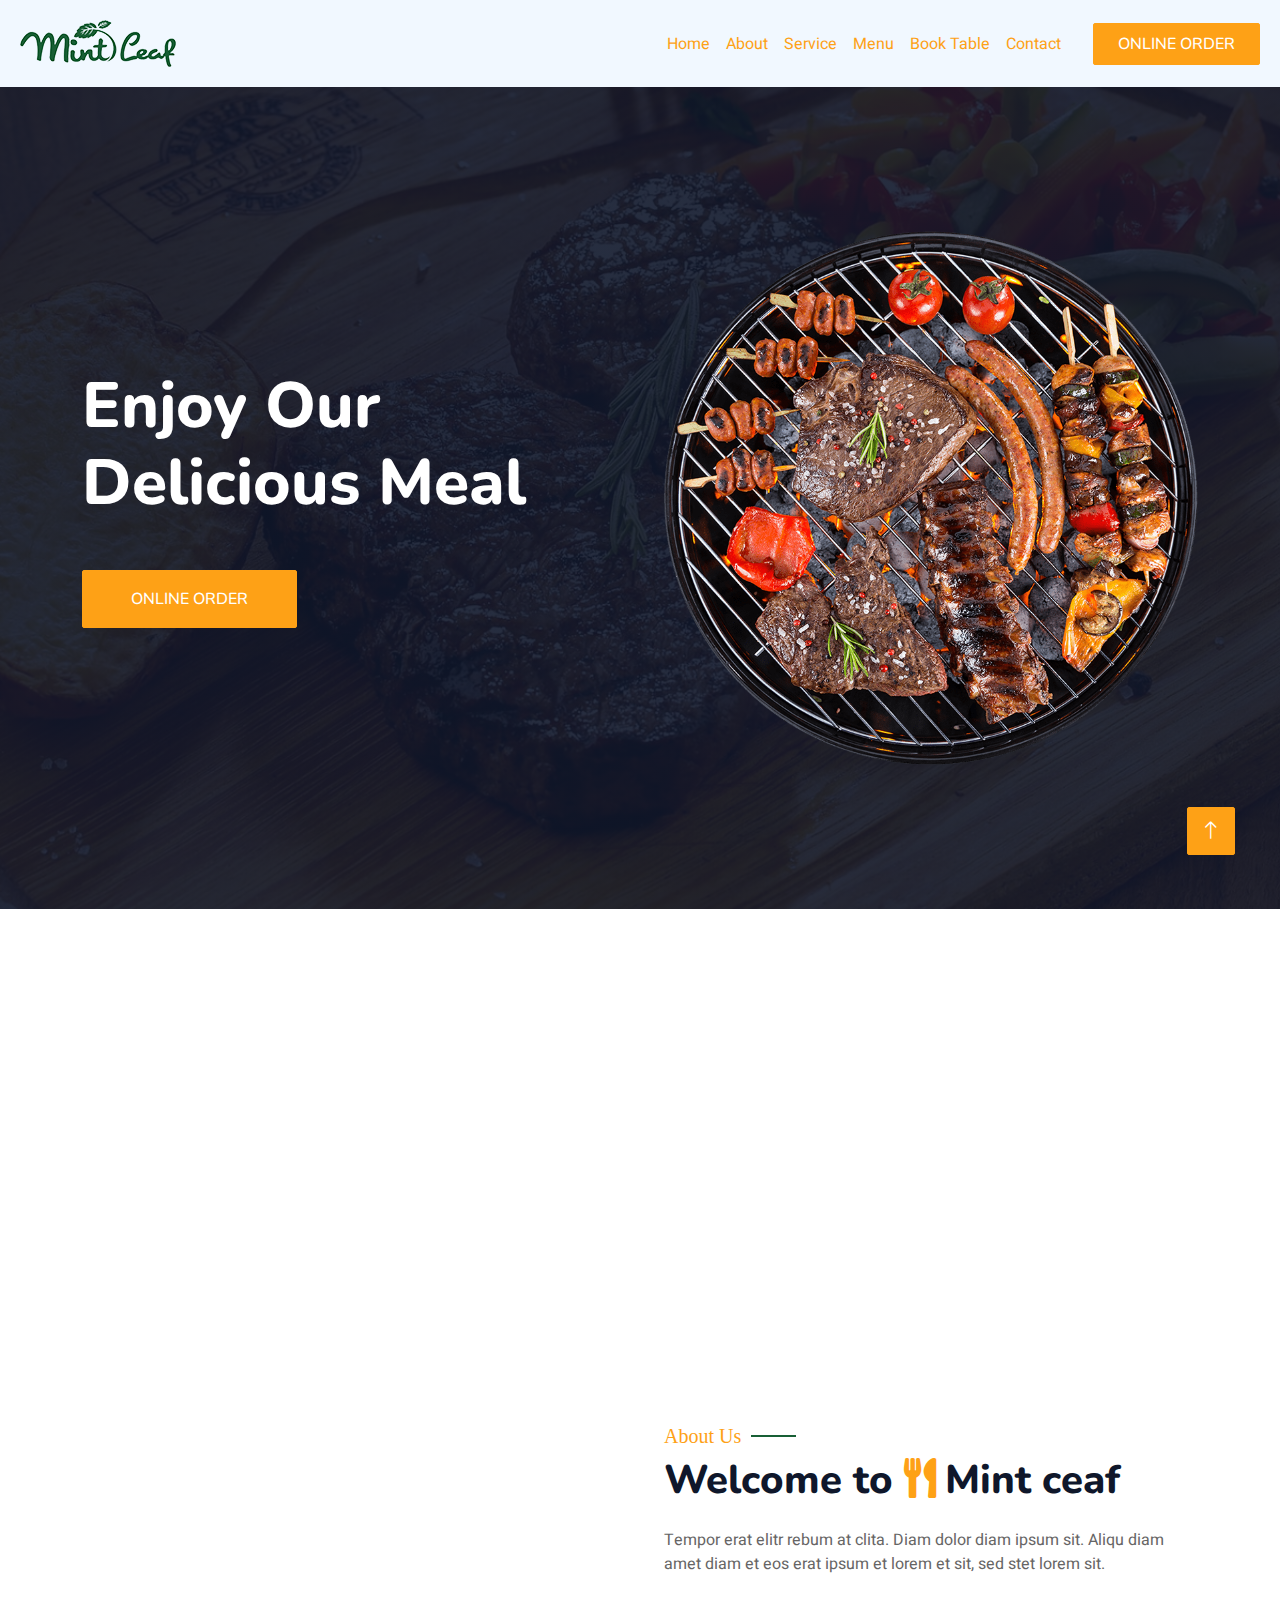
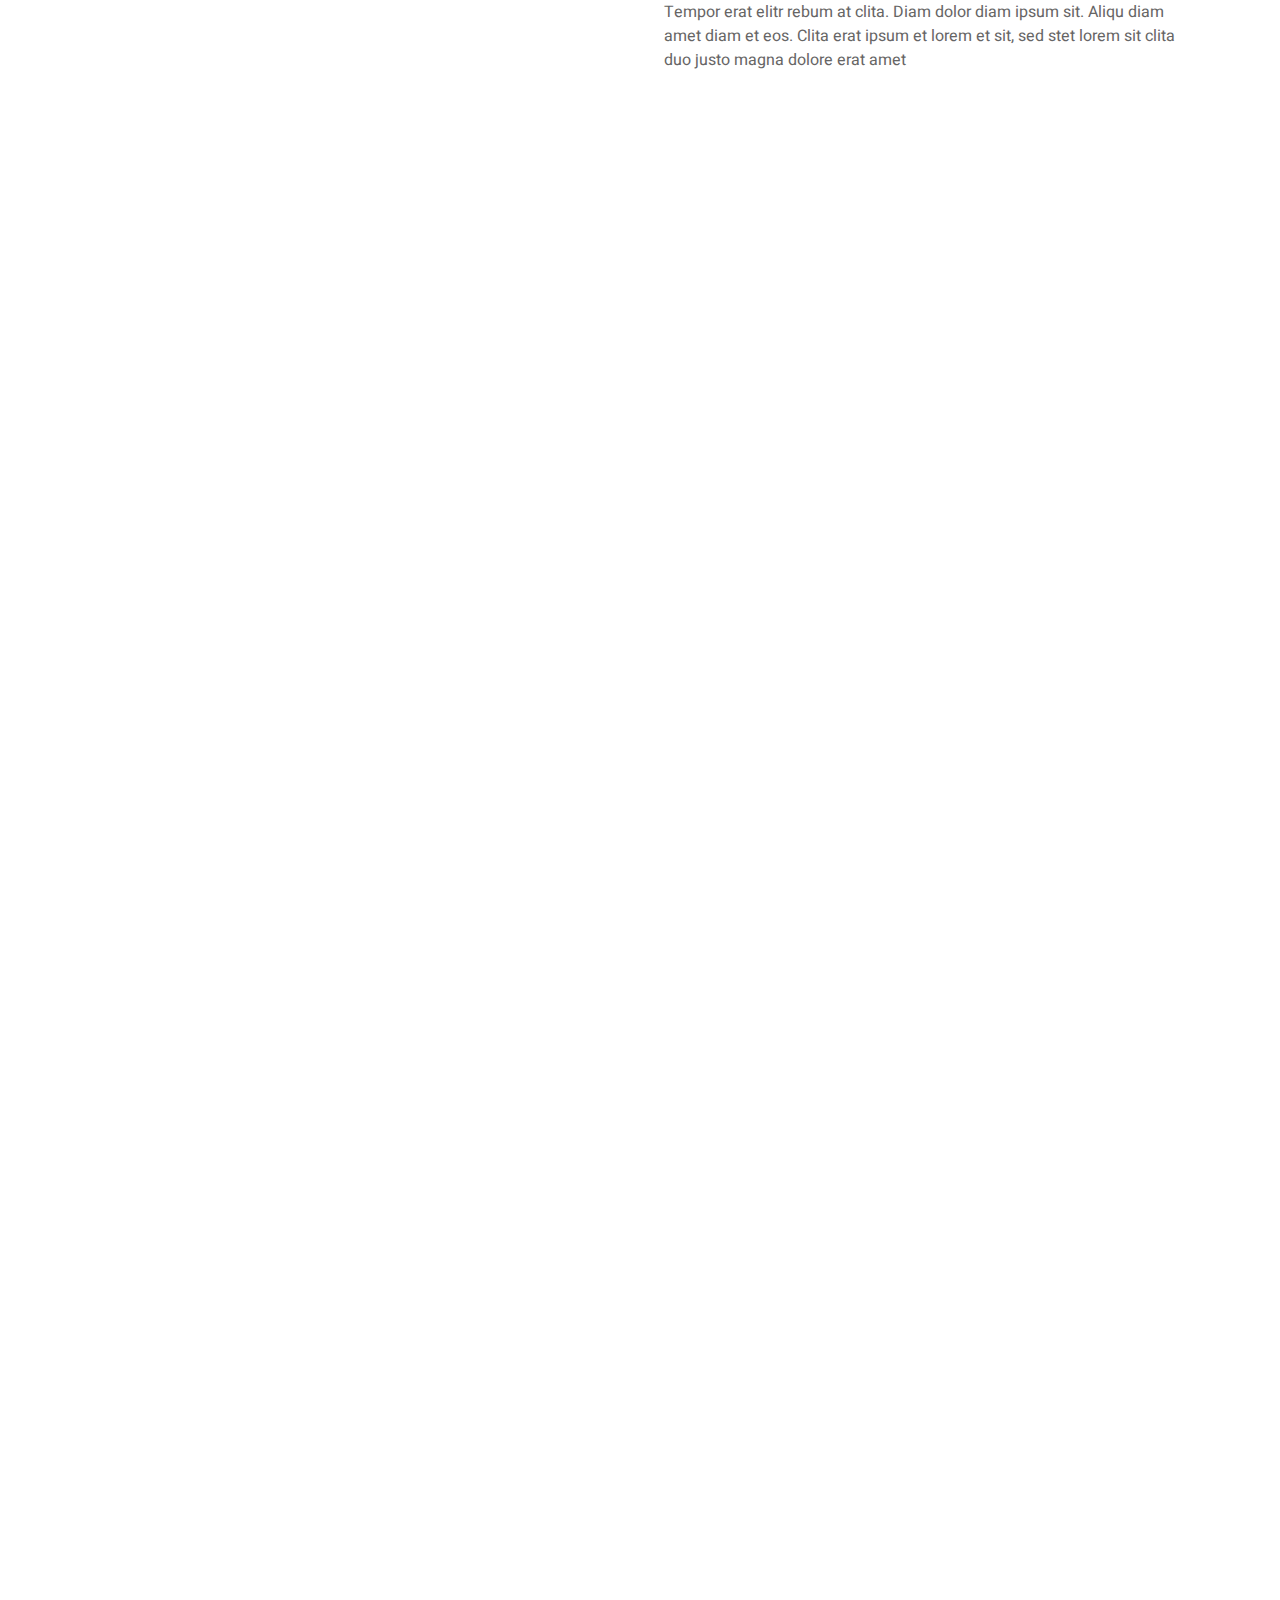
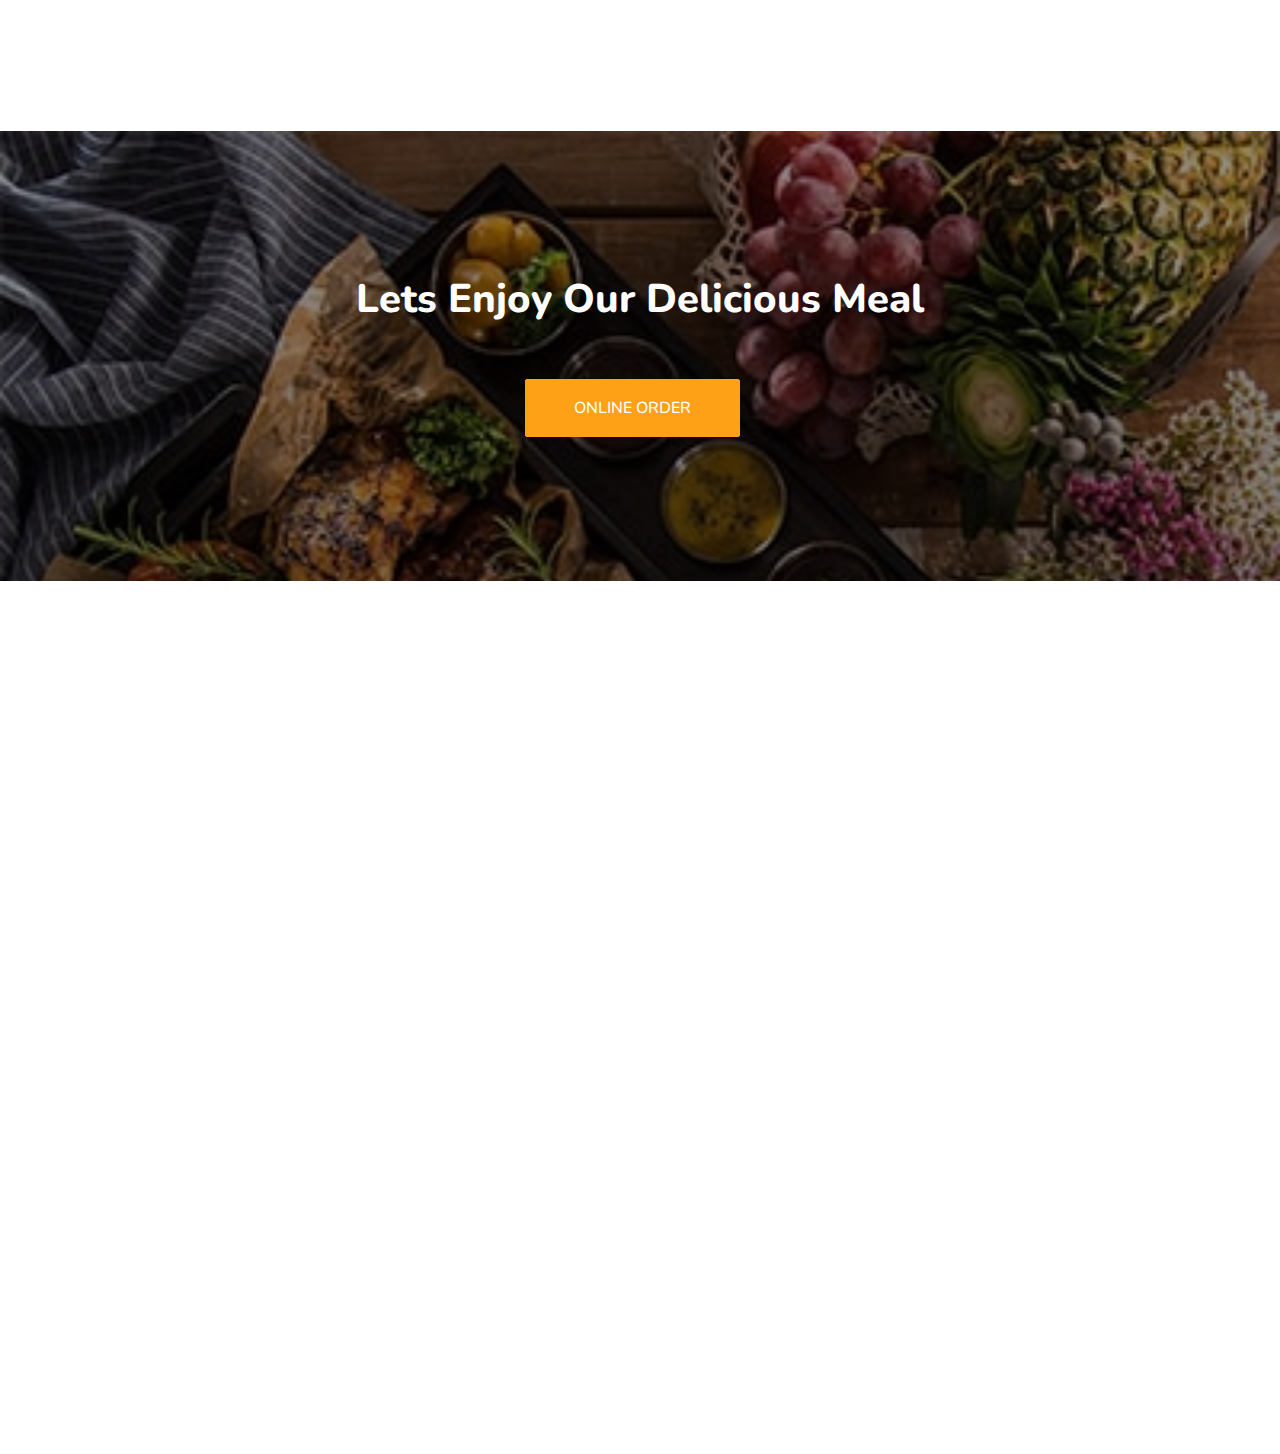
<file: index.html>
<!DOCTYPE html>
<html lang="en">

<head>
    <meta charset="utf-8">
    <title>Restoran - Bootstrap Restaurant Template</title>
    <meta content="width=device-width, initial-scale=1.0" name="viewport">
    <meta content="" name="keywords">
    <meta content="" name="description">

    <!-- Favicon -->
    <link href="img/favicon.ico" rel="icon">

    <!-- Google Web Fonts -->
    <link rel="preconnect" href="https://fonts.googleapis.com">
    <link rel="preconnect" href="https://fonts.gstatic.com" crossorigin>
    <link href="https://fonts.googleapis.com/css2?family=Heebo:wght@400;500;600&family=Nunito:wght@600;700;800&family=Pacifico&display=swap" rel="stylesheet">

    <!-- Icon Font Stylesheet -->
    <link href="https://cdnjs.cloudflare.com/ajax/libs/font-awesome/5.10.0/css/all.min.css" rel="stylesheet">
    <link href="https://cdn.jsdelivr.net/npm/bootstrap-icons@1.4.1/font/bootstrap-icons.css" rel="stylesheet">

    <!-- Libraries Stylesheet -->
    <link href="lib/animate/animate.min.css" rel="stylesheet">
    <link href="lib/owlcarousel/assets/owl.carousel.min.css" rel="stylesheet">
    <link href="lib/tempusdominus/css/tempusdominus-bootstrap-4.min.css" rel="stylesheet" />

    <!-- Customized Bootstrap Stylesheet -->
    <link href="css/bootstrap.min.css" rel="stylesheet">

    <!-- Template Stylesheet -->
    <link href="css/style.css" rel="stylesheet">
</head>

<body>
    <div class="container-xxl bg-white p-0">
        <!-- Spinner Start -->
        <div id="spinner" class="show bg-white position-fixed translate-middle w-100 vh-100 top-50 start-50 d-flex align-items-center justify-content-center">
            <div class="spinner-border text-primary" style="width: 3rem; height: 3rem;" role="status">
                <span class="sr-only">Loading...</span>
            </div>
        </div>
        <!-- Spinner End -->


        <!-- Navbar & Hero Start -->
        <div class="container-xxl position-relative p-0">
            <nav class="navbar navbar-expand-lg nabverBg bg-dark px-4 px-lg-5 py-3 py-lg-0">
                <a href="" class="navbar-brand p-0">
                    <img src="img/logo.png" alt="Logo">
                </a>
                <button class="navbar-toggler" type="button" data-bs-toggle="collapse" data-bs-target="#navbarCollapse">
                    <span class="fa fa-bars"></span>
                </button>
                <div class="collapse navbar-collapse" id="navbarCollapse">
                    <div class="navbar-nav ms-auto py-0 pe-4">
                        <a href="index.html" class="nav-item nav-link active">Home</a>
                        <a href="#about" class="nav-item nav-link">About</a>
                        <a href="#service" class="nav-item nav-link">Service</a>
                        <a href="#menu" class="nav-item nav-link">Menu</a>
                        <a href="booking.html" class="nav-item nav-link">Book Table</a>
                        <a href="contact.html" class="nav-item nav-link">Contact</a>
                    </div>
                    <a href="onlineorder.html" class="btn btn-primary py-2 px-4">Online Order</a>
                </div>
            </nav>

            <div class="container-xxl py-5 bg-dark hero-header mb-5">
                <div class="container my-5 py-5">
                    <div class="row align-items-center g-5">
                        <div class="col-lg-6 text-center text-lg-start">
                            <h1 class="display-3 mb-5 text-white animated slideInLeft">Enjoy Our<br>Delicious Meal</h1>
                            <!-- <p class="text-white animated slideInLeft mb-4 pb-2">Welcome to Mint Ceaf, where culinary excellence meets unparalleled ambiance. Indulge in a symphony of flavors crafted with care from the finest ingredients. Whether it's a romantic dinner or a vibrant gathering, savor an unforgettable dining experience with us.</p> -->
                            <a href="onlineorder.html" class="btn btn-primary py-sm-3 px-sm-5 me-3 animated slideInLeft">Online Order</a>
                        </div>
                        <div class="col-lg-6 text-center text-lg-end overflow-hidden">
                            <img class="img-fluid" src="img/hero.png" alt="">
                        </div>
                    </div>
                </div>
            </div>
        </div>
        <!-- Navbar & Hero End -->


        <!-- Service Start -->
        <div id="service" class="container-xxl py-5">
            <div class="container">
                <div class="row g-4">
                    <div class="col-lg-4 col-sm-6 wow fadeInUp" data-wow-delay="0.1s">
                        <div class="service-item rounded ">
                            <div class="d-flex">
                                <!-- <i class="fa fa-3x fa-user-tie text-primary mb-4"></i> -->
                                <span class="imageCheckinginstednlogo w-100 imageOne"></span>
                                <div class="p-4 w-100">
                                    <h5>Master Chefs</h5>
                                <p>Diam elitr kasd sed at elitr sed ipsum justo dolor sed clita amet diam</p>
                                </div>
                            </div>
                        </div>
                    </div>
                    <div class="col-lg-4 col-sm-6 wow fadeInUp" data-wow-delay="0.3s">
                        <div class="service-item rounded">
                            <div class="d-flex">
                                <!-- <i class="fa fa-3x fa-utensils text-primary mb-4"></i> -->
                                <span class="imageCheckinginstednlogo w-100 imageTwo"></span>
                                <div class="p-4 w-100">
                                    <h5>Quality Food</h5>
                                <p>Diam elitr kasd sed at elitr sed ipsum justo dolor sed clita amet diam</p>
                                </div>
                            </div>
                        </div>
                    </div>
                    <div class="col-lg-4 col-sm-6 wow fadeInUp" data-wow-delay="0.5s">
                        <div class="service-item rounded ">
                            <div class="d-flex">
                                <!-- <i class="fa fa-3x fa-cart-plus text-primary mb-4"></i> -->
                                <span class="imageCheckinginstednlogo w-100 imageThree"></span>
                                <div class="p-4 w-100">
                                    <h5>Online Order</h5>
                                <p>Diam elitr kasd sed at elitr sed ipsum justo dolor sed clita amet diam</p>
                                </div>
                            </div>
                        </div>
                    </div>
                    <!-- <div class="col-lg-3 col-sm-6 wow fadeInUp" data-wow-delay="0.7s">
                        <div class="service-item rounded">                           
                             <div class="d-flex">
                                <i class="fa fa-3x fa-headset text-primary mb-4"></i>
                                <span class="imageCheckinginstednlogo imageFour"></span>
                                <div class=" p-4">
                                    <h5>24/7 Service</h5>
                                <p>Diam elitr kasd sed at elitr sed ipsum justo dolor sed clita amet diam</p>
                                </div>
                            </div>
                        </div>
                    </div> -->
                </div>
            </div>
        </div>
        <!-- Service End -->


        <!-- About Start -->
        <div id="about" class="container-xxl py-5">
            <div class="container">
                <div class="row g-5 align-items-center">
                    <div class="col-lg-6">
                        <div class="row g-3">
                            <div class="col-6 text-start">
                                <img class="img-fluid rounded w-100 wow zoomIn" data-wow-delay="0.1s" src="img/about-1.jpg">
                            </div>
                            <div class="col-6 text-start">
                                <img class="img-fluid rounded w-75 wow zoomIn" data-wow-delay="0.3s" src="img/about-2.jpg" style="margin-top: 25%;">
                            </div>
                            <div class="col-6 text-end">
                                <img class="img-fluid rounded w-75 wow zoomIn" data-wow-delay="0.5s" src="img/about-3.jpg">
                            </div>
                            <div class="col-6 text-end">
                                <img class="img-fluid rounded w-100 wow zoomIn" data-wow-delay="0.7s" src="img/about-4.jpg">
                            </div>
                        </div>
                    </div>
                    <div class="col-lg-6">
                        <h5 class="section-title ff-secondary text-start text-primary fw-normal">About Us</h5>
                        <h1 class="mb-4">Welcome to <i class="fa fa-utensils text-primary me-2"></i>Mint ceaf</h1>
                        <p class="mb-4">Tempor erat elitr rebum at clita. Diam dolor diam ipsum sit. Aliqu diam amet diam et eos erat ipsum et lorem et sit, sed stet lorem sit.</p>
                        <p class="mb-4">Tempor erat elitr rebum at clita. Diam dolor diam ipsum sit. Aliqu diam amet diam et eos. Clita erat ipsum et lorem et sit, sed stet lorem sit clita duo justo magna dolore erat amet</p>
                        <!-- <div class="row g-4 mb-4">
                            <div class="col-sm-6">
                                <div class="d-flex align-items-center border-start border-5 border-primary px-3">
                                    <h1 class="flex-shrink-0 display-5 text-primary mb-0" data-toggle="counter-up">15</h1>
                                    <div class="ps-4">
                                        <p class="mb-0">Years of</p>
                                        <h6 class="text-uppercase mb-0">Experience</h6>
                                    </div>
                                </div>
                            </div>
                            <div class="col-sm-6">
                                <div class="d-flex align-items-center border-start border-5 border-primary px-3">
                                    <h1 class="flex-shrink-0 display-5 text-primary mb-0" data-toggle="counter-up">50</h1>
                                    <div class="ps-4">
                                        <p class="mb-0">Popular</p>
                                        <h6 class="text-uppercase mb-0">Master Chefs</h6>
                                    </div>
                                </div>
                            </div>
                        </div> -->
                        <!-- <a class="btn btn-primary py-3 px-5 mt-2" href="/about.html">Read More</a> -->
                    </div>
                </div>
            </div>
        </div>
        <!-- About End -->


        <!-- Menu Start -->
        <div id="menu" class="container-xxl py-5">
            <div class="container">
                <div class="text-center wow fadeInUp" data-wow-delay="0.1s">
                    <h5 class="section-title ff-secondary text-center text-primary fw-normal">Food Menu</h5>
                    <h1 class="mb-5">Most Popular Items</h1>
                </div>
                <div class="tab-class text-center mt-3 wow fadeInUp" data-wow-delay="0.1s">
                    
                    <div class="tab-content">
                        <div id="tab-1" class="tab-pane fade show p-0 active">
                            <div class="row g-4">
                                <div class="col-lg-6">
                                    <div class="d-flex align-items-center">
                                        <img class="flex-shrink-0 img-fluid rounded" src="img/menu-1.jpg" alt="" style="width: 80px;">
                                        <div class="w-100 d-flex flex-column text-start ps-4">
                                            <h5 class="d-flex justify-content-between border-bottom pb-2">
                                                <span>Chicken Burger</span>
                                                <span class="text-primary">$115</span>
                                            </h5>
                                            <small class="fst-italic">Ipsum ipsum clita erat amet dolor justo diam</small>
                                        </div>
                                    </div>
                                </div>
                                <div class="col-lg-6">
                                    <div class="d-flex align-items-center">
                                        <img class="flex-shrink-0 img-fluid rounded" src="img/menu-2.jpg" alt="" style="width: 80px;">
                                        <div class="w-100 d-flex flex-column text-start ps-4">
                                            <h5 class="d-flex justify-content-between border-bottom pb-2">
                                                <span>Chicken Burger</span>
                                                <span class="text-primary">$115</span>
                                            </h5>
                                            <small class="fst-italic">Ipsum ipsum clita erat amet dolor justo diam</small>
                                        </div>
                                    </div>
                                </div>
                                <div class="col-lg-6">
                                    <div class="d-flex align-items-center">
                                        <img class="flex-shrink-0 img-fluid rounded" src="img/menu-3.jpg" alt="" style="width: 80px;">
                                        <div class="w-100 d-flex flex-column text-start ps-4">
                                            <h5 class="d-flex justify-content-between border-bottom pb-2">
                                                <span>Chicken Burger</span>
                                                <span class="text-primary">$115</span>
                                            </h5>
                                            <small class="fst-italic">Ipsum ipsum clita erat amet dolor justo diam</small>
                                        </div>
                                    </div>
                                </div>
                                <div class="col-lg-6">
                                    <div class="d-flex align-items-center">
                                        <img class="flex-shrink-0 img-fluid rounded" src="img/menu-4.jpg" alt="" style="width: 80px;">
                                        <div class="w-100 d-flex flex-column text-start ps-4">
                                            <h5 class="d-flex justify-content-between border-bottom pb-2">
                                                <span>Chicken Burger</span>
                                                <span class="text-primary">$115</span>
                                            </h5>
                                            <small class="fst-italic">Ipsum ipsum clita erat amet dolor justo diam</small>
                                        </div>
                                    </div>
                                </div>
                                <div class="col-lg-6">
                                    <div class="d-flex align-items-center">
                                        <img class="flex-shrink-0 img-fluid rounded" src="img/menu-5.jpg" alt="" style="width: 80px;">
                                        <div class="w-100 d-flex flex-column text-start ps-4">
                                            <h5 class="d-flex justify-content-between border-bottom pb-2">
                                                <span>Chicken Burger</span>
                                                <span class="text-primary">$115</span>
                                            </h5>
                                            <small class="fst-italic">Ipsum ipsum clita erat amet dolor justo diam</small>
                                        </div>
                                    </div>
                                </div>
                                <div class="col-lg-6">
                                    <div class="d-flex align-items-center">
                                        <img class="flex-shrink-0 img-fluid rounded" src="img/menu-6.jpg" alt="" style="width: 80px;">
                                        <div class="w-100 d-flex flex-column text-start ps-4">
                                            <h5 class="d-flex justify-content-between border-bottom pb-2">
                                                <span>Chicken Burger</span>
                                                <span class="text-primary">$115</span>
                                            </h5>
                                            <small class="fst-italic">Ipsum ipsum clita erat amet dolor justo diam</small>
                                        </div>
                                    </div>
                                </div>
                                <div class="col-lg-6">
                                    <div class="d-flex align-items-center">
                                        <img class="flex-shrink-0 img-fluid rounded" src="img/menu-7.jpg" alt="" style="width: 80px;">
                                        <div class="w-100 d-flex flex-column text-start ps-4">
                                            <h5 class="d-flex justify-content-between border-bottom pb-2">
                                                <span>Chicken Burger</span>
                                                <span class="text-primary">$115</span>
                                            </h5>
                                            <small class="fst-italic">Ipsum ipsum clita erat amet dolor justo diam</small>
                                        </div>
                                    </div>
                                </div>
                                <div class="col-lg-6">
                                    <div class="d-flex align-items-center">
                                        <img class="flex-shrink-0 img-fluid rounded" src="img/menu-8.jpg" alt="" style="width: 80px;">
                                        <div class="w-100 d-flex flex-column text-start ps-4">
                                            <h5 class="d-flex justify-content-between border-bottom pb-2">
                                                <span>Chicken Burger</span>
                                                <span class="text-primary">$115</span>
                                            </h5>
                                            <small class="fst-italic">Ipsum ipsum clita erat amet dolor justo diam</small>
                                        </div>
                                    </div>
                                </div>
                            </div>
                        </div>
                        <div id="tab-2" class="tab-pane fade show p-0">
                            <div class="row g-4">
                                <div class="col-lg-6">
                                    <div class="d-flex align-items-center">
                                        <img class="flex-shrink-0 img-fluid rounded" src="img/menu-1.jpg" alt="" style="width: 80px;">
                                        <div class="w-100 d-flex flex-column text-start ps-4">
                                            <h5 class="d-flex justify-content-between border-bottom pb-2">
                                                <span>Chicken Burger</span>
                                                <span class="text-primary">$115</span>
                                            </h5>
                                            <small class="fst-italic">Ipsum ipsum clita erat amet dolor justo diam</small>
                                        </div>
                                    </div>
                                </div>
                                <div class="col-lg-6">
                                    <div class="d-flex align-items-center">
                                        <img class="flex-shrink-0 img-fluid rounded" src="img/menu-2.jpg" alt="" style="width: 80px;">
                                        <div class="w-100 d-flex flex-column text-start ps-4">
                                            <h5 class="d-flex justify-content-between border-bottom pb-2">
                                                <span>Chicken Burger</span>
                                                <span class="text-primary">$115</span>
                                            </h5>
                                            <small class="fst-italic">Ipsum ipsum clita erat amet dolor justo diam</small>
                                        </div>
                                    </div>
                                </div>
                                <div class="col-lg-6">
                                    <div class="d-flex align-items-center">
                                        <img class="flex-shrink-0 img-fluid rounded" src="img/menu-3.jpg" alt="" style="width: 80px;">
                                        <div class="w-100 d-flex flex-column text-start ps-4">
                                            <h5 class="d-flex justify-content-between border-bottom pb-2">
                                                <span>Chicken Burger</span>
                                                <span class="text-primary">$115</span>
                                            </h5>
                                            <small class="fst-italic">Ipsum ipsum clita erat amet dolor justo diam</small>
                                        </div>
                                    </div>
                                </div>
                                <div class="col-lg-6">
                                    <div class="d-flex align-items-center">
                                        <img class="flex-shrink-0 img-fluid rounded" src="img/menu-4.jpg" alt="" style="width: 80px;">
                                        <div class="w-100 d-flex flex-column text-start ps-4">
                                            <h5 class="d-flex justify-content-between border-bottom pb-2">
                                                <span>Chicken Burger</span>
                                                <span class="text-primary">$115</span>
                                            </h5>
                                            <small class="fst-italic">Ipsum ipsum clita erat amet dolor justo diam</small>
                                        </div>
                                    </div>
                                </div>
                                <div class="col-lg-6">
                                    <div class="d-flex align-items-center">
                                        <img class="flex-shrink-0 img-fluid rounded" src="img/menu-5.jpg" alt="" style="width: 80px;">
                                        <div class="w-100 d-flex flex-column text-start ps-4">
                                            <h5 class="d-flex justify-content-between border-bottom pb-2">
                                                <span>Chicken Burger</span>
                                                <span class="text-primary">$115</span>
                                            </h5>
                                            <small class="fst-italic">Ipsum ipsum clita erat amet dolor justo diam</small>
                                        </div>
                                    </div>
                                </div>
                                <div class="col-lg-6">
                                    <div class="d-flex align-items-center">
                                        <img class="flex-shrink-0 img-fluid rounded" src="img/menu-6.jpg" alt="" style="width: 80px;">
                                        <div class="w-100 d-flex flex-column text-start ps-4">
                                            <h5 class="d-flex justify-content-between border-bottom pb-2">
                                                <span>Chicken Burger</span>
                                                <span class="text-primary">$115</span>
                                            </h5>
                                            <small class="fst-italic">Ipsum ipsum clita erat amet dolor justo diam</small>
                                        </div>
                                    </div>
                                </div>
                                <div class="col-lg-6">
                                    <div class="d-flex align-items-center">
                                        <img class="flex-shrink-0 img-fluid rounded" src="img/menu-7.jpg" alt="" style="width: 80px;">
                                        <div class="w-100 d-flex flex-column text-start ps-4">
                                            <h5 class="d-flex justify-content-between border-bottom pb-2">
                                                <span>Chicken Burger</span>
                                                <span class="text-primary">$115</span>
                                            </h5>
                                            <small class="fst-italic">Ipsum ipsum clita erat amet dolor justo diam</small>
                                        </div>
                                    </div>
                                </div>
                                <div class="col-lg-6">
                                    <div class="d-flex align-items-center">
                                        <img class="flex-shrink-0 img-fluid rounded" src="img/menu-8.jpg" alt="" style="width: 80px;">
                                        <div class="w-100 d-flex flex-column text-start ps-4">
                                            <h5 class="d-flex justify-content-between border-bottom pb-2">
                                                <span>Chicken Burger</span>
                                                <span class="text-primary">$115</span>
                                            </h5>
                                            <small class="fst-italic">Ipsum ipsum clita erat amet dolor justo diam</small>
                                        </div>
                                    </div>
                                </div>
                            </div>
                        </div>
                        <div id="tab-3" class="tab-pane fade show p-0">
                            <div class="row g-4">
                                <div class="col-lg-6">
                                    <div class="d-flex align-items-center">
                                        <img class="flex-shrink-0 img-fluid rounded" src="img/menu-1.jpg" alt="" style="width: 80px;">
                                        <div class="w-100 d-flex flex-column text-start ps-4">
                                            <h5 class="d-flex justify-content-between border-bottom pb-2">
                                                <span>Chicken Burger</span>
                                                <span class="text-primary">$115</span>
                                            </h5>
                                            <small class="fst-italic">Ipsum ipsum clita erat amet dolor justo diam</small>
                                        </div>
                                    </div>
                                </div>
                                <div class="col-lg-6">
                                    <div class="d-flex align-items-center">
                                        <img class="flex-shrink-0 img-fluid rounded" src="img/menu-2.jpg" alt="" style="width: 80px;">
                                        <div class="w-100 d-flex flex-column text-start ps-4">
                                            <h5 class="d-flex justify-content-between border-bottom pb-2">
                                                <span>Chicken Burger</span>
                                                <span class="text-primary">$115</span>
                                            </h5>
                                            <small class="fst-italic">Ipsum ipsum clita erat amet dolor justo diam</small>
                                        </div>
                                    </div>
                                </div>
                                <div class="col-lg-6">
                                    <div class="d-flex align-items-center">
                                        <img class="flex-shrink-0 img-fluid rounded" src="img/menu-3.jpg" alt="" style="width: 80px;">
                                        <div class="w-100 d-flex flex-column text-start ps-4">
                                            <h5 class="d-flex justify-content-between border-bottom pb-2">
                                                <span>Chicken Burger</span>
                                                <span class="text-primary">$115</span>
                                            </h5>
                                            <small class="fst-italic">Ipsum ipsum clita erat amet dolor justo diam</small>
                                        </div>
                                    </div>
                                </div>
                                <div class="col-lg-6">
                                    <div class="d-flex align-items-center">
                                        <img class="flex-shrink-0 img-fluid rounded" src="img/menu-4.jpg" alt="" style="width: 80px;">
                                        <div class="w-100 d-flex flex-column text-start ps-4">
                                            <h5 class="d-flex justify-content-between border-bottom pb-2">
                                                <span>Chicken Burger</span>
                                                <span class="text-primary">$115</span>
                                            </h5>
                                            <small class="fst-italic">Ipsum ipsum clita erat amet dolor justo diam</small>
                                        </div>
                                    </div>
                                </div>
                                <div class="col-lg-6">
                                    <div class="d-flex align-items-center">
                                        <img class="flex-shrink-0 img-fluid rounded" src="img/menu-5.jpg" alt="" style="width: 80px;">
                                        <div class="w-100 d-flex flex-column text-start ps-4">
                                            <h5 class="d-flex justify-content-between border-bottom pb-2">
                                                <span>Chicken Burger</span>
                                                <span class="text-primary">$115</span>
                                            </h5>
                                            <small class="fst-italic">Ipsum ipsum clita erat amet dolor justo diam</small>
                                        </div>
                                    </div>
                                </div>
                                <div class="col-lg-6">
                                    <div class="d-flex align-items-center">
                                        <img class="flex-shrink-0 img-fluid rounded" src="img/menu-6.jpg" alt="" style="width: 80px;">
                                        <div class="w-100 d-flex flex-column text-start ps-4">
                                            <h5 class="d-flex justify-content-between border-bottom pb-2">
                                                <span>Chicken Burger</span>
                                                <span class="text-primary">$115</span>
                                            </h5>
                                            <small class="fst-italic">Ipsum ipsum clita erat amet dolor justo diam</small>
                                        </div>
                                    </div>
                                </div>
                                <div class="col-lg-6">
                                    <div class="d-flex align-items-center">
                                        <img class="flex-shrink-0 img-fluid rounded" src="img/menu-7.jpg" alt="" style="width: 80px;">
                                        <div class="w-100 d-flex flex-column text-start ps-4">
                                            <h5 class="d-flex justify-content-between border-bottom pb-2">
                                                <span>Chicken Burger</span>
                                                <span class="text-primary">$115</span>
                                            </h5>
                                            <small class="fst-italic">Ipsum ipsum clita erat amet dolor justo diam</small>
                                        </div>
                                    </div>
                                </div>
                                <div class="col-lg-6">
                                    <div class="d-flex align-items-center">
                                        <img class="flex-shrink-0 img-fluid rounded" src="img/menu-8.jpg" alt="" style="width: 80px;">
                                        <div class="w-100 d-flex flex-column text-start ps-4">
                                            <h5 class="d-flex justify-content-between border-bottom pb-2">
                                                <span>Chicken Burger</span>
                                                <span class="text-primary">$115</span>
                                            </h5>
                                            <small class="fst-italic">Ipsum ipsum clita erat amet dolor justo diam</small>
                                        </div>
                                    </div>
                                </div>
                            </div>
                        </div>
                    </div>
                </div>
            </div>
        </div>
        <!-- Menu End -->


        <!-- Reservation Start -->
        <div class="container py-5 px-0 wow fadeInUp" data-wow-delay="0.1s">
            <div class="row g-5">
                <div class="col-md-8 d-flex align-items-center">
                    <!-- <div class="p-5 wow fadeInUp" data-wow-delay="0.2s">
                        <h5 class="section-title ff-secondary text-start text-primary fw-normal">Reservation</h5>
                        <h1 class="text-white mb-4">Book A Table Online</h1>
                        <form>
                            <div class="row g-3">
                                <div class="col-md-6">
                                    <div class="form-floating">
                                        <input type="text" class="form-control" id="name" placeholder="Your Name">
                                        <label for="name">Your Name</label>
                                    </div>
                                </div>
                                <div class="col-md-6">
                                    <div class="form-floating">
                                        <input type="email" class="form-control" id="email" placeholder="Your Email">
                                        <label for="email">Your Email</label>
                                    </div>
                                </div>
                                <div class="col-md-6">
                                    <div class="form-floating date" id="date3" data-target-input="nearest">
                                        <input type="text" class="form-control datetimepicker-input" id="datetime" placeholder="Date & Time" data-target="#date3" data-toggle="datetimepicker" />
                                        <label for="datetime">Date & Time</label>
                                    </div>
                                </div>
                                <div class="col-md-6">
                                    <div class="form-floating">
                                        <select class="form-select" id="select1">
                                          <option value="1">People 1</option>
                                          <option value="2">People 2</option>
                                          <option value="3">People 3</option>
                                        </select>
                                        <label for="select1">No Of People</label>
                                      </div>
                                </div>
                                <div class="col-12">
                                    <div class="form-floating">
                                        <textarea class="form-control" placeholder="Special Request" id="message" style="height: 100px"></textarea>
                                        <label for="message">Special Request</label>
                                    </div>
                                </div>
                                <div class="col-12">
                                    <button class="btn btn-primary w-100 py-3" type="submit">Book Now</button>
                                </div>
                            </div>
                        </form>
                    </div> -->
                    <div>
                        <div class="row g-3">
                            <div class="col-6 text-start">
                                <img class="img-fluid rounded w-100 wow zoomIn" data-wow-delay="0.1s" src="img/about-1.jpg">
                            </div>
                            <div class="col-6 text-start">
                                <img class="img-fluid rounded w-75 wow zoomIn" data-wow-delay="0.3s" src="img/about-2.jpg" style="margin-top: 25%;">
                            </div>
                            <div class="col-6 text-end">
                                <img class="img-fluid rounded w-75 wow zoomIn" data-wow-delay="0.5s" src="img/about-3.jpg">
                            </div>
                            <div class="col-6 text-end">
                                <img class="img-fluid rounded w-100 wow zoomIn" data-wow-delay="0.7s" src="img/about-4.jpg">
                            </div>
                        </div>
                    </div>
                </div>
                <div class="col-md-4">
                    <!-- <img class="" src="./img/openandclose.png" alt="open-and-close-image"> -->



                    <div class="h-100 d-flex flex-column justify-content-center align-items-center openingIndicaterWrper">
                        <div class="text-center d-flex flex-column justify-content align-items-center border p-5">
                            <h5 class="text-white h4">Mint Ceaf</h5>
                            <h3 class="text-white py-3 h2">Opening Time</h3>
                            <div>
                                <p>
                                    Sunday to Thursday
                                </p>
                                <p>
                                    5:30pm to 11:00pm
                                </p>
                                <p>
                                    Friday to Saturday
                                </p>
                                <p>
                                    5:30pm to 11:00pm
                                </p>
                            </div>
    
                            <button class="mt-5 p-2 rounded-3 btnoen">
                                01462440011
                            </button>
    
                        </div>
                    </div>

                </div>
            </div>
        </div>

        <div class="modal fade" id="videoModal" tabindex="-1" aria-labelledby="exampleModalLabel" aria-hidden="true">
            <div class="modal-dialog">
                <div class="modal-content rounded-0">
                    <div class="modal-header">
                        <h5 class="modal-title" id="exampleModalLabel">Youtube Video</h5>
                        <button type="button" class="btn-close" data-bs-dismiss="modal" aria-label="Close"></button>
                    </div>
                    <div class="modal-body">
                        <!-- 16:9 aspect ratio -->
                        <div class="ratio ratio-16x9">
                            <iframe class="embed-responsive-item" src="" id="video" allowfullscreen allowscriptaccess="always"
                                allow="autoplay"></iframe>
                        </div>
                    </div>
                </div>
            </div>
        </div>
        <!-- Reservation Start -->


        <!-- Team Start -->
        <!-- <div class="container-xxl pt-5 pb-3">
            <div class="container">
                <div class="text-center wow fadeInUp" data-wow-delay="0.1s">
                    <h5 class="section-title ff-secondary text-center text-primary fw-normal">Team Members</h5>
                    <h1 class="mb-5">Our Master Chefs</h1>
                </div>
                <div class="row g-4">
                    <div class="col-lg-3 col-md-6 wow fadeInUp" data-wow-delay="0.1s">
                        <div class="team-item text-center rounded overflow-hidden">
                            <div class="rounded-circle overflow-hidden m-4">
                                <img class="img-fluid" src="img/team-1.jpg" alt="">
                            </div>
                            <h5 class="mb-0">Full Name</h5>
                            <small>Designation</small>
                            <div class="d-flex justify-content-center mt-3">
                                <a class="btn btn-square btn-primary mx-1" href=""><i class="fab fa-facebook-f"></i></a>
                                <a class="btn btn-square btn-primary mx-1" href=""><i class="fab fa-twitter"></i></a>
                                <a class="btn btn-square btn-primary mx-1" href=""><i class="fab fa-instagram"></i></a>
                            </div>
                        </div>
                    </div>
                    <div class="col-lg-3 col-md-6 wow fadeInUp" data-wow-delay="0.3s">
                        <div class="team-item text-center rounded overflow-hidden">
                            <div class="rounded-circle overflow-hidden m-4">
                                <img class="img-fluid" src="img/team-2.jpg" alt="">
                            </div>
                            <h5 class="mb-0">Full Name</h5>
                            <small>Designation</small>
                            <div class="d-flex justify-content-center mt-3">
                                <a class="btn btn-square btn-primary mx-1" href=""><i class="fab fa-facebook-f"></i></a>
                                <a class="btn btn-square btn-primary mx-1" href=""><i class="fab fa-twitter"></i></a>
                                <a class="btn btn-square btn-primary mx-1" href=""><i class="fab fa-instagram"></i></a>
                            </div>
                        </div>
                    </div>
                    <div class="col-lg-3 col-md-6 wow fadeInUp" data-wow-delay="0.5s">
                        <div class="team-item text-center rounded overflow-hidden">
                            <div class="rounded-circle overflow-hidden m-4">
                                <img class="img-fluid" src="img/team-3.jpg" alt="">
                            </div>
                            <h5 class="mb-0">Full Name</h5>
                            <small>Designation</small>
                            <div class="d-flex justify-content-center mt-3">
                                <a class="btn btn-square btn-primary mx-1" href=""><i class="fab fa-facebook-f"></i></a>
                                <a class="btn btn-square btn-primary mx-1" href=""><i class="fab fa-twitter"></i></a>
                                <a class="btn btn-square btn-primary mx-1" href=""><i class="fab fa-instagram"></i></a>
                            </div>
                        </div>
                    </div>
                    <div class="col-lg-3 col-md-6 wow fadeInUp" data-wow-delay="0.7s">
                        <div class="team-item text-center rounded overflow-hidden">
                            <div class="rounded-circle overflow-hidden m-4">
                                <img class="img-fluid" src="img/team-4.jpg" alt="">
                            </div>
                            <h5 class="mb-0">Full Name</h5>
                            <small>Designation</small>
                            <div class="d-flex justify-content-center mt-3">
                                <a class="btn btn-square btn-primary mx-1" href=""><i class="fab fa-facebook-f"></i></a>
                                <a class="btn btn-square btn-primary mx-1" href=""><i class="fab fa-twitter"></i></a>
                                <a class="btn btn-square btn-primary mx-1" href=""><i class="fab fa-instagram"></i></a>
                            </div>
                        </div>
                    </div>
                </div>
            </div>
        </div> -->
        <!-- Team End -->


        <!-- Testimonial Start -->
        <!-- <div class="container-xxl py-5 wow fadeInUp" data-wow-delay="0.1s">
            <div class="container">
                <div class="text-center">
                    <h5 class="section-title ff-secondary text-center text-primary fw-normal">Testimonial</h5>
                    <h1 class="mb-5">Our Clients Say!!!</h1>
                </div>
                <div class="owl-carousel testimonial-carousel">
                    <div class="testimonial-item bg-transparent border rounded p-4">
                        <i class="fa fa-quote-left fa-2x text-primary mb-3"></i>
                        <p>Dolor et eos labore, stet justo sed est sed. Diam sed sed dolor stet amet eirmod eos labore diam</p>
                        <div class="d-flex align-items-center">
                            <img class="img-fluid flex-shrink-0 rounded-circle" src="img/testimonial-1.jpg" style="width: 50px; height: 50px;">
                            <div class="ps-3">
                                <h5 class="mb-1">Client Name</h5>
                                <small>Profession</small>
                            </div>
                        </div>
                    </div>
                    <div class="testimonial-item bg-transparent border rounded p-4">
                        <i class="fa fa-quote-left fa-2x text-primary mb-3"></i>
                        <p>Dolor et eos labore, stet justo sed est sed. Diam sed sed dolor stet amet eirmod eos labore diam</p>
                        <div class="d-flex align-items-center">
                            <img class="img-fluid flex-shrink-0 rounded-circle" src="img/testimonial-2.jpg" style="width: 50px; height: 50px;">
                            <div class="ps-3">
                                <h5 class="mb-1">Client Name</h5>
                                <small>Profession</small>
                            </div>
                        </div>
                    </div>
                    <div class="testimonial-item bg-transparent border rounded p-4">
                        <i class="fa fa-quote-left fa-2x text-primary mb-3"></i>
                        <p>Dolor et eos labore, stet justo sed est sed. Diam sed sed dolor stet amet eirmod eos labore diam</p>
                        <div class="d-flex align-items-center">
                            <img class="img-fluid flex-shrink-0 rounded-circle" src="img/testimonial-3.jpg" style="width: 50px; height: 50px;">
                            <div class="ps-3">
                                <h5 class="mb-1">Client Name</h5>
                                <small>Profession</small>
                            </div>
                        </div>
                    </div>
                    <div class="testimonial-item bg-transparent border rounded p-4">
                        <i class="fa fa-quote-left fa-2x text-primary mb-3"></i>
                        <p>Dolor et eos labore, stet justo sed est sed. Diam sed sed dolor stet amet eirmod eos labore diam</p>
                        <div class="d-flex align-items-center">
                            <img class="img-fluid flex-shrink-0 rounded-circle" src="img/testimonial-4.jpg" style="width: 50px; height: 50px;">
                            <div class="ps-3">
                                <h5 class="mb-1">Client Name</h5>
                                <small>Profession</small>
                            </div>
                        </div>
                    </div>
                </div>
            </div>
        </div> -->
        <!-- Testimonial End -->












<section class="letstestSection">
<div class="d-flex flex-column gap-5 align-items-center justify-content-center h-100">
    <h1 class="text-white h1 text-center"> Lets Enjoy Our
        Delicious Meal</h1>
        <a href="onlineorder.html" class="btn btn-primary py-sm-3 px-sm-5 me-3 animated slideInLeft">Online Order</a>
</div>
</section>







        <div class="wow fadeIn" data-wow-delay="0.1s">
            <iframe class="position-relative rounded w-100 h-100"
                src="https://www.google.com/maps/embed?pb=!1m18!1m12!1m3!1d3001156.4288297426!2d-78.01371936852176!3d42.72876761954724!2m3!1f0!2f0!3f0!3m2!1i1024!2i768!4f13.1!3m3!1m2!1s0x4ccc4bf0f123a5a9%3A0xddcfc6c1de189567!2sNew%20York%2C%20USA!5e0!3m2!1sen!2sbd!4v1603794290143!5m2!1sen!2sbd"
                frameborder="0" style="min-height: 350px; border:0;" allowfullscreen="" aria-hidden="false"
                tabindex="0"></iframe>
        </div>
        

        <!-- Footer Start -->
        <div class="container-fluid bg-dark text-light footer pt-5 mt-5 wow fadeIn" data-wow-delay="0.1s">
            <div class="container py-5">
                <div class="row g-5">
                    <div class="col-lg-3 col-md-6">
                        <h4 class="section-title ff-secondary text-start text-primary fw-normal mb-4">Company</h4>
                        <a class="btn btn-link" href="">About Us</a>
                        <a class="btn btn-link" href="">Contact Us</a>
                        <a class="btn btn-link" href="">Reservation</a>
                        <a class="btn btn-link" href="">Privacy Policy</a>
                        <a class="btn btn-link" href="">Terms & Condition</a>
                    </div>
                    <div class="col-lg-3 col-md-6">
                        <h4 class="section-title ff-secondary text-start text-primary fw-normal mb-4">Contact</h4>
                        <p class="mb-2"><i class="fa fa-map-marker-alt me-3"></i>123 Street, New York, USA</p>
                        <p class="mb-2"><i class="fa fa-phone-alt me-3"></i>+012 345 67890</p>
                        <p class="mb-2"><i class="fa fa-envelope me-3"></i>info@example.com</p>
                        <div class="d-flex pt-2">
                            <a class="btn btn-outline-light btn-social" href=""><i class="fab fa-twitter"></i></a>
                            <a class="btn btn-outline-light btn-social" href=""><i class="fab fa-facebook-f"></i></a>
                            <a class="btn btn-outline-light btn-social" href=""><i class="fab fa-youtube"></i></a>
                            <a class="btn btn-outline-light btn-social" href=""><i class="fab fa-linkedin-in"></i></a>
                        </div>
                    </div>
                    <div class="col-lg-3 col-md-6">
                        <h4 class="section-title ff-secondary text-start text-primary fw-normal mb-4">Opening</h4>
                        <h5 class="text-light fw-normal">Monday - Saturday</h5>
                        <p>09AM - 09PM</p>
                        <h5 class="text-light fw-normal">Sunday</h5>
                        <p>10AM - 08PM</p>
                    </div>
                    <div class="col-lg-3 col-md-6">
                        <h4 class="section-title ff-secondary text-start text-primary fw-normal mb-4">Newsletter</h4>
                        <p>Dolor amet sit justo amet elitr clita ipsum elitr est.</p>
                        <div class="position-relative bg-white rounded px-3 py-1 mx-auto" style="max-width: 400px;">
                            <img src="img/logo.png" alt="Logo">
                        </div>
                    </div>
                </div>
            </div>
            <div class="container">
                <div class="copyright">
                    <div class="row">
                        <div class="col-md-6 text-center text-md-start mb-3 mb-md-0">
                            &copy; <a class="border-bottom" href="#">www.mintleafhitchin.co.uk</a>, All Right Reserved. 
							Designed By <a class="border-bottom" href="https://htmlcodex.com">HTML Codex</a>
                        </div>
                        <div class="col-md-6 text-center text-md-end">
                            <div class="footer-menu">
                                <a href="">Home</a>
                                <a href="">Cookies</a>
                                <a href="">Help</a>
                                <a href="">FQAs</a>
                            </div>
                        </div>
                    </div>
                </div>
            </div>
        </div>
        <!-- Footer End -->


        <!-- Back to Top -->
        <a href="#" class="btn btn-lg btn-primary btn-lg-square back-to-top"><i class="bi bi-arrow-up"></i></a>
    </div>

    <!-- JavaScript Libraries -->
    <script src="https://code.jquery.com/jquery-3.4.1.min.js"></script>
    <script src="https://cdn.jsdelivr.net/npm/bootstrap@5.0.0/dist/js/bootstrap.bundle.min.js"></script>
    <script src="lib/wow/wow.min.js"></script>
    <script src="lib/easing/easing.min.js"></script>
    <script src="lib/waypoints/waypoints.min.js"></script>
    <script src="lib/counterup/counterup.min.js"></script>
    <script src="lib/owlcarousel/owl.carousel.min.js"></script>
    <script src="lib/tempusdominus/js/moment.min.js"></script>
    <script src="lib/tempusdominus/js/moment-timezone.min.js"></script>
    <script src="lib/tempusdominus/js/tempusdominus-bootstrap-4.min.js"></script>

    <!-- Template Javascript -->
    <script src="js/main.js"></script>
</body>

</html>
</file>
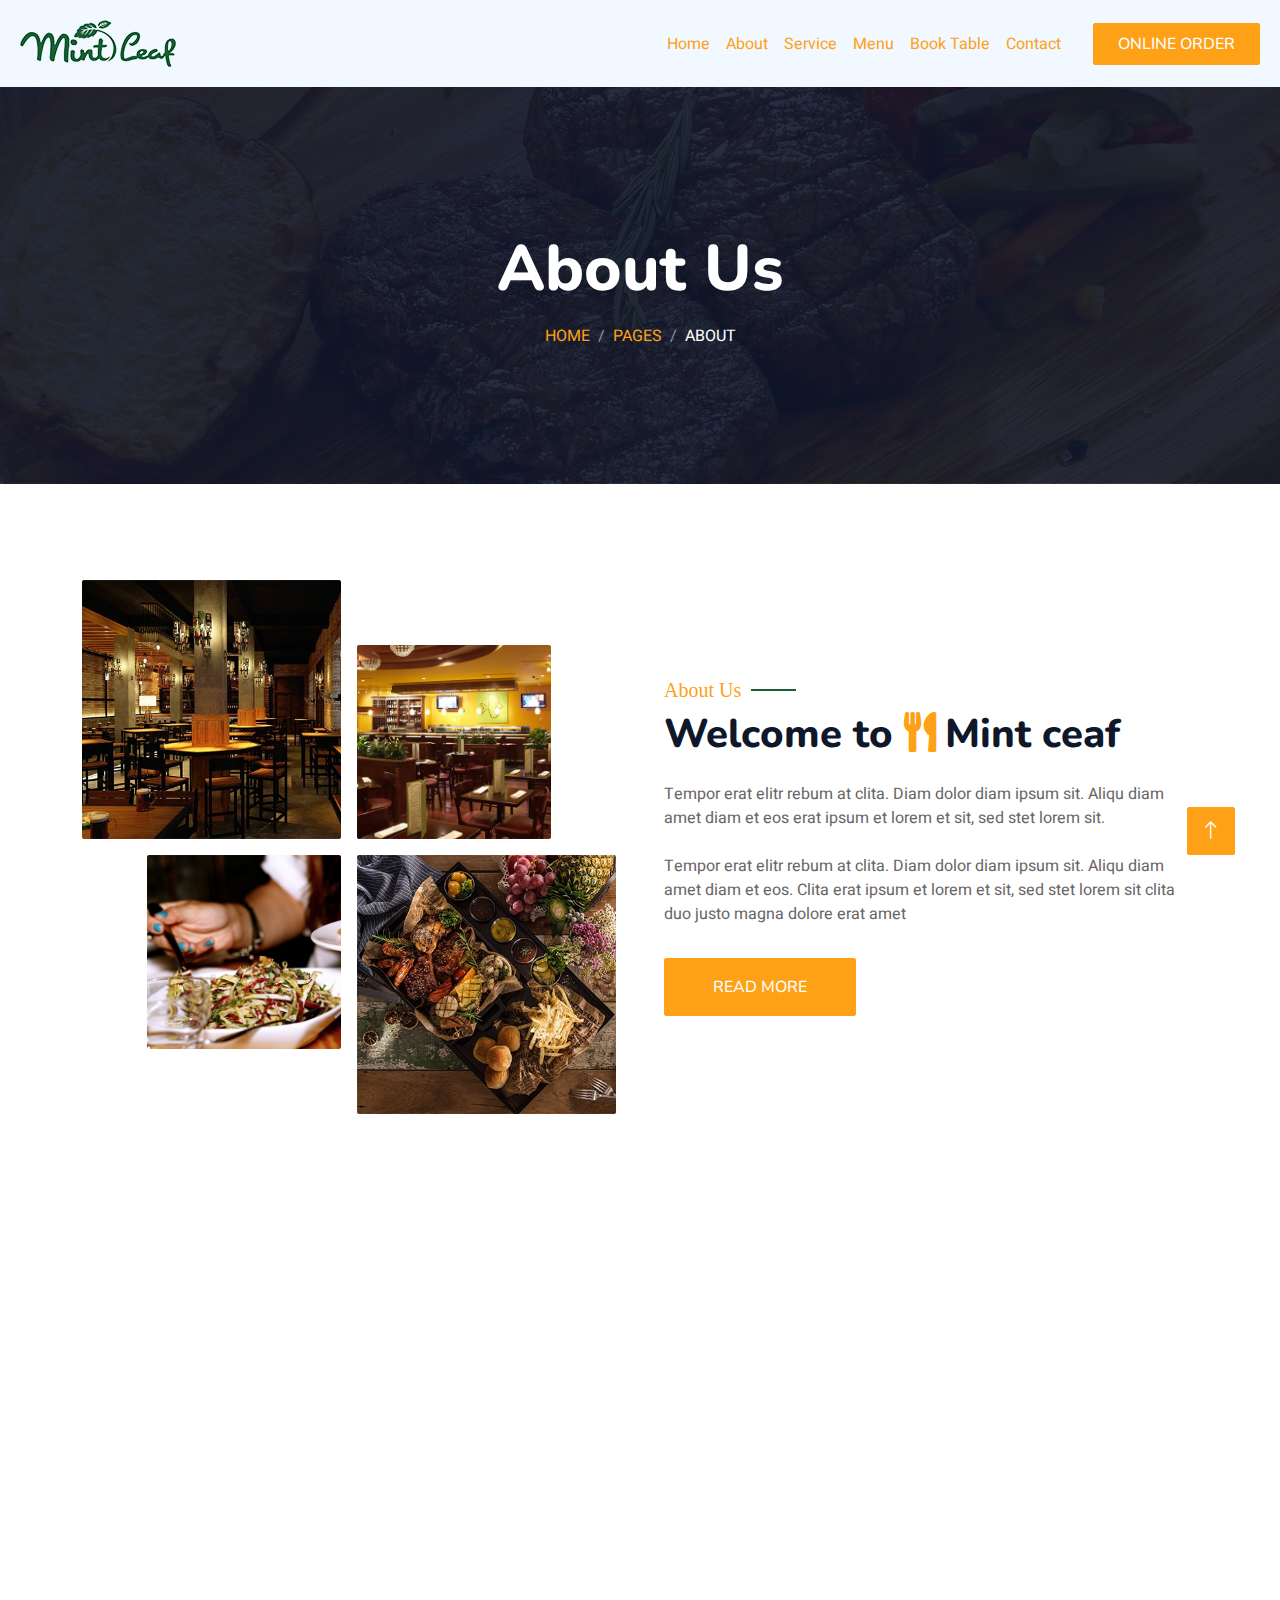
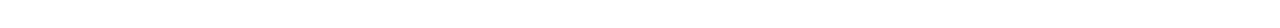
<file: about.html>
<!DOCTYPE html>
<html lang="en">

<head>
    <meta charset="utf-8">
    <title>Restoran - Bootstrap Restaurant Template</title>
    <meta content="width=device-width, initial-scale=1.0" name="viewport">
    <meta content="" name="keywords">
    <meta content="" name="description">

    <!-- Favicon -->
    <link href="img/favicon.ico" rel="icon">

    <!-- Google Web Fonts -->
    <link rel="preconnect" href="https://fonts.googleapis.com">
    <link rel="preconnect" href="https://fonts.gstatic.com" crossorigin>
    <link href="https://fonts.googleapis.com/css2?family=Heebo:wght@400;500;600&family=Nunito:wght@600;700;800&family=Pacifico&display=swap" rel="stylesheet">

    <!-- Icon Font Stylesheet -->
    <link href="https://cdnjs.cloudflare.com/ajax/libs/font-awesome/5.10.0/css/all.min.css" rel="stylesheet">
    <link href="https://cdn.jsdelivr.net/npm/bootstrap-icons@1.4.1/font/bootstrap-icons.css" rel="stylesheet">

    <!-- Libraries Stylesheet -->
    <link href="lib/animate/animate.min.css" rel="stylesheet">
    <link href="lib/owlcarousel/assets/owl.carousel.min.css" rel="stylesheet">
    <link href="lib/tempusdominus/css/tempusdominus-bootstrap-4.min.css" rel="stylesheet" />

    <!-- Customized Bootstrap Stylesheet -->
    <link href="css/bootstrap.min.css" rel="stylesheet">

    <!-- Template Stylesheet -->
    <link href="css/style.css" rel="stylesheet">
</head>

<body>
    <div class="container-xxl bg-white p-0">
        <!-- Spinner Start -->
        <div id="spinner" class="show bg-white position-fixed translate-middle w-100 vh-100 top-50 start-50 d-flex align-items-center justify-content-center">
            <div class="spinner-border text-primary" style="width: 3rem; height: 3rem;" role="status">
                <span class="sr-only">Loading...</span>
            </div>
        </div>
        <!-- Spinner End -->


        <!-- Navbar & Hero Start -->
        <div class="container-xxl position-relative p-0">
            <nav class="navbar navbar-expand-lg nabverBg bg-dark px-4 px-lg-5 py-3 py-lg-0">
                <a href="" class="navbar-brand p-0">
                    <img src="img/logo.png" alt="Logo">
                </a>
                <button class="navbar-toggler" type="button" data-bs-toggle="collapse" data-bs-target="#navbarCollapse">
                    <span class="fa fa-bars"></span>
                </button>
                <div class="collapse navbar-collapse" id="navbarCollapse">
                    <div class="navbar-nav ms-auto py-0 pe-4">
                        <a href="index.html" class="nav-item nav-link active">Home</a>
                        <a href="about.html" class="nav-item nav-link">About</a>
                        <a href="service.html" class="nav-item nav-link">Service</a>
                        <a href="menu.html" class="nav-item nav-link">Menu</a>
                        <a href="booking.html" class="nav-item nav-link">Book Table</a>
                        <a href="contact.html" class="nav-item nav-link">Contact</a>
                    </div>
                    <a href="onlineorder.html" class="btn btn-primary py-2 px-4">Online Order</a>
                </div>
            </nav>

            <div class="container-xxl py-5 bg-dark hero-header mb-5">
                <div class="container text-center my-5 pt-5 pb-4">
                    <h1 class="display-3 text-white mb-3 animated slideInDown">About Us</h1>
                    <nav aria-label="breadcrumb">
                        <ol class="breadcrumb justify-content-center text-uppercase">
                            <li class="breadcrumb-item"><a href="#">Home</a></li>
                            <li class="breadcrumb-item"><a href="#">Pages</a></li>
                            <li class="breadcrumb-item text-white active" aria-current="page">About</li>
                        </ol>
                    </nav>
                </div>
            </div>
        </div>
        <!-- Navbar & Hero End -->


        <!-- About Start -->
        <div class="container-xxl py-5">
            <div class="container">
                <div class="row g-5 align-items-center">
                    <div class="col-lg-6">
                        <div class="row g-3">
                            <div class="col-6 text-start">
                                <img class="img-fluid rounded w-100 wow zoomIn" data-wow-delay="0.1s" src="img/about-1.jpg">
                            </div>
                            <div class="col-6 text-start">
                                <img class="img-fluid rounded w-75 wow zoomIn" data-wow-delay="0.3s" src="img/about-2.jpg" style="margin-top: 25%;">
                            </div>
                            <div class="col-6 text-end">
                                <img class="img-fluid rounded w-75 wow zoomIn" data-wow-delay="0.5s" src="img/about-3.jpg">
                            </div>
                            <div class="col-6 text-end">
                                <img class="img-fluid rounded w-100 wow zoomIn" data-wow-delay="0.7s" src="img/about-4.jpg">
                            </div>
                        </div>
                    </div>
                    <div class="col-lg-6">
                        <h5 class="section-title ff-secondary text-start text-primary fw-normal">About Us</h5>
                        <h1 class="mb-4">Welcome to <i class="fa fa-utensils text-primary me-2"></i>Mint ceaf</h1>
                        <p class="mb-4">Tempor erat elitr rebum at clita. Diam dolor diam ipsum sit. Aliqu diam amet diam et eos erat ipsum et lorem et sit, sed stet lorem sit.</p>
                        <p class="mb-4">Tempor erat elitr rebum at clita. Diam dolor diam ipsum sit. Aliqu diam amet diam et eos. Clita erat ipsum et lorem et sit, sed stet lorem sit clita duo justo magna dolore erat amet</p>
                        <!-- <div class="row g-4 mb-4">
                            <div class="col-sm-6">
                                <div class="d-flex align-items-center border-start border-5 border-primary px-3">
                                    <h1 class="flex-shrink-0 display-5 text-primary mb-0" data-toggle="counter-up">15</h1>
                                    <div class="ps-4">
                                        <p class="mb-0">Years of</p>
                                        <h6 class="text-uppercase mb-0">Experience</h6>
                                    </div>
                                </div>
                            </div>
                            <div class="col-sm-6">
                                <div class="d-flex align-items-center border-start border-5 border-primary px-3">
                                    <h1 class="flex-shrink-0 display-5 text-primary mb-0" data-toggle="counter-up">50</h1>
                                    <div class="ps-4">
                                        <p class="mb-0">Popular</p>
                                        <h6 class="text-uppercase mb-0">Master Chefs</h6>
                                    </div>
                                </div>
                            </div>
                        </div> -->
                        <a class="btn btn-primary py-3 px-5 mt-2" href="">Read More</a>
                    </div>
                </div>
            </div>
        </div>
        <!-- About End -->


        <!-- Team Start -->
        <!-- <div class="container-xxl pt-5 pb-3">
            <div class="container">
                <div class="text-center wow fadeInUp" data-wow-delay="0.1s">
                    <h5 class="section-title ff-secondary text-center text-primary fw-normal">Team Members</h5>
                    <h1 class="mb-5">Our Master Chefs</h1>
                </div>
                <div class="row g-4">
                    <div class="col-lg-3 col-md-6 wow fadeInUp" data-wow-delay="0.1s">
                        <div class="team-item text-center rounded overflow-hidden">
                            <div class="rounded-circle overflow-hidden m-4">
                                <img class="img-fluid" src="img/team-1.jpg" alt="">
                            </div>
                            <h5 class="mb-0">Full Name</h5>
                            <small>Designation</small>
                            <div class="d-flex justify-content-center mt-3">
                                <a class="btn btn-square btn-primary mx-1" href=""><i class="fab fa-facebook-f"></i></a>
                                <a class="btn btn-square btn-primary mx-1" href=""><i class="fab fa-twitter"></i></a>
                                <a class="btn btn-square btn-primary mx-1" href=""><i class="fab fa-instagram"></i></a>
                            </div>
                        </div>
                    </div>
                    <div class="col-lg-3 col-md-6 wow fadeInUp" data-wow-delay="0.3s">
                        <div class="team-item text-center rounded overflow-hidden">
                            <div class="rounded-circle overflow-hidden m-4">
                                <img class="img-fluid" src="img/team-2.jpg" alt="">
                            </div>
                            <h5 class="mb-0">Full Name</h5>
                            <small>Designation</small>
                            <div class="d-flex justify-content-center mt-3">
                                <a class="btn btn-square btn-primary mx-1" href=""><i class="fab fa-facebook-f"></i></a>
                                <a class="btn btn-square btn-primary mx-1" href=""><i class="fab fa-twitter"></i></a>
                                <a class="btn btn-square btn-primary mx-1" href=""><i class="fab fa-instagram"></i></a>
                            </div>
                        </div>
                    </div>
                    <div class="col-lg-3 col-md-6 wow fadeInUp" data-wow-delay="0.5s">
                        <div class="team-item text-center rounded overflow-hidden">
                            <div class="rounded-circle overflow-hidden m-4">
                                <img class="img-fluid" src="img/team-3.jpg" alt="">
                            </div>
                            <h5 class="mb-0">Full Name</h5>
                            <small>Designation</small>
                            <div class="d-flex justify-content-center mt-3">
                                <a class="btn btn-square btn-primary mx-1" href=""><i class="fab fa-facebook-f"></i></a>
                                <a class="btn btn-square btn-primary mx-1" href=""><i class="fab fa-twitter"></i></a>
                                <a class="btn btn-square btn-primary mx-1" href=""><i class="fab fa-instagram"></i></a>
                            </div>
                        </div>
                    </div>
                    <div class="col-lg-3 col-md-6 wow fadeInUp" data-wow-delay="0.7s">
                        <div class="team-item text-center rounded overflow-hidden">
                            <div class="rounded-circle overflow-hidden m-4">
                                <img class="img-fluid" src="img/team-4.jpg" alt="">
                            </div>
                            <h5 class="mb-0">Full Name</h5>
                            <small>Designation</small>
                            <div class="d-flex justify-content-center mt-3">
                                <a class="btn btn-square btn-primary mx-1" href=""><i class="fab fa-facebook-f"></i></a>
                                <a class="btn btn-square btn-primary mx-1" href=""><i class="fab fa-twitter"></i></a>
                                <a class="btn btn-square btn-primary mx-1" href=""><i class="fab fa-instagram"></i></a>
                            </div>
                        </div>
                    </div>
                </div>
            </div>
        </div> -->
        <!-- Team End -->
        

        <!-- Footer Start -->
        <div class="container-fluid bg-dark text-light footer pt-5 mt-5 wow fadeIn" data-wow-delay="0.1s">
            <div class="container py-5">
                <div class="row g-5">
                    <div class="col-lg-3 col-md-6">
                        <h4 class="section-title ff-secondary text-start text-primary fw-normal mb-4">Company</h4>
                        <a class="btn btn-link" href="">About Us</a>
                        <a class="btn btn-link" href="">Contact Us</a>
                        <a class="btn btn-link" href="">Reservation</a>
                        <a class="btn btn-link" href="">Privacy Policy</a>
                        <a class="btn btn-link" href="">Terms & Condition</a>
                    </div>
                    <div class="col-lg-3 col-md-6">
                        <h4 class="section-title ff-secondary text-start text-primary fw-normal mb-4">Contact</h4>
                        <p class="mb-2"><i class="fa fa-map-marker-alt me-3"></i>123 Street, New York, USA</p>
                        <p class="mb-2"><i class="fa fa-phone-alt me-3"></i>+012 345 67890</p>
                        <p class="mb-2"><i class="fa fa-envelope me-3"></i>info@example.com</p>
                        <div class="d-flex pt-2">
                            <a class="btn btn-outline-light btn-social" href=""><i class="fab fa-twitter"></i></a>
                            <a class="btn btn-outline-light btn-social" href=""><i class="fab fa-facebook-f"></i></a>
                            <a class="btn btn-outline-light btn-social" href=""><i class="fab fa-youtube"></i></a>
                            <a class="btn btn-outline-light btn-social" href=""><i class="fab fa-linkedin-in"></i></a>
                        </div>
                    </div>
                    <div class="col-lg-3 col-md-6">
                        <h4 class="section-title ff-secondary text-start text-primary fw-normal mb-4">Opening</h4>
                        <h5 class="text-light fw-normal">Monday - Saturday</h5>
                        <p>09AM - 09PM</p>
                        <h5 class="text-light fw-normal">Sunday</h5>
                        <p>10AM - 08PM</p>
                    </div>
                    <div class="col-lg-3 col-md-6">
                        <h4 class="section-title ff-secondary text-start text-primary fw-normal mb-4">Newsletter</h4>
                        <p>Dolor amet sit justo amet elitr clita ipsum elitr est.</p>
                        <div class="position-relative bg-white rounded px-3 py-1 mx-auto" style="max-width: 400px;">
                            <img src="img/logo.png" alt="Logo">
                        </div>
                    </div>
                </div>
            </div>
            <div class="container">
                <div class="copyright">
                    <div class="row">
                        <div class="col-md-6 text-center text-md-start mb-3 mb-md-0">
                            &copy; <a class="border-bottom" href="#">www.mintleafhitchin.co.uk</a>, All Right Reserved. 
							Designed By <a class="border-bottom" href="https://htmlcodex.com">HTML Codex</a>
                        </div>
                        <div class="col-md-6 text-center text-md-end">
                            <div class="footer-menu">
                                <a href="">Home</a>
                                <a href="">Cookies</a>
                                <a href="">Help</a>
                                <a href="">FQAs</a>
                            </div>
                        </div>
                    </div>
                </div>
            </div>
        </div>
        <!-- Footer End -->


        <!-- Back to Top -->
        <a href="#" class="btn btn-lg btn-primary btn-lg-square back-to-top"><i class="bi bi-arrow-up"></i></a>
    </div>

    <!-- JavaScript Libraries -->
    <script src="https://code.jquery.com/jquery-3.4.1.min.js"></script>
    <script src="https://cdn.jsdelivr.net/npm/bootstrap@5.0.0/dist/js/bootstrap.bundle.min.js"></script>
    <script src="lib/wow/wow.min.js"></script>
    <script src="lib/easing/easing.min.js"></script>
    <script src="lib/waypoints/waypoints.min.js"></script>
    <script src="lib/counterup/counterup.min.js"></script>
    <script src="lib/owlcarousel/owl.carousel.min.js"></script>
    <script src="lib/tempusdominus/js/moment.min.js"></script>
    <script src="lib/tempusdominus/js/moment-timezone.min.js"></script>
    <script src="lib/tempusdominus/js/tempusdominus-bootstrap-4.min.js"></script>

    <!-- Template Javascript -->
    <script src="js/main.js"></script>
</body>

</html>
</file>
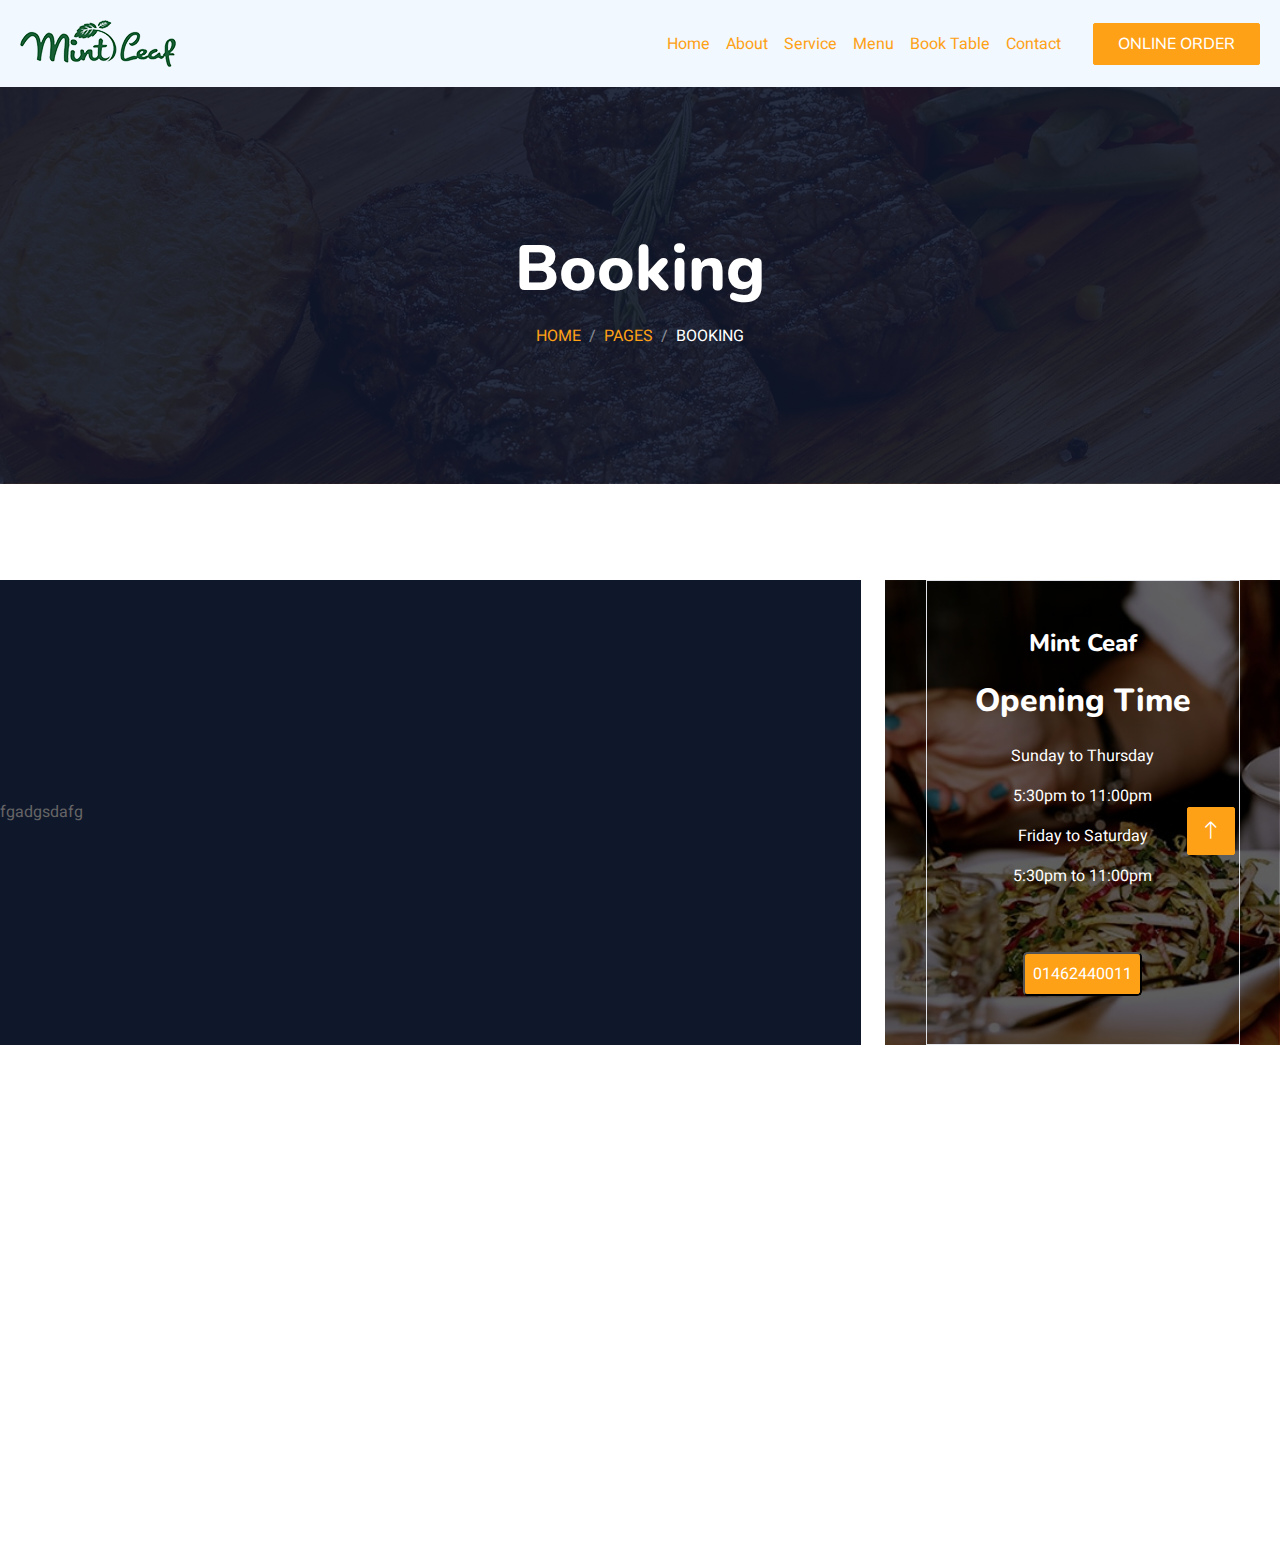
<file: booking.html>
<!DOCTYPE html>
<html lang="en">

<head>
    <meta charset="utf-8">
    <title>Restoran - Bootstrap Restaurant Template</title>
    <meta content="width=device-width, initial-scale=1.0" name="viewport">
    <meta content="" name="keywords">
    <meta content="" name="description">

    <!-- Favicon -->
    <link href="img/favicon.ico" rel="icon">

    <!-- Google Web Fonts -->
    <link rel="preconnect" href="https://fonts.googleapis.com">
    <link rel="preconnect" href="https://fonts.gstatic.com" crossorigin>
    <link href="https://fonts.googleapis.com/css2?family=Heebo:wght@400;500;600&family=Nunito:wght@600;700;800&family=Pacifico&display=swap" rel="stylesheet">

    <!-- Icon Font Stylesheet -->
    <link href="https://cdnjs.cloudflare.com/ajax/libs/font-awesome/5.10.0/css/all.min.css" rel="stylesheet">
    <link href="https://cdn.jsdelivr.net/npm/bootstrap-icons@1.4.1/font/bootstrap-icons.css" rel="stylesheet">

    <!-- Libraries Stylesheet -->
    <link href="lib/animate/animate.min.css" rel="stylesheet">
    <link href="lib/owlcarousel/assets/owl.carousel.min.css" rel="stylesheet">
    <link href="lib/tempusdominus/css/tempusdominus-bootstrap-4.min.css" rel="stylesheet" />

    <!-- Customized Bootstrap Stylesheet -->
    <link href="css/bootstrap.min.css" rel="stylesheet">

    <!-- Template Stylesheet -->
    <link href="css/style.css" rel="stylesheet">
</head>

<body>
    <div class="container-xxl bg-white p-0">
        <!-- Spinner Start -->
        <div id="spinner" class="show bg-white position-fixed translate-middle w-100 vh-100 top-50 start-50 d-flex align-items-center justify-content-center">
            <div class="spinner-border text-primary" style="width: 3rem; height: 3rem;" role="status">
                <span class="sr-only">Loading...</span>
            </div>
        </div>
        <!-- Spinner End -->


        <!-- Navbar & Hero Start -->
        <div class="container-xxl position-relative p-0">
            <nav class="navbar navbar-expand-lg nabverBg bg-dark px-4 px-lg-5 py-3 py-lg-0">
                <a href="" class="navbar-brand p-0">
                    <img src="img/logo.png" alt="Logo">
                </a>
                <button class="navbar-toggler" type="button" data-bs-toggle="collapse" data-bs-target="#navbarCollapse">
                    <span class="fa fa-bars"></span>
                </button>
                <div class="collapse navbar-collapse" id="navbarCollapse">
                    <div class="navbar-nav ms-auto py-0 pe-4">
                        <a href="index.html" class="nav-item nav-link active">Home</a>
                        <a href="about.html" class="nav-item nav-link">About</a>
                        <a href="service.html" class="nav-item nav-link">Service</a>
                        <a href="menu.html" class="nav-item nav-link">Menu</a>
                        <a href="booking.html" class="nav-item nav-link">Book Table</a>
                        <a href="contact.html" class="nav-item nav-link">Contact</a>
                    </div>
                    <a href="onlineorder.html" class="btn btn-primary py-2 px-4">Online Order</a>
                </div>
            </nav>

            <div class="container-xxl py-5 bg-dark hero-header mb-5">
                <div class="container text-center my-5 pt-5 pb-4">
                    <h1 class="display-3 text-white mb-3 animated slideInDown">Booking</h1>
                    <nav aria-label="breadcrumb">
                        <ol class="breadcrumb justify-content-center text-uppercase">
                            <li class="breadcrumb-item"><a href="#">Home</a></li>
                            <li class="breadcrumb-item"><a href="#">Pages</a></li>
                            <li class="breadcrumb-item text-white active" aria-current="page">Booking</li>
                        </ol>
                    </nav>
                </div>
            </div>
        </div>
        <!-- Navbar & Hero End -->


        <!-- Reservation Start -->
        <div class="container-xxl py-5 px-0 wow fadeInUp" data-wow-delay="0.1s">
            <div class="row g-5">
                <div class="col-md-8 bg-dark d-flex align-items-center">
                    <!-- <div class="p-5 wow fadeInUp" data-wow-delay="0.2s">
                        <h5 class="section-title ff-secondary text-start text-primary fw-normal">Reservation</h5>
                        <h1 class="text-white mb-4">Book A Table Online</h1>
                        <form>
                            <div class="row g-3">
                                <div class="col-md-6">
                                    <div class="form-floating">
                                        <input type="text" class="form-control" id="name" placeholder="Your Name">
                                        <label for="name">Your Name</label>
                                    </div>
                                </div>
                                <div class="col-md-6">
                                    <div class="form-floating">
                                        <input type="email" class="form-control" id="email" placeholder="Your Email">
                                        <label for="email">Your Email</label>
                                    </div>
                                </div>
                                <div class="col-md-6">
                                    <div class="form-floating date" id="date3" data-target-input="nearest">
                                        <input type="text" class="form-control datetimepicker-input" id="datetime" placeholder="Date & Time" data-target="#date3" data-toggle="datetimepicker" />
                                        <label for="datetime">Date & Time</label>
                                    </div>
                                </div>
                                <div class="col-md-6">
                                    <div class="form-floating">
                                        <select class="form-select" id="select1">
                                          <option value="1">People 1</option>
                                          <option value="2">People 2</option>
                                          <option value="3">People 3</option>
                                        </select>
                                        <label for="select1">No Of People</label>
                                      </div>
                                </div>
                                <div class="col-12">
                                    <div class="form-floating">
                                        <textarea class="form-control" placeholder="Special Request" id="message" style="height: 100px"></textarea>
                                        <label for="message">Special Request</label>
                                    </div>
                                </div>
                                <div class="col-12">
                                    <button class="btn btn-primary w-100 py-3" type="submit">Book Now</button>
                                </div>
                            </div>
                        </form>
                    </div> -->
                    <div>

                        fgadgsdafg
                    </div>
                </div>
                <div class="col-md-4">
                    <!-- <img class="" src="./img/openandclose.png" alt="open-and-close-image"> -->
                    <div class="h-100 d-flex flex-column justify-content-center align-items-center openingIndicaterWrper">
                        <div class="text-center d-flex flex-column justify-content align-items-center border p-5">
                            <h5 class="text-white h4">Mint Ceaf</h5>
                            <h3 class="text-white py-3 h2">Opening Time</h3>
                            <div>
                                <p>
                                    Sunday to Thursday
                                </p>
                                <p>
                                    5:30pm to 11:00pm
                                </p>
                                <p>
                                    Friday to Saturday
                                </p>
                                <p>
                                    5:30pm to 11:00pm
                                </p>
                            </div>
    
                            <button class="mt-5 p-2 rounded-3 btnoen">
                                01462440011
                            </button>
    
                        </div>
                    </div>
                </div>
            </div>
        </div>

        <div class="modal fade" id="videoModal" tabindex="-1" aria-labelledby="exampleModalLabel" aria-hidden="true">
            <div class="modal-dialog">
                <div class="modal-content rounded-0">
                    <div class="modal-header">
                        <h5 class="modal-title" id="exampleModalLabel">Youtube Video</h5>
                        <button type="button" class="btn-close" data-bs-dismiss="modal" aria-label="Close"></button>
                    </div>
                    <div class="modal-body">
                        <!-- 16:9 aspect ratio -->
                        <div class="ratio ratio-16x9">
                            <iframe class="embed-responsive-item" src="" id="video" allowfullscreen allowscriptaccess="always"
                                allow="autoplay"></iframe>
                        </div>
                    </div>
                </div>
            </div>
        </div>
        <!-- Reservation Start -->
        

        <!-- Footer Start -->
        <div class="container-fluid bg-dark text-light footer pt-5 mt-5 wow fadeIn" data-wow-delay="0.1s">
            <div class="container py-5">
                <div class="row g-5">
                    <div class="col-lg-3 col-md-6">
                        <h4 class="section-title ff-secondary text-start text-primary fw-normal mb-4">Company</h4>
                        <a class="btn btn-link" href="">About Us</a>
                        <a class="btn btn-link" href="">Contact Us</a>
                        <a class="btn btn-link" href="">Reservation</a>
                        <a class="btn btn-link" href="">Privacy Policy</a>
                        <a class="btn btn-link" href="">Terms & Condition</a>
                    </div>
                    <div class="col-lg-3 col-md-6">
                        <h4 class="section-title ff-secondary text-start text-primary fw-normal mb-4">Contact</h4>
                        <p class="mb-2"><i class="fa fa-map-marker-alt me-3"></i>123 Street, New York, USA</p>
                        <p class="mb-2"><i class="fa fa-phone-alt me-3"></i>+012 345 67890</p>
                        <p class="mb-2"><i class="fa fa-envelope me-3"></i>info@example.com</p>
                        <div class="d-flex pt-2">
                            <a class="btn btn-outline-light btn-social" href=""><i class="fab fa-twitter"></i></a>
                            <a class="btn btn-outline-light btn-social" href=""><i class="fab fa-facebook-f"></i></a>
                            <a class="btn btn-outline-light btn-social" href=""><i class="fab fa-youtube"></i></a>
                            <a class="btn btn-outline-light btn-social" href=""><i class="fab fa-linkedin-in"></i></a>
                        </div>
                    </div>
                    <div class="col-lg-3 col-md-6">
                        <h4 class="section-title ff-secondary text-start text-primary fw-normal mb-4">Opening</h4>
                        <h5 class="text-light fw-normal">Monday - Saturday</h5>
                        <p>09AM - 09PM</p>
                        <h5 class="text-light fw-normal">Sunday</h5>
                        <p>10AM - 08PM</p>
                    </div>
                    <div class="col-lg-3 col-md-6">
                        <h4 class="section-title ff-secondary text-start text-primary fw-normal mb-4">Newsletter</h4>
                        <p>Dolor amet sit justo amet elitr clita ipsum elitr est.</p>
                        <div class="position-relative bg-white rounded px-3 py-1 mx-auto" style="max-width: 400px;">
                            <img src="img/logo.png" alt="Logo">
                        </div>
                    </div>
                </div>
            </div>
            <div class="container">
                <div class="copyright">
                    <div class="row">
                        <div class="col-md-6 text-center text-md-start mb-3 mb-md-0">
                            &copy; <a class="border-bottom" href="#">www.mintleafhitchin.co.uk</a>, All Right Reserved. 
							Designed By <a class="border-bottom" href="https://htmlcodex.com">HTML Codex</a>
                        </div>
                        <div class="col-md-6 text-center text-md-end">
                            <div class="footer-menu">
                                <a href="">Home</a>
                                <a href="">Cookies</a>
                                <a href="">Help</a>
                                <a href="">FQAs</a>
                            </div>
                        </div>
                    </div>
                </div>
            </div>
        </div>
        <!-- Footer End -->


        <!-- Back to Top -->
        <a href="#" class="btn btn-lg btn-primary btn-lg-square back-to-top"><i class="bi bi-arrow-up"></i></a>
    </div>

    <!-- JavaScript Libraries -->
    <script src="https://code.jquery.com/jquery-3.4.1.min.js"></script>
    <script src="https://cdn.jsdelivr.net/npm/bootstrap@5.0.0/dist/js/bootstrap.bundle.min.js"></script>
    <script src="lib/wow/wow.min.js"></script>
    <script src="lib/easing/easing.min.js"></script>
    <script src="lib/waypoints/waypoints.min.js"></script>
    <script src="lib/counterup/counterup.min.js"></script>
    <script src="lib/owlcarousel/owl.carousel.min.js"></script>
    <script src="lib/tempusdominus/js/moment.min.js"></script>
    <script src="lib/tempusdominus/js/moment-timezone.min.js"></script>
    <script src="lib/tempusdominus/js/tempusdominus-bootstrap-4.min.js"></script>

    <!-- Template Javascript -->
    <script src="js/main.js"></script>
</body>

</html>
</file>
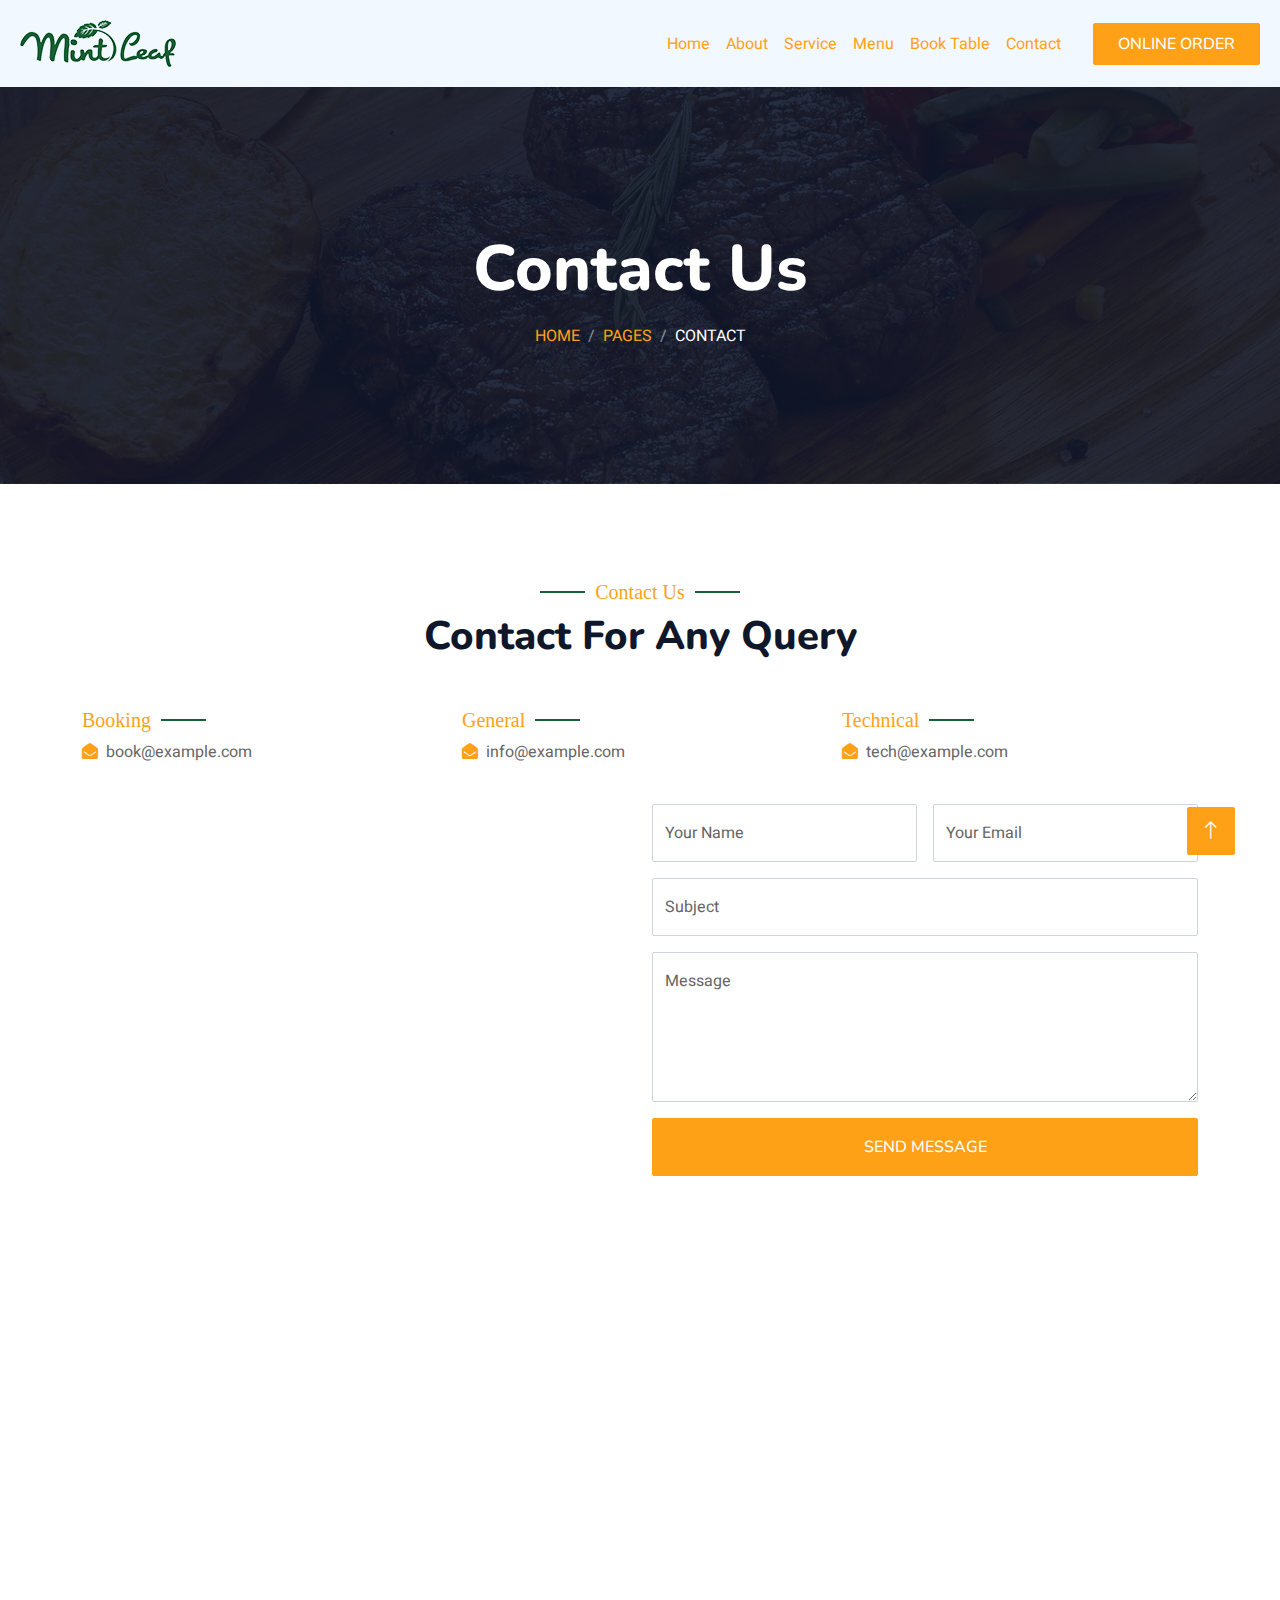
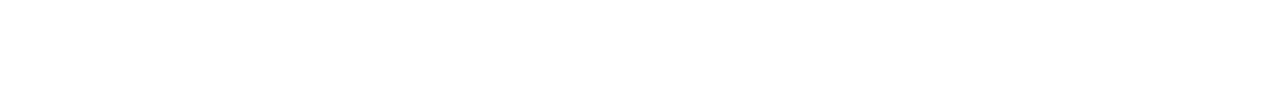
<file: contact.html>
<!DOCTYPE html>
<html lang="en">

<head>
    <meta charset="utf-8">
    <title>Restoran - Bootstrap Restaurant Template</title>
    <meta content="width=device-width, initial-scale=1.0" name="viewport">
    <meta content="" name="keywords">
    <meta content="" name="description">

    <!-- Favicon -->
    <link href="img/favicon.ico" rel="icon">

    <!-- Google Web Fonts -->
    <link rel="preconnect" href="https://fonts.googleapis.com">
    <link rel="preconnect" href="https://fonts.gstatic.com" crossorigin>
    <link href="https://fonts.googleapis.com/css2?family=Heebo:wght@400;500;600&family=Nunito:wght@600;700;800&family=Pacifico&display=swap" rel="stylesheet">

    <!-- Icon Font Stylesheet -->
    <link href="https://cdnjs.cloudflare.com/ajax/libs/font-awesome/5.10.0/css/all.min.css" rel="stylesheet">
    <link href="https://cdn.jsdelivr.net/npm/bootstrap-icons@1.4.1/font/bootstrap-icons.css" rel="stylesheet">

    <!-- Libraries Stylesheet -->
    <link href="lib/animate/animate.min.css" rel="stylesheet">
    <link href="lib/owlcarousel/assets/owl.carousel.min.css" rel="stylesheet">
    <link href="lib/tempusdominus/css/tempusdominus-bootstrap-4.min.css" rel="stylesheet" />

    <!-- Customized Bootstrap Stylesheet -->
    <link href="css/bootstrap.min.css" rel="stylesheet">

    <!-- Template Stylesheet -->
    <link href="css/style.css" rel="stylesheet">
</head>

<body>
    <div class="container-xxl bg-white p-0">
        <!-- Spinner Start -->
        <div id="spinner" class="show bg-white position-fixed translate-middle w-100 vh-100 top-50 start-50 d-flex align-items-center justify-content-center">
            <div class="spinner-border text-primary" style="width: 3rem; height: 3rem;" role="status">
                <span class="sr-only">Loading...</span>
            </div>
        </div>
        <!-- Spinner End -->


        <!-- Navbar & Hero Start -->
        <div class="container-xxl position-relative p-0">
            <nav class="navbar navbar-expand-lg nabverBg bg-dark px-4 px-lg-5 py-3 py-lg-0">
                <a href="" class="navbar-brand p-0">
                    
                    <img src="img/logo.png" alt="Logo">
                </a>
                <button class="navbar-toggler" type="button" data-bs-toggle="collapse" data-bs-target="#navbarCollapse">
                    <span class="fa fa-bars"></span>
                </button>
                <div class="collapse navbar-collapse" id="navbarCollapse">
                    <div class="navbar-nav ms-auto py-0 pe-4">
                        <a href="index.html" class="nav-item nav-link active">Home</a>
                        <a href="about.html" class="nav-item nav-link">About</a>
                        <a href="service.html" class="nav-item nav-link">Service</a>
                        <a href="menu.html" class="nav-item nav-link">Menu</a>
                        <a href="booking.html" class="nav-item nav-link">Book Table</a>
                        <a href="contact.html" class="nav-item nav-link">Contact</a>
                    </div>
                    <a href="onlineorder.html" class="btn btn-primary py-2 px-4">Online Order</a>
                </div>
            </nav>

            <div class="container-xxl py-5 bg-dark hero-header mb-5">
                <div class="container text-center my-5 pt-5 pb-4">
                    <h1 class="display-3 text-white mb-3 animated slideInDown">Contact Us</h1>
                    <nav aria-label="breadcrumb">
                        <ol class="breadcrumb justify-content-center text-uppercase">
                            <li class="breadcrumb-item"><a href="#">Home</a></li>
                            <li class="breadcrumb-item"><a href="#">Pages</a></li>
                            <li class="breadcrumb-item text-white active" aria-current="page">Contact</li>
                        </ol>
                    </nav>
                </div>
            </div>
        </div>
        <!-- Navbar & Hero End -->


        <!-- Contact Start -->
        <div class="container-xxl py-5">
            <div class="container">
                <div class="text-center wow fadeInUp" data-wow-delay="0.1s">
                    <h5 class="section-title ff-secondary text-center text-primary fw-normal">Contact Us</h5>
                    <h1 class="mb-5">Contact For Any Query</h1>
                </div>
                <div class="row g-4">
                    <div class="col-12">
                        <div class="row gy-4">
                            <div class="col-md-4">
                                <h5 class="section-title ff-secondary fw-normal text-start text-primary">Booking</h5>
                                <p><i class="fa fa-envelope-open text-primary me-2"></i>book@example.com</p>
                            </div>
                            <div class="col-md-4">
                                <h5 class="section-title ff-secondary fw-normal text-start text-primary">General</h5>
                                <p><i class="fa fa-envelope-open text-primary me-2"></i>info@example.com</p>
                            </div>
                            <div class="col-md-4">
                                <h5 class="section-title ff-secondary fw-normal text-start text-primary">Technical</h5>
                                <p><i class="fa fa-envelope-open text-primary me-2"></i>tech@example.com</p>
                            </div>
                        </div>
                    </div>
                    <div class="col-md-6 wow fadeIn" data-wow-delay="0.1s">
                        <iframe class="position-relative rounded w-100 h-100"
                            src="https://www.google.com/maps/embed?pb=!1m18!1m12!1m3!1d3001156.4288297426!2d-78.01371936852176!3d42.72876761954724!2m3!1f0!2f0!3f0!3m2!1i1024!2i768!4f13.1!3m3!1m2!1s0x4ccc4bf0f123a5a9%3A0xddcfc6c1de189567!2sNew%20York%2C%20USA!5e0!3m2!1sen!2sbd!4v1603794290143!5m2!1sen!2sbd"
                            frameborder="0" style="min-height: 350px; border:0;" allowfullscreen="" aria-hidden="false"
                            tabindex="0"></iframe>
                    </div>
                    <div class="col-md-6">
                        <div class="wow fadeInUp" data-wow-delay="0.2s">
                            <form>
                                <div class="row g-3">
                                    <div class="col-md-6">
                                        <div class="form-floating">
                                            <input type="text" class="form-control" id="name" placeholder="Your Name">
                                            <label for="name">Your Name</label>
                                        </div>
                                    </div>
                                    <div class="col-md-6">
                                        <div class="form-floating">
                                            <input type="email" class="form-control" id="email" placeholder="Your Email">
                                            <label for="email">Your Email</label>
                                        </div>
                                    </div>
                                    <div class="col-12">
                                        <div class="form-floating">
                                            <input type="text" class="form-control" id="subject" placeholder="Subject">
                                            <label for="subject">Subject</label>
                                        </div>
                                    </div>
                                    <div class="col-12">
                                        <div class="form-floating">
                                            <textarea class="form-control" placeholder="Leave a message here" id="message" style="height: 150px"></textarea>
                                            <label for="message">Message</label>
                                        </div>
                                    </div>
                                    <div class="col-12">
                                        <button class="btn btn-primary w-100 py-3" type="submit">Send Message</button>
                                    </div>
                                </div>
                            </form>
                        </div>
                    </div>
                </div>
            </div>
        </div>
        <!-- Contact End -->


        <!-- Footer Start -->
        <div class="container-fluid bg-dark text-light footer pt-5 mt-5 wow fadeIn" data-wow-delay="0.1s">
            <div class="container py-5">
                <div class="row g-5">
                    <div class="col-lg-3 col-md-6">
                        <h4 class="section-title ff-secondary text-start text-primary fw-normal mb-4">Company</h4>
                        <a class="btn btn-link" href="">About Us</a>
                        <a class="btn btn-link" href="">Contact Us</a>
                        <a class="btn btn-link" href="">Reservation</a>
                        <a class="btn btn-link" href="">Privacy Policy</a>
                        <a class="btn btn-link" href="">Terms & Condition</a>
                    </div>
                    <div class="col-lg-3 col-md-6">
                        <h4 class="section-title ff-secondary text-start text-primary fw-normal mb-4">Contact</h4>
                        <p class="mb-2"><i class="fa fa-map-marker-alt me-3"></i>123 Street, New York, USA</p>
                        <p class="mb-2"><i class="fa fa-phone-alt me-3"></i>+012 345 67890</p>
                        <p class="mb-2"><i class="fa fa-envelope me-3"></i>info@example.com</p>
                        <div class="d-flex pt-2">
                            <a class="btn btn-outline-light btn-social" href=""><i class="fab fa-twitter"></i></a>
                            <a class="btn btn-outline-light btn-social" href=""><i class="fab fa-facebook-f"></i></a>
                            <a class="btn btn-outline-light btn-social" href=""><i class="fab fa-youtube"></i></a>
                            <a class="btn btn-outline-light btn-social" href=""><i class="fab fa-linkedin-in"></i></a>
                        </div>
                    </div>
                    <div class="col-lg-3 col-md-6">
                        <h4 class="section-title ff-secondary text-start text-primary fw-normal mb-4">Opening</h4>
                        <h5 class="text-light fw-normal">Monday - Saturday</h5>
                        <p>09AM - 09PM</p>
                        <h5 class="text-light fw-normal">Sunday</h5>
                        <p>10AM - 08PM</p>
                    </div>
                    <div class="col-lg-3 col-md-6">
                        <h4 class="section-title ff-secondary text-start text-primary fw-normal mb-4">Newsletter</h4>
                        <p>Dolor amet sit justo amet elitr clita ipsum elitr est.</p>
                        <div class="position-relative bg-white rounded px-3 py-1 mx-auto" style="max-width: 400px;">
                            <img src="img/logo.png" alt="Logo">
                        </div>
                    </div>
                </div>
            </div>
            <div class="container">
                <div class="copyright">
                    <div class="row">
                        <div class="col-md-6 text-center text-md-start mb-3 mb-md-0">
                            &copy; <a class="border-bottom" href="#">www.mintleafhitchin.co.uk</a>, All Right Reserved. 
							Designed By <a class="border-bottom" href="https://htmlcodex.com">HTML Codex</a>
                        </div>
                        <div class="col-md-6 text-center text-md-end">
                            <div class="footer-menu">
                                <a href="">Home</a>
                                <a href="">Cookies</a>
                                <a href="">Help</a>
                                <a href="">FQAs</a>
                            </div>
                        </div>
                    </div>
                </div>
            </div>
        </div>
        <!-- Footer End -->


        <!-- Back to Top -->
        <a href="#" class="btn btn-lg btn-primary btn-lg-square back-to-top"><i class="bi bi-arrow-up"></i></a>
    </div>

    <!-- JavaScript Libraries -->
    <script src="https://code.jquery.com/jquery-3.4.1.min.js"></script>
    <script src="https://cdn.jsdelivr.net/npm/bootstrap@5.0.0/dist/js/bootstrap.bundle.min.js"></script>
    <script src="lib/wow/wow.min.js"></script>
    <script src="lib/easing/easing.min.js"></script>
    <script src="lib/waypoints/waypoints.min.js"></script>
    <script src="lib/counterup/counterup.min.js"></script>
    <script src="lib/owlcarousel/owl.carousel.min.js"></script>
    <script src="lib/tempusdominus/js/moment.min.js"></script>
    <script src="lib/tempusdominus/js/moment-timezone.min.js"></script>
    <script src="lib/tempusdominus/js/tempusdominus-bootstrap-4.min.js"></script>

    <!-- Template Javascript -->
    <script src="js/main.js"></script>
</body>

</html>
</file>
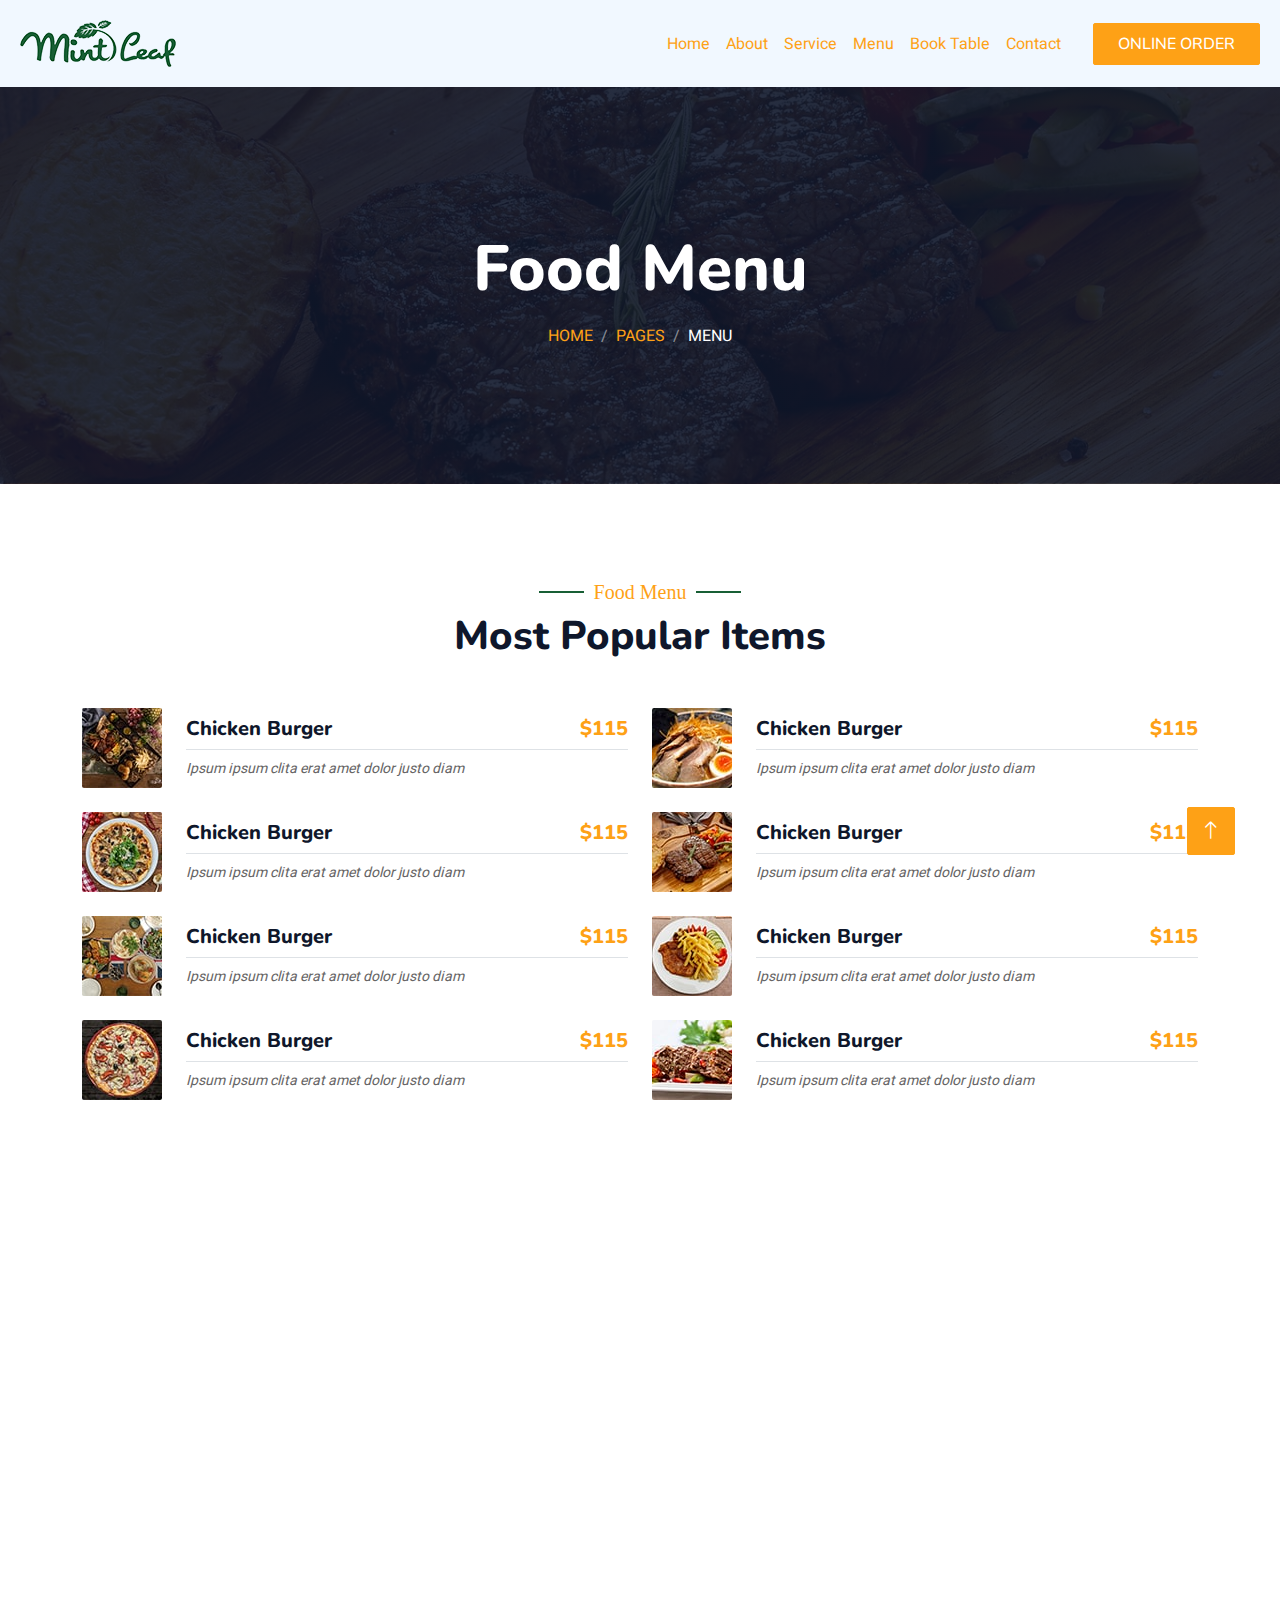
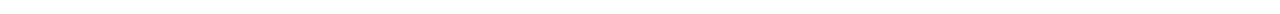
<file: menu.html>
<!DOCTYPE html>
<html lang="en">

<head>
    <meta charset="utf-8">
    <title>Restoran - Bootstrap Restaurant Template</title>
    <meta content="width=device-width, initial-scale=1.0" name="viewport">
    <meta content="" name="keywords">
    <meta content="" name="description">

    <!-- Favicon -->
    <link href="img/favicon.ico" rel="icon">

    <!-- Google Web Fonts -->
    <link rel="preconnect" href="https://fonts.googleapis.com">
    <link rel="preconnect" href="https://fonts.gstatic.com" crossorigin>
    <link href="https://fonts.googleapis.com/css2?family=Heebo:wght@400;500;600&family=Nunito:wght@600;700;800&family=Pacifico&display=swap" rel="stylesheet">

    <!-- Icon Font Stylesheet -->
    <link href="https://cdnjs.cloudflare.com/ajax/libs/font-awesome/5.10.0/css/all.min.css" rel="stylesheet">
    <link href="https://cdn.jsdelivr.net/npm/bootstrap-icons@1.4.1/font/bootstrap-icons.css" rel="stylesheet">

    <!-- Libraries Stylesheet -->
    <link href="lib/animate/animate.min.css" rel="stylesheet">
    <link href="lib/owlcarousel/assets/owl.carousel.min.css" rel="stylesheet">
    <link href="lib/tempusdominus/css/tempusdominus-bootstrap-4.min.css" rel="stylesheet" />

    <!-- Customized Bootstrap Stylesheet -->
    <link href="css/bootstrap.min.css" rel="stylesheet">

    <!-- Template Stylesheet -->
    <link href="css/style.css" rel="stylesheet">
</head>

<body>
    <div class="container-xxl bg-white p-0">
        <!-- Spinner Start -->
        <div id="spinner" class="show bg-white position-fixed translate-middle w-100 vh-100 top-50 start-50 d-flex align-items-center justify-content-center">
            <div class="spinner-border text-primary" style="width: 3rem; height: 3rem;" role="status">
                <span class="sr-only">Loading...</span>
            </div>
        </div>
        <!-- Spinner End -->


        <!-- Navbar & Hero Start -->
        <div class="container-xxl position-relative p-0">
            <nav class="navbar navbar-expand-lg nabverBg bg-dark px-4 px-lg-5 py-3 py-lg-0">
                <a href="" class="navbar-brand p-0">
                    
                    <img src="img/logo.png" alt="Logo">
                </a>
                <button class="navbar-toggler" type="button" data-bs-toggle="collapse" data-bs-target="#navbarCollapse">
                    <span class="fa fa-bars"></span>
                </button>
                <div class="collapse navbar-collapse" id="navbarCollapse">
                    <div class="navbar-nav ms-auto py-0 pe-4">
                        <a href="index.html" class="nav-item nav-link active">Home</a>
                        <a href="about.html" class="nav-item nav-link">About</a>
                        <a href="service.html" class="nav-item nav-link">Service</a>
                        <a href="menu.html" class="nav-item nav-link">Menu</a>
                        <a href="booking.html" class="nav-item nav-link">Book Table</a>
                        <a href="contact.html" class="nav-item nav-link">Contact</a>
                    </div>
                    <a href="onlineorder.html" class="btn btn-primary py-2 px-4">Online Order</a>
                </div>
            </nav>

            <div class="container-xxl py-5 bg-dark hero-header mb-5">
                <div class="container text-center my-5 pt-5 pb-4">
                    <h1 class="display-3 text-white mb-3 animated slideInDown">Food Menu</h1>
                    <nav aria-label="breadcrumb">
                        <ol class="breadcrumb justify-content-center text-uppercase">
                            <li class="breadcrumb-item"><a href="#">Home</a></li>
                            <li class="breadcrumb-item"><a href="#">Pages</a></li>
                            <li class="breadcrumb-item text-white active" aria-current="page">Menu</li>
                        </ol>
                    </nav>
                </div>
            </div>
        </div>
        <!-- Navbar & Hero End -->


        <!-- Menu Start -->
        <div class="container-xxl py-5">
            <div class="container">
                <div class="text-center wow fadeInUp" data-wow-delay="0.1s">
                    <h5 class="section-title ff-secondary text-center text-primary fw-normal">Food Menu</h5>
                    <h1 class="mb-5">Most Popular Items</h1>
                </div>
                <div class="tab-class text-center mt-5 wow fadeInUp" data-wow-delay="0.1s">
                    
                    <div class="tab-content">
                        <div id="tab-1" class="tab-pane fade show p-0 active">
                            <div class="row g-4">
                                <div class="col-lg-6">
                                    <div class="d-flex align-items-center">
                                        <img class="flex-shrink-0 img-fluid rounded" src="img/menu-1.jpg" alt="" style="width: 80px;">
                                        <div class="w-100 d-flex flex-column text-start ps-4">
                                            <h5 class="d-flex justify-content-between border-bottom pb-2">
                                                <span>Chicken Burger</span>
                                                <span class="text-primary">$115</span>
                                            </h5>
                                            <small class="fst-italic">Ipsum ipsum clita erat amet dolor justo diam</small>
                                        </div>
                                    </div>
                                </div>
                                <div class="col-lg-6">
                                    <div class="d-flex align-items-center">
                                        <img class="flex-shrink-0 img-fluid rounded" src="img/menu-2.jpg" alt="" style="width: 80px;">
                                        <div class="w-100 d-flex flex-column text-start ps-4">
                                            <h5 class="d-flex justify-content-between border-bottom pb-2">
                                                <span>Chicken Burger</span>
                                                <span class="text-primary">$115</span>
                                            </h5>
                                            <small class="fst-italic">Ipsum ipsum clita erat amet dolor justo diam</small>
                                        </div>
                                    </div>
                                </div>
                                <div class="col-lg-6">
                                    <div class="d-flex align-items-center">
                                        <img class="flex-shrink-0 img-fluid rounded" src="img/menu-3.jpg" alt="" style="width: 80px;">
                                        <div class="w-100 d-flex flex-column text-start ps-4">
                                            <h5 class="d-flex justify-content-between border-bottom pb-2">
                                                <span>Chicken Burger</span>
                                                <span class="text-primary">$115</span>
                                            </h5>
                                            <small class="fst-italic">Ipsum ipsum clita erat amet dolor justo diam</small>
                                        </div>
                                    </div>
                                </div>
                                <div class="col-lg-6">
                                    <div class="d-flex align-items-center">
                                        <img class="flex-shrink-0 img-fluid rounded" src="img/menu-4.jpg" alt="" style="width: 80px;">
                                        <div class="w-100 d-flex flex-column text-start ps-4">
                                            <h5 class="d-flex justify-content-between border-bottom pb-2">
                                                <span>Chicken Burger</span>
                                                <span class="text-primary">$115</span>
                                            </h5>
                                            <small class="fst-italic">Ipsum ipsum clita erat amet dolor justo diam</small>
                                        </div>
                                    </div>
                                </div>
                                <div class="col-lg-6">
                                    <div class="d-flex align-items-center">
                                        <img class="flex-shrink-0 img-fluid rounded" src="img/menu-5.jpg" alt="" style="width: 80px;">
                                        <div class="w-100 d-flex flex-column text-start ps-4">
                                            <h5 class="d-flex justify-content-between border-bottom pb-2">
                                                <span>Chicken Burger</span>
                                                <span class="text-primary">$115</span>
                                            </h5>
                                            <small class="fst-italic">Ipsum ipsum clita erat amet dolor justo diam</small>
                                        </div>
                                    </div>
                                </div>
                                <div class="col-lg-6">
                                    <div class="d-flex align-items-center">
                                        <img class="flex-shrink-0 img-fluid rounded" src="img/menu-6.jpg" alt="" style="width: 80px;">
                                        <div class="w-100 d-flex flex-column text-start ps-4">
                                            <h5 class="d-flex justify-content-between border-bottom pb-2">
                                                <span>Chicken Burger</span>
                                                <span class="text-primary">$115</span>
                                            </h5>
                                            <small class="fst-italic">Ipsum ipsum clita erat amet dolor justo diam</small>
                                        </div>
                                    </div>
                                </div>
                                <div class="col-lg-6">
                                    <div class="d-flex align-items-center">
                                        <img class="flex-shrink-0 img-fluid rounded" src="img/menu-7.jpg" alt="" style="width: 80px;">
                                        <div class="w-100 d-flex flex-column text-start ps-4">
                                            <h5 class="d-flex justify-content-between border-bottom pb-2">
                                                <span>Chicken Burger</span>
                                                <span class="text-primary">$115</span>
                                            </h5>
                                            <small class="fst-italic">Ipsum ipsum clita erat amet dolor justo diam</small>
                                        </div>
                                    </div>
                                </div>
                                <div class="col-lg-6">
                                    <div class="d-flex align-items-center">
                                        <img class="flex-shrink-0 img-fluid rounded" src="img/menu-8.jpg" alt="" style="width: 80px;">
                                        <div class="w-100 d-flex flex-column text-start ps-4">
                                            <h5 class="d-flex justify-content-between border-bottom pb-2">
                                                <span>Chicken Burger</span>
                                                <span class="text-primary">$115</span>
                                            </h5>
                                            <small class="fst-italic">Ipsum ipsum clita erat amet dolor justo diam</small>
                                        </div>
                                    </div>
                                </div>
                            </div>
                        </div>
                        <div id="tab-2" class="tab-pane fade show p-0">
                            <div class="row g-4">
                                <div class="col-lg-6">
                                    <div class="d-flex align-items-center">
                                        <img class="flex-shrink-0 img-fluid rounded" src="img/menu-1.jpg" alt="" style="width: 80px;">
                                        <div class="w-100 d-flex flex-column text-start ps-4">
                                            <h5 class="d-flex justify-content-between border-bottom pb-2">
                                                <span>Chicken Burger</span>
                                                <span class="text-primary">$115</span>
                                            </h5>
                                            <small class="fst-italic">Ipsum ipsum clita erat amet dolor justo diam</small>
                                        </div>
                                    </div>
                                </div>
                                <div class="col-lg-6">
                                    <div class="d-flex align-items-center">
                                        <img class="flex-shrink-0 img-fluid rounded" src="img/menu-2.jpg" alt="" style="width: 80px;">
                                        <div class="w-100 d-flex flex-column text-start ps-4">
                                            <h5 class="d-flex justify-content-between border-bottom pb-2">
                                                <span>Chicken Burger</span>
                                                <span class="text-primary">$115</span>
                                            </h5>
                                            <small class="fst-italic">Ipsum ipsum clita erat amet dolor justo diam</small>
                                        </div>
                                    </div>
                                </div>
                                <div class="col-lg-6">
                                    <div class="d-flex align-items-center">
                                        <img class="flex-shrink-0 img-fluid rounded" src="img/menu-3.jpg" alt="" style="width: 80px;">
                                        <div class="w-100 d-flex flex-column text-start ps-4">
                                            <h5 class="d-flex justify-content-between border-bottom pb-2">
                                                <span>Chicken Burger</span>
                                                <span class="text-primary">$115</span>
                                            </h5>
                                            <small class="fst-italic">Ipsum ipsum clita erat amet dolor justo diam</small>
                                        </div>
                                    </div>
                                </div>
                                <div class="col-lg-6">
                                    <div class="d-flex align-items-center">
                                        <img class="flex-shrink-0 img-fluid rounded" src="img/menu-4.jpg" alt="" style="width: 80px;">
                                        <div class="w-100 d-flex flex-column text-start ps-4">
                                            <h5 class="d-flex justify-content-between border-bottom pb-2">
                                                <span>Chicken Burger</span>
                                                <span class="text-primary">$115</span>
                                            </h5>
                                            <small class="fst-italic">Ipsum ipsum clita erat amet dolor justo diam</small>
                                        </div>
                                    </div>
                                </div>
                                <div class="col-lg-6">
                                    <div class="d-flex align-items-center">
                                        <img class="flex-shrink-0 img-fluid rounded" src="img/menu-5.jpg" alt="" style="width: 80px;">
                                        <div class="w-100 d-flex flex-column text-start ps-4">
                                            <h5 class="d-flex justify-content-between border-bottom pb-2">
                                                <span>Chicken Burger</span>
                                                <span class="text-primary">$115</span>
                                            </h5>
                                            <small class="fst-italic">Ipsum ipsum clita erat amet dolor justo diam</small>
                                        </div>
                                    </div>
                                </div>
                                <div class="col-lg-6">
                                    <div class="d-flex align-items-center">
                                        <img class="flex-shrink-0 img-fluid rounded" src="img/menu-6.jpg" alt="" style="width: 80px;">
                                        <div class="w-100 d-flex flex-column text-start ps-4">
                                            <h5 class="d-flex justify-content-between border-bottom pb-2">
                                                <span>Chicken Burger</span>
                                                <span class="text-primary">$115</span>
                                            </h5>
                                            <small class="fst-italic">Ipsum ipsum clita erat amet dolor justo diam</small>
                                        </div>
                                    </div>
                                </div>
                                <div class="col-lg-6">
                                    <div class="d-flex align-items-center">
                                        <img class="flex-shrink-0 img-fluid rounded" src="img/menu-7.jpg" alt="" style="width: 80px;">
                                        <div class="w-100 d-flex flex-column text-start ps-4">
                                            <h5 class="d-flex justify-content-between border-bottom pb-2">
                                                <span>Chicken Burger</span>
                                                <span class="text-primary">$115</span>
                                            </h5>
                                            <small class="fst-italic">Ipsum ipsum clita erat amet dolor justo diam</small>
                                        </div>
                                    </div>
                                </div>
                                <div class="col-lg-6">
                                    <div class="d-flex align-items-center">
                                        <img class="flex-shrink-0 img-fluid rounded" src="img/menu-8.jpg" alt="" style="width: 80px;">
                                        <div class="w-100 d-flex flex-column text-start ps-4">
                                            <h5 class="d-flex justify-content-between border-bottom pb-2">
                                                <span>Chicken Burger</span>
                                                <span class="text-primary">$115</span>
                                            </h5>
                                            <small class="fst-italic">Ipsum ipsum clita erat amet dolor justo diam</small>
                                        </div>
                                    </div>
                                </div>
                            </div>
                        </div>
                        <div id="tab-3" class="tab-pane fade show p-0">
                            <div class="row g-4">
                                <div class="col-lg-6">
                                    <div class="d-flex align-items-center">
                                        <img class="flex-shrink-0 img-fluid rounded" src="img/menu-1.jpg" alt="" style="width: 80px;">
                                        <div class="w-100 d-flex flex-column text-start ps-4">
                                            <h5 class="d-flex justify-content-between border-bottom pb-2">
                                                <span>Chicken Burger</span>
                                                <span class="text-primary">$115</span>
                                            </h5>
                                            <small class="fst-italic">Ipsum ipsum clita erat amet dolor justo diam</small>
                                        </div>
                                    </div>
                                </div>
                                <div class="col-lg-6">
                                    <div class="d-flex align-items-center">
                                        <img class="flex-shrink-0 img-fluid rounded" src="img/menu-2.jpg" alt="" style="width: 80px;">
                                        <div class="w-100 d-flex flex-column text-start ps-4">
                                            <h5 class="d-flex justify-content-between border-bottom pb-2">
                                                <span>Chicken Burger</span>
                                                <span class="text-primary">$115</span>
                                            </h5>
                                            <small class="fst-italic">Ipsum ipsum clita erat amet dolor justo diam</small>
                                        </div>
                                    </div>
                                </div>
                                <div class="col-lg-6">
                                    <div class="d-flex align-items-center">
                                        <img class="flex-shrink-0 img-fluid rounded" src="img/menu-3.jpg" alt="" style="width: 80px;">
                                        <div class="w-100 d-flex flex-column text-start ps-4">
                                            <h5 class="d-flex justify-content-between border-bottom pb-2">
                                                <span>Chicken Burger</span>
                                                <span class="text-primary">$115</span>
                                            </h5>
                                            <small class="fst-italic">Ipsum ipsum clita erat amet dolor justo diam</small>
                                        </div>
                                    </div>
                                </div>
                                <div class="col-lg-6">
                                    <div class="d-flex align-items-center">
                                        <img class="flex-shrink-0 img-fluid rounded" src="img/menu-4.jpg" alt="" style="width: 80px;">
                                        <div class="w-100 d-flex flex-column text-start ps-4">
                                            <h5 class="d-flex justify-content-between border-bottom pb-2">
                                                <span>Chicken Burger</span>
                                                <span class="text-primary">$115</span>
                                            </h5>
                                            <small class="fst-italic">Ipsum ipsum clita erat amet dolor justo diam</small>
                                        </div>
                                    </div>
                                </div>
                                <div class="col-lg-6">
                                    <div class="d-flex align-items-center">
                                        <img class="flex-shrink-0 img-fluid rounded" src="img/menu-5.jpg" alt="" style="width: 80px;">
                                        <div class="w-100 d-flex flex-column text-start ps-4">
                                            <h5 class="d-flex justify-content-between border-bottom pb-2">
                                                <span>Chicken Burger</span>
                                                <span class="text-primary">$115</span>
                                            </h5>
                                            <small class="fst-italic">Ipsum ipsum clita erat amet dolor justo diam</small>
                                        </div>
                                    </div>
                                </div>
                                <div class="col-lg-6">
                                    <div class="d-flex align-items-center">
                                        <img class="flex-shrink-0 img-fluid rounded" src="img/menu-6.jpg" alt="" style="width: 80px;">
                                        <div class="w-100 d-flex flex-column text-start ps-4">
                                            <h5 class="d-flex justify-content-between border-bottom pb-2">
                                                <span>Chicken Burger</span>
                                                <span class="text-primary">$115</span>
                                            </h5>
                                            <small class="fst-italic">Ipsum ipsum clita erat amet dolor justo diam</small>
                                        </div>
                                    </div>
                                </div>
                                <div class="col-lg-6">
                                    <div class="d-flex align-items-center">
                                        <img class="flex-shrink-0 img-fluid rounded" src="img/menu-7.jpg" alt="" style="width: 80px;">
                                        <div class="w-100 d-flex flex-column text-start ps-4">
                                            <h5 class="d-flex justify-content-between border-bottom pb-2">
                                                <span>Chicken Burger</span>
                                                <span class="text-primary">$115</span>
                                            </h5>
                                            <small class="fst-italic">Ipsum ipsum clita erat amet dolor justo diam</small>
                                        </div>
                                    </div>
                                </div>
                                <div class="col-lg-6">
                                    <div class="d-flex align-items-center">
                                        <img class="flex-shrink-0 img-fluid rounded" src="img/menu-8.jpg" alt="" style="width: 80px;">
                                        <div class="w-100 d-flex flex-column text-start ps-4">
                                            <h5 class="d-flex justify-content-between border-bottom pb-2">
                                                <span>Chicken Burger</span>
                                                <span class="text-primary">$115</span>
                                            </h5>
                                            <small class="fst-italic">Ipsum ipsum clita erat amet dolor justo diam</small>
                                        </div>
                                    </div>
                                </div>
                            </div>
                        </div>
                    </div>
                </div>
            </div>
        </div>
        <!-- Menu End -->
        

        <!-- Footer Start -->
        <div class="container-fluid bg-dark text-light footer pt-5 mt-5 wow fadeIn" data-wow-delay="0.1s">
            <div class="container py-5">
                <div class="row g-5">
                    <div class="col-lg-3 col-md-6">
                        <h4 class="section-title ff-secondary text-start text-primary fw-normal mb-4">Company</h4>
                        <a class="btn btn-link" href="">About Us</a>
                        <a class="btn btn-link" href="">Contact Us</a>
                        <a class="btn btn-link" href="">Reservation</a>
                        <a class="btn btn-link" href="">Privacy Policy</a>
                        <a class="btn btn-link" href="">Terms & Condition</a>
                    </div>
                    <div class="col-lg-3 col-md-6">
                        <h4 class="section-title ff-secondary text-start text-primary fw-normal mb-4">Contact</h4>
                        <p class="mb-2"><i class="fa fa-map-marker-alt me-3"></i>123 Street, New York, USA</p>
                        <p class="mb-2"><i class="fa fa-phone-alt me-3"></i>+012 345 67890</p>
                        <p class="mb-2"><i class="fa fa-envelope me-3"></i>info@example.com</p>
                        <div class="d-flex pt-2">
                            <a class="btn btn-outline-light btn-social" href=""><i class="fab fa-twitter"></i></a>
                            <a class="btn btn-outline-light btn-social" href=""><i class="fab fa-facebook-f"></i></a>
                            <a class="btn btn-outline-light btn-social" href=""><i class="fab fa-youtube"></i></a>
                            <a class="btn btn-outline-light btn-social" href=""><i class="fab fa-linkedin-in"></i></a>
                        </div>
                    </div>
                    <div class="col-lg-3 col-md-6">
                        <h4 class="section-title ff-secondary text-start text-primary fw-normal mb-4">Opening</h4>
                        <h5 class="text-light fw-normal">Monday - Saturday</h5>
                        <p>09AM - 09PM</p>
                        <h5 class="text-light fw-normal">Sunday</h5>
                        <p>10AM - 08PM</p>
                    </div>
                    <div class="col-lg-3 col-md-6">
                        <h4 class="section-title ff-secondary text-start text-primary fw-normal mb-4">Newsletter</h4>
                        <p>Dolor amet sit justo amet elitr clita ipsum elitr est.</p>
                        <div class="position-relative bg-white rounded px-3 py-1 mx-auto" style="max-width: 400px;">
                            <img src="img/logo.png" alt="Logo">
                        </div>
                    </div>
                </div>
            </div>
            <div class="container">
                <div class="copyright">
                    <div class="row">
                        <div class="col-md-6 text-center text-md-start mb-3 mb-md-0">
                            &copy; <a class="border-bottom" href="#">www.mintleafhitchin.co.uk</a>, All Right Reserved. 
							Designed By <a class="border-bottom" href="https://htmlcodex.com">HTML Codex</a>
                        </div>
                        <div class="col-md-6 text-center text-md-end">
                            <div class="footer-menu">
                                <a href="">Home</a>
                                <a href="">Cookies</a>
                                <a href="">Help</a>
                                <a href="">FQAs</a>
                            </div>
                        </div>
                    </div>
                </div>
            </div>
        </div>
        <!-- Footer End -->


        <!-- Back to Top -->
        <a href="#" class="btn btn-lg btn-primary btn-lg-square back-to-top"><i class="bi bi-arrow-up"></i></a>
    </div>

    <!-- JavaScript Libraries -->
    <script src="https://code.jquery.com/jquery-3.4.1.min.js"></script>
    <script src="https://cdn.jsdelivr.net/npm/bootstrap@5.0.0/dist/js/bootstrap.bundle.min.js"></script>
    <script src="lib/wow/wow.min.js"></script>
    <script src="lib/easing/easing.min.js"></script>
    <script src="lib/waypoints/waypoints.min.js"></script>
    <script src="lib/counterup/counterup.min.js"></script>
    <script src="lib/owlcarousel/owl.carousel.min.js"></script>
    <script src="lib/tempusdominus/js/moment.min.js"></script>
    <script src="lib/tempusdominus/js/moment-timezone.min.js"></script>
    <script src="lib/tempusdominus/js/tempusdominus-bootstrap-4.min.js"></script>

    <!-- Template Javascript -->
    <script src="js/main.js"></script>
</body>

</html>
</file>
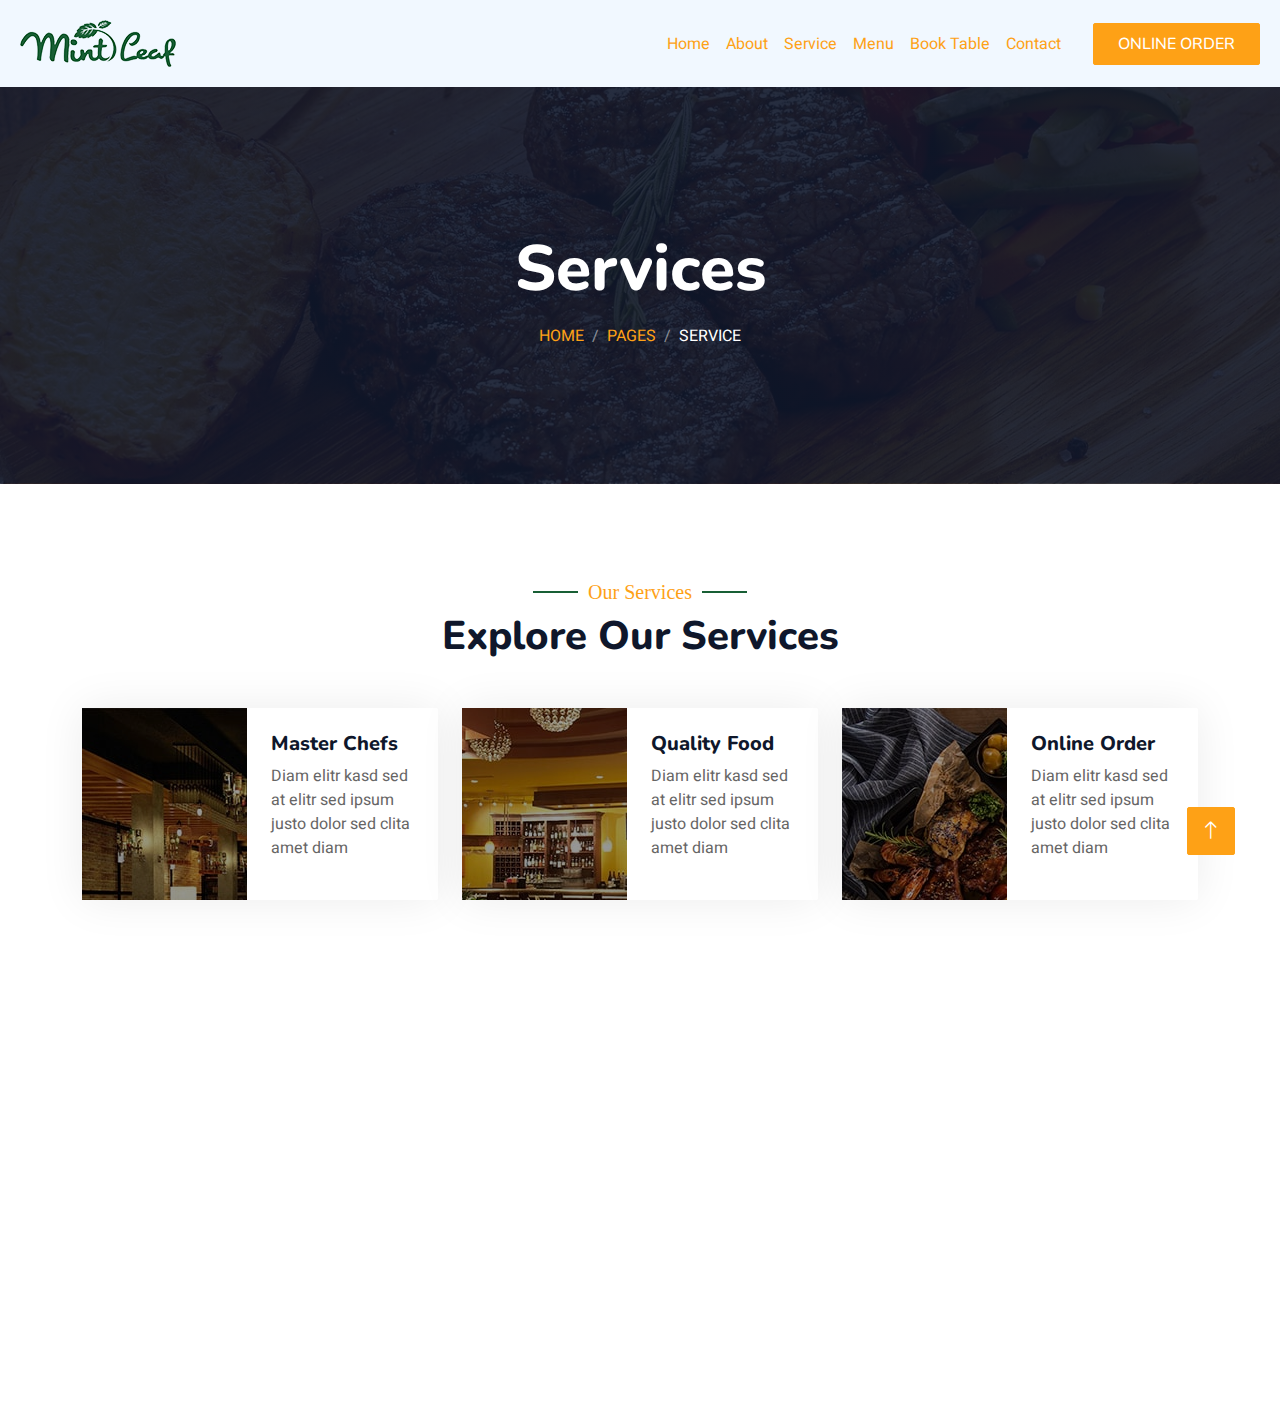
<file: service.html>
<!DOCTYPE html>
<html lang="en">

<head>
    <meta charset="utf-8">
    <title>Restoran - Bootstrap Restaurant Template</title>
    <meta content="width=device-width, initial-scale=1.0" name="viewport">
    <meta content="" name="keywords">
    <meta content="" name="description">

    <!-- Favicon -->
    <link href="img/favicon.ico" rel="icon">

    <!-- Google Web Fonts -->
    <link rel="preconnect" href="https://fonts.googleapis.com">
    <link rel="preconnect" href="https://fonts.gstatic.com" crossorigin>
    <link href="https://fonts.googleapis.com/css2?family=Heebo:wght@400;500;600&family=Nunito:wght@600;700;800&family=Pacifico&display=swap" rel="stylesheet">

    <!-- Icon Font Stylesheet -->
    <link href="https://cdnjs.cloudflare.com/ajax/libs/font-awesome/5.10.0/css/all.min.css" rel="stylesheet">
    <link href="https://cdn.jsdelivr.net/npm/bootstrap-icons@1.4.1/font/bootstrap-icons.css" rel="stylesheet">

    <!-- Libraries Stylesheet -->
    <link href="lib/animate/animate.min.css" rel="stylesheet">
    <link href="lib/owlcarousel/assets/owl.carousel.min.css" rel="stylesheet">
    <link href="lib/tempusdominus/css/tempusdominus-bootstrap-4.min.css" rel="stylesheet" />

    <!-- Customized Bootstrap Stylesheet -->
    <link href="css/bootstrap.min.css" rel="stylesheet">

    <!-- Template Stylesheet -->
    <link href="css/style.css" rel="stylesheet">
</head>

<body>
    <div class="container-xxl bg-white p-0">
        <!-- Spinner Start -->
        <div id="spinner" class="show bg-white position-fixed translate-middle w-100 vh-100 top-50 start-50 d-flex align-items-center justify-content-center">
            <div class="spinner-border text-primary" style="width: 3rem; height: 3rem;" role="status">
                <span class="sr-only">Loading...</span>
            </div>
        </div>
        <!-- Spinner End -->


        <!-- Navbar & Hero Start -->
        <div class="container-xxl position-relative p-0">
            <nav class="navbar navbar-expand-lg nabverBg bg-dark px-4 px-lg-5 py-3 py-lg-0">
                <a href="" class="navbar-brand p-0">
                    <img src="img/logo.png" alt="Logo">
                </a>
                <button class="navbar-toggler" type="button" data-bs-toggle="collapse" data-bs-target="#navbarCollapse">
                    <span class="fa fa-bars"></span>
                </button>
                <div class="collapse navbar-collapse" id="navbarCollapse">
                    <div class="navbar-nav ms-auto py-0 pe-4">
                        <a href="index.html" class="nav-item nav-link active">Home</a>
                        <a href="about.html" class="nav-item nav-link">About</a>
                        <a href="service.html" class="nav-item nav-link">Service</a>
                        <a href="menu.html" class="nav-item nav-link">Menu</a>
                        <a href="booking.html" class="nav-item nav-link">Book Table</a>
                        <a href="contact.html" class="nav-item nav-link">Contact</a>
                    </div>
                    <a href="onlineorder.html" class="btn btn-primary py-2 px-4">Online Order</a>
                </div>
            </nav>

            <div class="container-xxl py-5 bg-dark hero-header mb-5">
                <div class="container text-center my-5 pt-5 pb-4">
                    <h1 class="display-3 text-white mb-3 animated slideInDown">Services</h1>
                    <nav aria-label="breadcrumb">
                        <ol class="breadcrumb justify-content-center text-uppercase">
                            <li class="breadcrumb-item"><a href="#">Home</a></li>
                            <li class="breadcrumb-item"><a href="#">Pages</a></li>
                            <li class="breadcrumb-item text-white active" aria-current="page">Service</li>
                        </ol>
                    </nav>
                </div>
            </div>
        </div>
        <!-- Navbar & Hero End -->


        <!-- Service Start -->
        <div class="container-xxl py-5">
            <div class="container">
                <div class="text-center wow fadeInUp" data-wow-delay="0.1s">
                    <h5 class="section-title ff-secondary text-center text-primary fw-normal">Our Services</h5>
                    <h1 class="mb-5">Explore Our Services</h1>
                </div>
                <div class="row g-4">
                    <div class="col-lg-4 col-sm-6 wow fadeInUp" data-wow-delay="0.1s">
                        <div class="service-item rounded ">
                            <div class="d-flex">
                                <!-- <i class="fa fa-3x fa-user-tie text-primary mb-4"></i> -->
                                <span class="imageCheckinginstednlogo w-100 imageOne"></span>
                                <div class="p-4 w-100">
                                    <h5>Master Chefs</h5>
                                <p>Diam elitr kasd sed at elitr sed ipsum justo dolor sed clita amet diam</p>
                                </div>
                            </div>
                        </div>
                    </div>
                    <div class="col-lg-4 col-sm-6 wow fadeInUp" data-wow-delay="0.3s">
                        <div class="service-item rounded">
                            <div class="d-flex">
                                <!-- <i class="fa fa-3x fa-utensils text-primary mb-4"></i> -->
                                <span class="imageCheckinginstednlogo w-100 imageTwo"></span>
                                <div class="p-4 w-100">
                                    <h5>Quality Food</h5>
                                <p>Diam elitr kasd sed at elitr sed ipsum justo dolor sed clita amet diam</p>
                                </div>
                            </div>
                        </div>
                    </div>
                    <div class="col-lg-4 col-sm-6 wow fadeInUp" data-wow-delay="0.5s">
                        <div class="service-item rounded ">
                            <div class="d-flex">
                                <!-- <i class="fa fa-3x fa-cart-plus text-primary mb-4"></i> -->
                                <span class="imageCheckinginstednlogo w-100 imageThree"></span>
                                <div class="p-4 w-100">
                                    <h5>Online Order</h5>
                                <p>Diam elitr kasd sed at elitr sed ipsum justo dolor sed clita amet diam</p>
                                </div>
                            </div>
                        </div>
                    </div>
                </div>
            </div>
        </div>
        <!-- Service End -->
        

        <!-- Footer Start -->
        <div class="container-fluid bg-dark text-light footer pt-5 mt-5 wow fadeIn" data-wow-delay="0.1s">
            <div class="container py-5">
                <div class="row g-5">
                    <div class="col-lg-3 col-md-6">
                        <h4 class="section-title ff-secondary text-start text-primary fw-normal mb-4">Company</h4>
                        <a class="btn btn-link" href="">About Us</a>
                        <a class="btn btn-link" href="">Contact Us</a>
                        <a class="btn btn-link" href="">Reservation</a>
                        <a class="btn btn-link" href="">Privacy Policy</a>
                        <a class="btn btn-link" href="">Terms & Condition</a>
                    </div>
                    <div class="col-lg-3 col-md-6">
                        <h4 class="section-title ff-secondary text-start text-primary fw-normal mb-4">Contact</h4>
                        <p class="mb-2"><i class="fa fa-map-marker-alt me-3"></i>123 Street, New York, USA</p>
                        <p class="mb-2"><i class="fa fa-phone-alt me-3"></i>+012 345 67890</p>
                        <p class="mb-2"><i class="fa fa-envelope me-3"></i>info@example.com</p>
                        <div class="d-flex pt-2">
                            <a class="btn btn-outline-light btn-social" href=""><i class="fab fa-twitter"></i></a>
                            <a class="btn btn-outline-light btn-social" href=""><i class="fab fa-facebook-f"></i></a>
                            <a class="btn btn-outline-light btn-social" href=""><i class="fab fa-youtube"></i></a>
                            <a class="btn btn-outline-light btn-social" href=""><i class="fab fa-linkedin-in"></i></a>
                        </div>
                    </div>
                    <div class="col-lg-3 col-md-6">
                        <h4 class="section-title ff-secondary text-start text-primary fw-normal mb-4">Opening</h4>
                        <h5 class="text-light fw-normal">Monday - Saturday</h5>
                        <p>09AM - 09PM</p>
                        <h5 class="text-light fw-normal">Sunday</h5>
                        <p>10AM - 08PM</p>
                    </div>
                    <div class="col-lg-3 col-md-6">
                        <h4 class="section-title ff-secondary text-start text-primary fw-normal mb-4">Newsletter</h4>
                        <p>Dolor amet sit justo amet elitr clita ipsum elitr est.</p>
                        <div class="position-relative bg-white rounded px-3 py-1 mx-auto" style="max-width: 400px;">
                            <img src="img/logo.png" alt="Logo">
                        </div>
                    </div>
                </div>
            </div>
            <div class="container">
                <div class="copyright">
                    <div class="row">
                        <div class="col-md-6 text-center text-md-start mb-3 mb-md-0">
                            &copy; <a class="border-bottom" href="#">www.mintleafhitchin.co.uk</a>, All Right Reserved. 
							Designed By <a class="border-bottom" href="https://htmlcodex.com">HTML Codex</a>
                        </div>
                        <div class="col-md-6 text-center text-md-end">
                            <div class="footer-menu">
                                <a href="">Home</a>
                                <a href="">Cookies</a>
                                <a href="">Help</a>
                                <a href="">FQAs</a>
                            </div>
                        </div>
                    </div>
                </div>
            </div>
        </div>
        <!-- Footer End -->


        <!-- Back to Top -->
        <a href="#" class="btn btn-lg btn-primary btn-lg-square back-to-top"><i class="bi bi-arrow-up"></i></a>
    </div>

    <!-- JavaScript Libraries -->
    <script src="https://code.jquery.com/jquery-3.4.1.min.js"></script>
    <script src="https://cdn.jsdelivr.net/npm/bootstrap@5.0.0/dist/js/bootstrap.bundle.min.js"></script>
    <script src="lib/wow/wow.min.js"></script>
    <script src="lib/easing/easing.min.js"></script>
    <script src="lib/waypoints/waypoints.min.js"></script>
    <script src="lib/counterup/counterup.min.js"></script>
    <script src="lib/owlcarousel/owl.carousel.min.js"></script>
    <script src="lib/tempusdominus/js/moment.min.js"></script>
    <script src="lib/tempusdominus/js/moment-timezone.min.js"></script>
    <script src="lib/tempusdominus/js/tempusdominus-bootstrap-4.min.js"></script>

    <!-- Template Javascript -->
    <script src="js/main.js"></script>
</body>

</html>
</file>
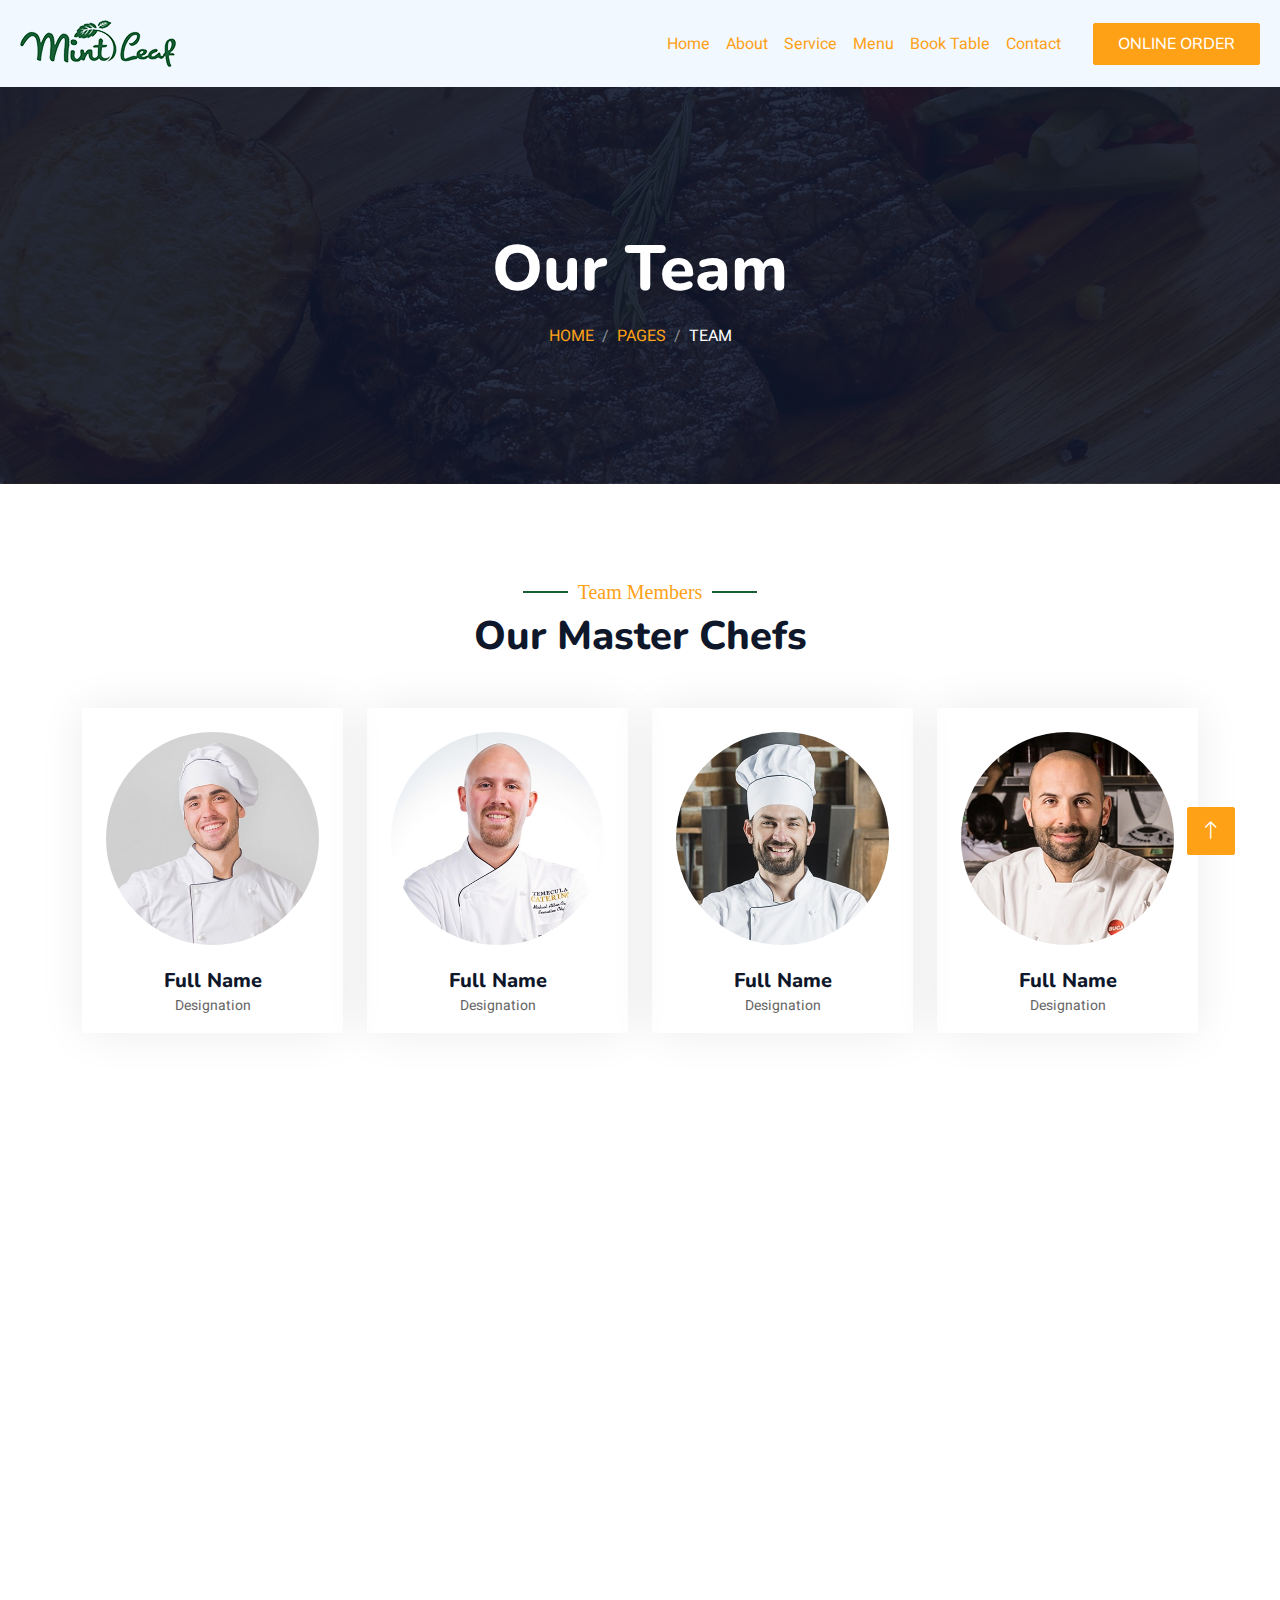
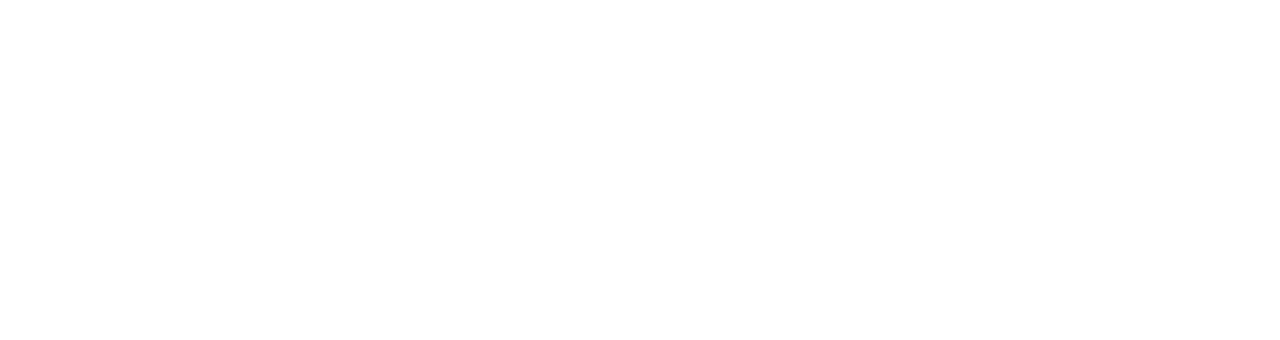
<file: team.html>
<!DOCTYPE html>
<html lang="en">

<head>
    <meta charset="utf-8">
    <title>Restoran - Bootstrap Restaurant Template</title>
    <meta content="width=device-width, initial-scale=1.0" name="viewport">
    <meta content="" name="keywords">
    <meta content="" name="description">

    <!-- Favicon -->
    <link href="img/favicon.ico" rel="icon">

    <!-- Google Web Fonts -->
    <link rel="preconnect" href="https://fonts.googleapis.com">
    <link rel="preconnect" href="https://fonts.gstatic.com" crossorigin>
    <link href="https://fonts.googleapis.com/css2?family=Heebo:wght@400;500;600&family=Nunito:wght@600;700;800&family=Pacifico&display=swap" rel="stylesheet">

    <!-- Icon Font Stylesheet -->
    <link href="https://cdnjs.cloudflare.com/ajax/libs/font-awesome/5.10.0/css/all.min.css" rel="stylesheet">
    <link href="https://cdn.jsdelivr.net/npm/bootstrap-icons@1.4.1/font/bootstrap-icons.css" rel="stylesheet">

    <!-- Libraries Stylesheet -->
    <link href="lib/animate/animate.min.css" rel="stylesheet">
    <link href="lib/owlcarousel/assets/owl.carousel.min.css" rel="stylesheet">
    <link href="lib/tempusdominus/css/tempusdominus-bootstrap-4.min.css" rel="stylesheet" />

    <!-- Customized Bootstrap Stylesheet -->
    <link href="css/bootstrap.min.css" rel="stylesheet">

    <!-- Template Stylesheet -->
    <link href="css/style.css" rel="stylesheet">
</head>

<body>
    <div class="container-xxl bg-white p-0">
        <!-- Spinner Start -->
        <div id="spinner" class="show bg-white position-fixed translate-middle w-100 vh-100 top-50 start-50 d-flex align-items-center justify-content-center">
            <div class="spinner-border text-primary" style="width: 3rem; height: 3rem;" role="status">
                <span class="sr-only">Loading...</span>
            </div>
        </div>
        <!-- Spinner End -->


        <!-- Navbar & Hero Start -->
        <div class="container-xxl position-relative p-0">
            <nav class="navbar navbar-expand-lg nabverBg bg-dark px-4 px-lg-5 py-3 py-lg-0">
                <a href="" class="navbar-brand p-0">
                    <img src="img/logo.png" alt="Logo">
                </a>
                <button class="navbar-toggler" type="button" data-bs-toggle="collapse" data-bs-target="#navbarCollapse">
                    <span class="fa fa-bars"></span>
                </button>
                <div class="collapse navbar-collapse" id="navbarCollapse">
                    <div class="navbar-nav ms-auto py-0 pe-4">
                        <a href="index.html" class="nav-item nav-link active">Home</a>
                        <a href="about.html" class="nav-item nav-link">About</a>
                        <a href="service.html" class="nav-item nav-link">Service</a>
                        <a href="menu.html" class="nav-item nav-link">Menu</a>
                        <a href="booking.html" class="nav-item nav-link">Book Table</a>
                        <a href="contact.html" class="nav-item nav-link">Contact</a>
                    </div>
                    <a href="onlineorder.html" class="btn btn-primary py-2 px-4">Online Order</a>
                </div>
            </nav>

            <div class="container-xxl py-5 bg-dark hero-header mb-5">
                <div class="container text-center my-5 pt-5 pb-4">
                    <h1 class="display-3 text-white mb-3 animated slideInDown">Our Team</h1>
                    <nav aria-label="breadcrumb">
                        <ol class="breadcrumb justify-content-center text-uppercase">
                            <li class="breadcrumb-item"><a href="#">Home</a></li>
                            <li class="breadcrumb-item"><a href="#">Pages</a></li>
                            <li class="breadcrumb-item text-white active" aria-current="page">Team</li>
                        </ol>
                    </nav>
                </div>
            </div>
        </div>
        <!-- Navbar & Hero End -->


        <!-- Team Start -->
        <div class="container-xxl pt-5 pb-3">
            <div class="container">
                <div class="text-center wow fadeInUp" data-wow-delay="0.1s">
                    <h5 class="section-title ff-secondary text-center text-primary fw-normal">Team Members</h5>
                    <h1 class="mb-5">Our Master Chefs</h1>
                </div>
                <div class="row g-4">
                    <div class="col-lg-3 col-md-6 wow fadeInUp" data-wow-delay="0.1s">
                        <div class="team-item text-center rounded overflow-hidden">
                            <div class="rounded-circle overflow-hidden m-4">
                                <img class="img-fluid" src="img/team-1.jpg" alt="">
                            </div>
                            <h5 class="mb-0">Full Name</h5>
                            <small>Designation</small>
                            <div class="d-flex justify-content-center mt-3">
                                <a class="btn btn-square btn-primary mx-1" href=""><i class="fab fa-facebook-f"></i></a>
                                <a class="btn btn-square btn-primary mx-1" href=""><i class="fab fa-twitter"></i></a>
                                <a class="btn btn-square btn-primary mx-1" href=""><i class="fab fa-instagram"></i></a>
                            </div>
                        </div>
                    </div>
                    <div class="col-lg-3 col-md-6 wow fadeInUp" data-wow-delay="0.3s">
                        <div class="team-item text-center rounded overflow-hidden">
                            <div class="rounded-circle overflow-hidden m-4">
                                <img class="img-fluid" src="img/team-2.jpg" alt="">
                            </div>
                            <h5 class="mb-0">Full Name</h5>
                            <small>Designation</small>
                            <div class="d-flex justify-content-center mt-3">
                                <a class="btn btn-square btn-primary mx-1" href=""><i class="fab fa-facebook-f"></i></a>
                                <a class="btn btn-square btn-primary mx-1" href=""><i class="fab fa-twitter"></i></a>
                                <a class="btn btn-square btn-primary mx-1" href=""><i class="fab fa-instagram"></i></a>
                            </div>
                        </div>
                    </div>
                    <div class="col-lg-3 col-md-6 wow fadeInUp" data-wow-delay="0.5s">
                        <div class="team-item text-center rounded overflow-hidden">
                            <div class="rounded-circle overflow-hidden m-4">
                                <img class="img-fluid" src="img/team-3.jpg" alt="">
                            </div>
                            <h5 class="mb-0">Full Name</h5>
                            <small>Designation</small>
                            <div class="d-flex justify-content-center mt-3">
                                <a class="btn btn-square btn-primary mx-1" href=""><i class="fab fa-facebook-f"></i></a>
                                <a class="btn btn-square btn-primary mx-1" href=""><i class="fab fa-twitter"></i></a>
                                <a class="btn btn-square btn-primary mx-1" href=""><i class="fab fa-instagram"></i></a>
                            </div>
                        </div>
                    </div>
                    <div class="col-lg-3 col-md-6 wow fadeInUp" data-wow-delay="0.7s">
                        <div class="team-item text-center rounded overflow-hidden">
                            <div class="rounded-circle overflow-hidden m-4">
                                <img class="img-fluid" src="img/team-4.jpg" alt="">
                            </div>
                            <h5 class="mb-0">Full Name</h5>
                            <small>Designation</small>
                            <div class="d-flex justify-content-center mt-3">
                                <a class="btn btn-square btn-primary mx-1" href=""><i class="fab fa-facebook-f"></i></a>
                                <a class="btn btn-square btn-primary mx-1" href=""><i class="fab fa-twitter"></i></a>
                                <a class="btn btn-square btn-primary mx-1" href=""><i class="fab fa-instagram"></i></a>
                            </div>
                        </div>
                    </div>
                    <div class="col-lg-3 col-md-6 wow fadeInUp" data-wow-delay="0.1s">
                        <div class="team-item text-center rounded overflow-hidden">
                            <div class="rounded-circle overflow-hidden m-4">
                                <img class="img-fluid" src="img/team-2.jpg" alt="">
                            </div>
                            <h5 class="mb-0">Full Name</h5>
                            <small>Designation</small>
                            <div class="d-flex justify-content-center mt-3">
                                <a class="btn btn-square btn-primary mx-1" href=""><i class="fab fa-facebook-f"></i></a>
                                <a class="btn btn-square btn-primary mx-1" href=""><i class="fab fa-twitter"></i></a>
                                <a class="btn btn-square btn-primary mx-1" href=""><i class="fab fa-instagram"></i></a>
                            </div>
                        </div>
                    </div>
                    <div class="col-lg-3 col-md-6 wow fadeInUp" data-wow-delay="0.3s">
                        <div class="team-item text-center rounded overflow-hidden">
                            <div class="rounded-circle overflow-hidden m-4">
                                <img class="img-fluid" src="img/team-3.jpg" alt="">
                            </div>
                            <h5 class="mb-0">Full Name</h5>
                            <small>Designation</small>
                            <div class="d-flex justify-content-center mt-3">
                                <a class="btn btn-square btn-primary mx-1" href=""><i class="fab fa-facebook-f"></i></a>
                                <a class="btn btn-square btn-primary mx-1" href=""><i class="fab fa-twitter"></i></a>
                                <a class="btn btn-square btn-primary mx-1" href=""><i class="fab fa-instagram"></i></a>
                            </div>
                        </div>
                    </div>
                    <div class="col-lg-3 col-md-6 wow fadeInUp" data-wow-delay="0.5s">
                        <div class="team-item text-center rounded overflow-hidden">
                            <div class="rounded-circle overflow-hidden m-4">
                                <img class="img-fluid" src="img/team-4.jpg" alt="">
                            </div>
                            <h5 class="mb-0">Full Name</h5>
                            <small>Designation</small>
                            <div class="d-flex justify-content-center mt-3">
                                <a class="btn btn-square btn-primary mx-1" href=""><i class="fab fa-facebook-f"></i></a>
                                <a class="btn btn-square btn-primary mx-1" href=""><i class="fab fa-twitter"></i></a>
                                <a class="btn btn-square btn-primary mx-1" href=""><i class="fab fa-instagram"></i></a>
                            </div>
                        </div>
                    </div>
                    <div class="col-lg-3 col-md-6 wow fadeInUp" data-wow-delay="0.7s">
                        <div class="team-item text-center rounded overflow-hidden">
                            <div class="rounded-circle overflow-hidden m-4">
                                <img class="img-fluid" src="img/team-1.jpg" alt="">
                            </div>
                            <h5 class="mb-0">Full Name</h5>
                            <small>Designation</small>
                            <div class="d-flex justify-content-center mt-3">
                                <a class="btn btn-square btn-primary mx-1" href=""><i class="fab fa-facebook-f"></i></a>
                                <a class="btn btn-square btn-primary mx-1" href=""><i class="fab fa-twitter"></i></a>
                                <a class="btn btn-square btn-primary mx-1" href=""><i class="fab fa-instagram"></i></a>
                            </div>
                        </div>
                    </div>
                </div>
            </div>
        </div>
        <!-- Team End -->
        

        <!-- Footer Start -->
        <div class="container-fluid bg-dark text-light footer pt-5 mt-5 wow fadeIn" data-wow-delay="0.1s">
            <div class="container py-5">
                <div class="row g-5">
                    <div class="col-lg-3 col-md-6">
                        <h4 class="section-title ff-secondary text-start text-primary fw-normal mb-4">Company</h4>
                        <a class="btn btn-link" href="">About Us</a>
                        <a class="btn btn-link" href="">Contact Us</a>
                        <a class="btn btn-link" href="">Reservation</a>
                        <a class="btn btn-link" href="">Privacy Policy</a>
                        <a class="btn btn-link" href="">Terms & Condition</a>
                    </div>
                    <div class="col-lg-3 col-md-6">
                        <h4 class="section-title ff-secondary text-start text-primary fw-normal mb-4">Contact</h4>
                        <p class="mb-2"><i class="fa fa-map-marker-alt me-3"></i>123 Street, New York, USA</p>
                        <p class="mb-2"><i class="fa fa-phone-alt me-3"></i>+012 345 67890</p>
                        <p class="mb-2"><i class="fa fa-envelope me-3"></i>info@example.com</p>
                        <div class="d-flex pt-2">
                            <a class="btn btn-outline-light btn-social" href=""><i class="fab fa-twitter"></i></a>
                            <a class="btn btn-outline-light btn-social" href=""><i class="fab fa-facebook-f"></i></a>
                            <a class="btn btn-outline-light btn-social" href=""><i class="fab fa-youtube"></i></a>
                            <a class="btn btn-outline-light btn-social" href=""><i class="fab fa-linkedin-in"></i></a>
                        </div>
                    </div>
                    <div class="col-lg-3 col-md-6">
                        <h4 class="section-title ff-secondary text-start text-primary fw-normal mb-4">Opening</h4>
                        <h5 class="text-light fw-normal">Monday - Saturday</h5>
                        <p>09AM - 09PM</p>
                        <h5 class="text-light fw-normal">Sunday</h5>
                        <p>10AM - 08PM</p>
                    </div>
                    <div class="col-lg-3 col-md-6">
                        <h4 class="section-title ff-secondary text-start text-primary fw-normal mb-4">Newsletter</h4>
                        <p>Dolor amet sit justo amet elitr clita ipsum elitr est.</p>
                        <div class="position-relative bg-white rounded px-3 py-1 mx-auto" style="max-width: 400px;">
                            <img src="img/logo.png" alt="Logo">
                        </div>
                    </div>
                </div>
            </div>
            <div class="container">
                <div class="copyright">
                    <div class="row">
                        <div class="col-md-6 text-center text-md-start mb-3 mb-md-0">
                            &copy; <a class="border-bottom" href="#">www.mintleafhitchin.co.uk</a>, All Right Reserved. 
							Designed By <a class="border-bottom" href="https://htmlcodex.com">HTML Codex</a>
                        </div>
                        <div class="col-md-6 text-center text-md-end">
                            <div class="footer-menu">
                                <a href="">Home</a>
                                <a href="">Cookies</a>
                                <a href="">Help</a>
                                <a href="">FQAs</a>
                            </div>
                        </div>
                    </div>
                </div>
            </div>
        </div>
        <!-- Footer End -->


        <!-- Back to Top -->
        <a href="#" class="btn btn-lg btn-primary btn-lg-square back-to-top"><i class="bi bi-arrow-up"></i></a>
    </div>

    <!-- JavaScript Libraries -->
    <script src="https://code.jquery.com/jquery-3.4.1.min.js"></script>
    <script src="https://cdn.jsdelivr.net/npm/bootstrap@5.0.0/dist/js/bootstrap.bundle.min.js"></script>
    <script src="lib/wow/wow.min.js"></script>
    <script src="lib/easing/easing.min.js"></script>
    <script src="lib/waypoints/waypoints.min.js"></script>
    <script src="lib/counterup/counterup.min.js"></script>
    <script src="lib/owlcarousel/owl.carousel.min.js"></script>
    <script src="lib/tempusdominus/js/moment.min.js"></script>
    <script src="lib/tempusdominus/js/moment-timezone.min.js"></script>
    <script src="lib/tempusdominus/js/tempusdominus-bootstrap-4.min.js"></script>

    <!-- Template Javascript -->
    <script src="js/main.js"></script>
</body>

</html>
</file>
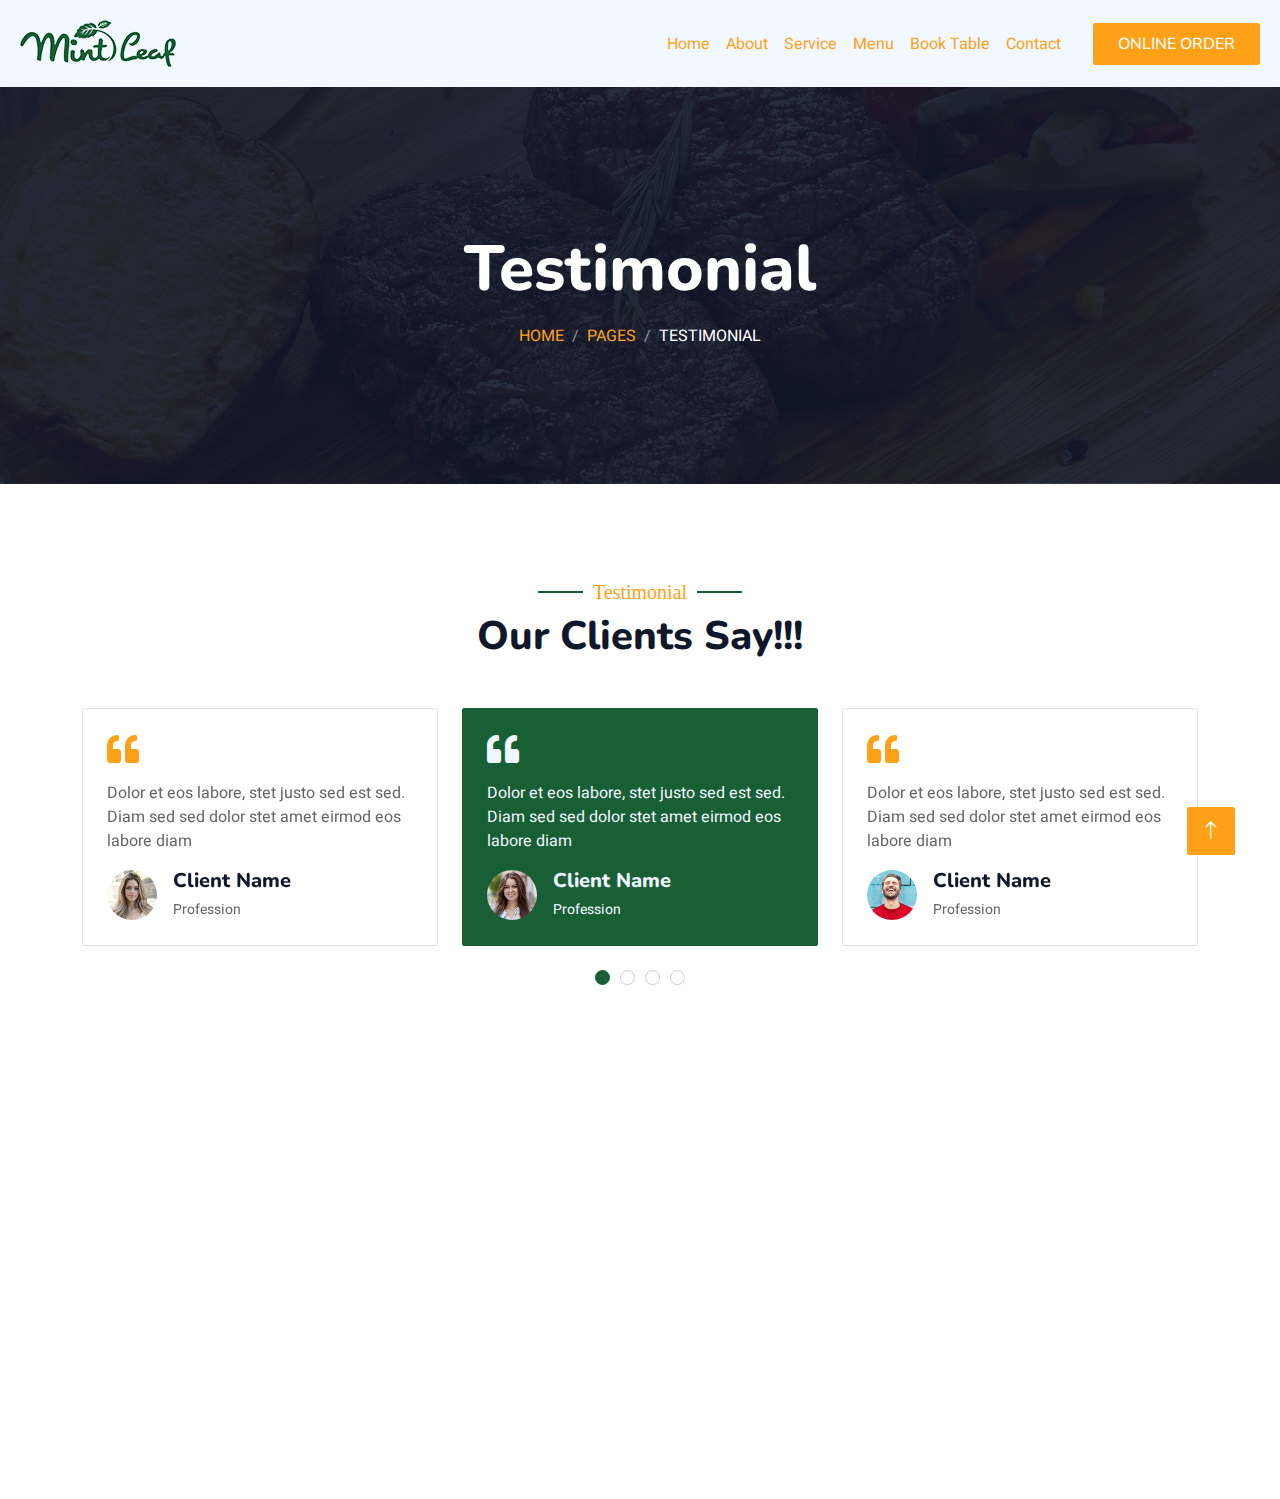
<file: testimonial.html>
<!DOCTYPE html>
<html lang="en">

<head>
    <meta charset="utf-8">
    <title>Restoran - Bootstrap Restaurant Template</title>
    <meta content="width=device-width, initial-scale=1.0" name="viewport">
    <meta content="" name="keywords">
    <meta content="" name="description">

    <!-- Favicon -->
    <link href="img/favicon.ico" rel="icon">

    <!-- Google Web Fonts -->
    <link rel="preconnect" href="https://fonts.googleapis.com">
    <link rel="preconnect" href="https://fonts.gstatic.com" crossorigin>
    <link href="https://fonts.googleapis.com/css2?family=Heebo:wght@400;500;600&family=Nunito:wght@600;700;800&family=Pacifico&display=swap" rel="stylesheet">

    <!-- Icon Font Stylesheet -->
    <link href="https://cdnjs.cloudflare.com/ajax/libs/font-awesome/5.10.0/css/all.min.css" rel="stylesheet">
    <link href="https://cdn.jsdelivr.net/npm/bootstrap-icons@1.4.1/font/bootstrap-icons.css" rel="stylesheet">

    <!-- Libraries Stylesheet -->
    <link href="lib/animate/animate.min.css" rel="stylesheet">
    <link href="lib/owlcarousel/assets/owl.carousel.min.css" rel="stylesheet">
    <link href="lib/tempusdominus/css/tempusdominus-bootstrap-4.min.css" rel="stylesheet" />

    <!-- Customized Bootstrap Stylesheet -->
    <link href="css/bootstrap.min.css" rel="stylesheet">

    <!-- Template Stylesheet -->
    <link href="css/style.css" rel="stylesheet">
</head>

<body>
    <div class="container-xxl bg-white p-0">
        <!-- Spinner Start -->
        <div id="spinner" class="show bg-white position-fixed translate-middle w-100 vh-100 top-50 start-50 d-flex align-items-center justify-content-center">
            <div class="spinner-border text-primary" style="width: 3rem; height: 3rem;" role="status">
                <span class="sr-only">Loading...</span>
            </div>
        </div>
        <!-- Spinner End -->


        <!-- Navbar & Hero Start -->
        <div class="container-xxl position-relative p-0">
            <nav class="navbar navbar-expand-lg nabverBg bg-dark px-4 px-lg-5 py-3 py-lg-0">
                <a href="" class="navbar-brand p-0">
                    <img src="img/logo.png" alt="Logo">
                </a>
                <button class="navbar-toggler" type="button" data-bs-toggle="collapse" data-bs-target="#navbarCollapse">
                    <span class="fa fa-bars"></span>
                </button>
                <div class="collapse navbar-collapse" id="navbarCollapse">
                    <div class="navbar-nav ms-auto py-0 pe-4">
                        <a href="index.html" class="nav-item nav-link active">Home</a>
                        <a href="about.html" class="nav-item nav-link">About</a>
                        <a href="service.html" class="nav-item nav-link">Service</a>
                        <a href="menu.html" class="nav-item nav-link">Menu</a>
                        <a href="booking.html" class="nav-item nav-link">Book Table</a>
                        <a href="contact.html" class="nav-item nav-link">Contact</a>
                    </div>
                    <a href="onlineorder.html" class="btn btn-primary py-2 px-4">Online Order</a>
                </div>
            </nav>

            <div class="container-xxl py-5 bg-dark hero-header mb-5">
                <div class="container text-center my-5 pt-5 pb-4">
                    <h1 class="display-3 text-white mb-3 animated slideInDown">Testimonial</h1>
                    <nav aria-label="breadcrumb">
                        <ol class="breadcrumb justify-content-center text-uppercase">
                            <li class="breadcrumb-item"><a href="#">Home</a></li>
                            <li class="breadcrumb-item"><a href="#">Pages</a></li>
                            <li class="breadcrumb-item text-white active" aria-current="page">Testimonial</li>
                        </ol>
                    </nav>
                </div>
            </div>
        </div>
        <!-- Navbar & Hero End -->


        <!-- Testimonial Start -->
        <div class="container-xxl py-5 wow fadeInUp" data-wow-delay="0.1s">
            <div class="container">
                <div class="text-center">
                    <h5 class="section-title ff-secondary text-center text-primary fw-normal">Testimonial</h5>
                    <h1 class="mb-5">Our Clients Say!!!</h1>
                </div>
                <div class="owl-carousel testimonial-carousel">
                    <div class="testimonial-item bg-transparent border rounded p-4">
                        <i class="fa fa-quote-left fa-2x text-primary mb-3"></i>
                        <p>Dolor et eos labore, stet justo sed est sed. Diam sed sed dolor stet amet eirmod eos labore diam</p>
                        <div class="d-flex align-items-center">
                            <img class="img-fluid flex-shrink-0 rounded-circle" src="img/testimonial-1.jpg" style="width: 50px; height: 50px;">
                            <div class="ps-3">
                                <h5 class="mb-1">Client Name</h5>
                                <small>Profession</small>
                            </div>
                        </div>
                    </div>
                    <div class="testimonial-item bg-transparent border rounded p-4">
                        <i class="fa fa-quote-left fa-2x text-primary mb-3"></i>
                        <p>Dolor et eos labore, stet justo sed est sed. Diam sed sed dolor stet amet eirmod eos labore diam</p>
                        <div class="d-flex align-items-center">
                            <img class="img-fluid flex-shrink-0 rounded-circle" src="img/testimonial-2.jpg" style="width: 50px; height: 50px;">
                            <div class="ps-3">
                                <h5 class="mb-1">Client Name</h5>
                                <small>Profession</small>
                            </div>
                        </div>
                    </div>
                    <div class="testimonial-item bg-transparent border rounded p-4">
                        <i class="fa fa-quote-left fa-2x text-primary mb-3"></i>
                        <p>Dolor et eos labore, stet justo sed est sed. Diam sed sed dolor stet amet eirmod eos labore diam</p>
                        <div class="d-flex align-items-center">
                            <img class="img-fluid flex-shrink-0 rounded-circle" src="img/testimonial-3.jpg" style="width: 50px; height: 50px;">
                            <div class="ps-3">
                                <h5 class="mb-1">Client Name</h5>
                                <small>Profession</small>
                            </div>
                        </div>
                    </div>
                    <div class="testimonial-item bg-transparent border rounded p-4">
                        <i class="fa fa-quote-left fa-2x text-primary mb-3"></i>
                        <p>Dolor et eos labore, stet justo sed est sed. Diam sed sed dolor stet amet eirmod eos labore diam</p>
                        <div class="d-flex align-items-center">
                            <img class="img-fluid flex-shrink-0 rounded-circle" src="img/testimonial-4.jpg" style="width: 50px; height: 50px;">
                            <div class="ps-3">
                                <h5 class="mb-1">Client Name</h5>
                                <small>Profession</small>
                            </div>
                        </div>
                    </div>
                </div>
            </div>
        </div>
        <!-- Testimonial End -->
        

        <!-- Footer Start -->
        <div class="container-fluid bg-dark text-light footer pt-5 mt-5 wow fadeIn" data-wow-delay="0.1s">
            <div class="container py-5">
                <div class="row g-5">
                    <div class="col-lg-3 col-md-6">
                        <h4 class="section-title ff-secondary text-start text-primary fw-normal mb-4">Company</h4>
                        <a class="btn btn-link" href="">About Us</a>
                        <a class="btn btn-link" href="">Contact Us</a>
                        <a class="btn btn-link" href="">Reservation</a>
                        <a class="btn btn-link" href="">Privacy Policy</a>
                        <a class="btn btn-link" href="">Terms & Condition</a>
                    </div>
                    <div class="col-lg-3 col-md-6">
                        <h4 class="section-title ff-secondary text-start text-primary fw-normal mb-4">Contact</h4>
                        <p class="mb-2"><i class="fa fa-map-marker-alt me-3"></i>123 Street, New York, USA</p>
                        <p class="mb-2"><i class="fa fa-phone-alt me-3"></i>+012 345 67890</p>
                        <p class="mb-2"><i class="fa fa-envelope me-3"></i>info@example.com</p>
                        <div class="d-flex pt-2">
                            <a class="btn btn-outline-light btn-social" href=""><i class="fab fa-twitter"></i></a>
                            <a class="btn btn-outline-light btn-social" href=""><i class="fab fa-facebook-f"></i></a>
                            <a class="btn btn-outline-light btn-social" href=""><i class="fab fa-youtube"></i></a>
                            <a class="btn btn-outline-light btn-social" href=""><i class="fab fa-linkedin-in"></i></a>
                        </div>
                    </div>
                    <div class="col-lg-3 col-md-6">
                        <h4 class="section-title ff-secondary text-start text-primary fw-normal mb-4">Opening</h4>
                        <h5 class="text-light fw-normal">Monday - Saturday</h5>
                        <p>09AM - 09PM</p>
                        <h5 class="text-light fw-normal">Sunday</h5>
                        <p>10AM - 08PM</p>
                    </div>
                    <div class="col-lg-3 col-md-6">
                        <h4 class="section-title ff-secondary text-start text-primary fw-normal mb-4">Newsletter</h4>
                        <p>Dolor amet sit justo amet elitr clita ipsum elitr est.</p>
                        <div class="position-relative bg-white rounded px-3 py-1 mx-auto" style="max-width: 400px;">
                            <img src="img/logo.png" alt="Logo">
                        </div>
                    </div>
                </div>
            </div>
            <div class="container">
                <div class="copyright">
                    <div class="row">
                        <div class="col-md-6 text-center text-md-start mb-3 mb-md-0">
                            &copy; <a class="border-bottom" href="#">www.mintleafhitchin.co.uk</a>, All Right Reserved. 
							Designed By <a class="border-bottom" href="https://htmlcodex.com">HTML Codex</a>
                        </div>
                        <div class="col-md-6 text-center text-md-end">
                            <div class="footer-menu">
                                <a href="">Home</a>
                                <a href="">Cookies</a>
                                <a href="">Help</a>
                                <a href="">FQAs</a>
                            </div>
                        </div>
                    </div>
                </div>
            </div>
        </div>
        <!-- Footer End -->


        <!-- Back to Top -->
        <a href="#" class="btn btn-lg btn-primary btn-lg-square back-to-top"><i class="bi bi-arrow-up"></i></a>
    </div>

    <!-- JavaScript Libraries -->
    <script src="https://code.jquery.com/jquery-3.4.1.min.js"></script>
    <script src="https://cdn.jsdelivr.net/npm/bootstrap@5.0.0/dist/js/bootstrap.bundle.min.js"></script>
    <script src="lib/wow/wow.min.js"></script>
    <script src="lib/easing/easing.min.js"></script>
    <script src="lib/waypoints/waypoints.min.js"></script>
    <script src="lib/counterup/counterup.min.js"></script>
    <script src="lib/owlcarousel/owl.carousel.min.js"></script>
    <script src="lib/tempusdominus/js/moment.min.js"></script>
    <script src="lib/tempusdominus/js/moment-timezone.min.js"></script>
    <script src="lib/tempusdominus/js/tempusdominus-bootstrap-4.min.js"></script>

    <!-- Template Javascript -->
    <script src="js/main.js"></script>
</body>

</html>
</file>
<file: css/style.css>
/********** Template CSS **********/
:root {
    --primary: #185f35;
    --light: #F1F8FF;
    --dark: #0F172B;
}

.ff-secondary {
    font-family: arial black;
}

.fw-medium {
    font-weight: 600 !important;
}

.fw-semi-bold {
    font-weight: 700 !important;
}

.back-to-top {
    position: fixed;
    display: none;
    right: 45px;
    bottom: 45px;
    z-index: 99;
}


/*** Spinner ***/
#spinner {
    opacity: 0;
    visibility: hidden;
    transition: opacity .5s ease-out, visibility 0s linear .5s;
    z-index: 99999;
}

#spinner.show {
    transition: opacity .5s ease-out, visibility 0s linear 0s;
    visibility: visible;
    opacity: 1;
}


.openingIndicaterWrper{
    background: linear-gradient(rgba(0, 0, 0, 0.621),rgba(0, 0, 0, 0.635)),url('../img/about-3.jpg');
    background-position: center;
    background-size: cover;
    background-repeat: no-repeat;
    color: #fff;
}

.btnoen{
    background: #fea116 !important;
    color: #fff;
}


.letstestSection{
    height: 450px;
    width: 100%;
    background: linear-gradient(rgba(0, 0, 0, 0.422),rgba(0, 0, 0, 0.503)),url("../img/about-4.jpg");
    background-repeat: no-repeat;
    background-size: cover;
    margin-bottom: 50px;
}


.imageCheckinginstednlogo{
    background-position: center;
    background-repeat: no-repeat;
    /* width: 400px!important; */
}
.imageOne{
    background:linear-gradient(rgba(0, 0, 0, 0.366),rgba(0, 0, 0, 0.423)),url("../img/about-1.jpg");
}
.imageTwo{
    background:linear-gradient(rgba(0, 0, 0, 0.366),rgba(0, 0, 0, 0.423)),url("../img/about-2.jpg");
}
.imageThree{
    background:linear-gradient(rgba(0, 0, 0, 0.366),rgba(0, 0, 0, 0.423)),url("../img/about-4.jpg");
}
.imageFour{
    background:linear-gradient(rgba(0, 0, 0, 0.366),rgba(0, 0, 0, 0.423)),url("../img/about-4.jpg");
}
/*** Button ***/
.btn {
    font-family: 'Nunito', sans-serif;
    font-weight: 500;
    text-transform: uppercase;
    transition: .5s;
}

.btn.btn-primary,
.btn.btn-secondary {
    color: #FFFFFF;
}

.btn-square {
    width: 38px;
    height: 38px;
}

.btn-sm-square {
    width: 32px;
    height: 32px;
}

.btn-lg-square {
    width: 48px;
    height: 48px;
}

.btn-square,
.btn-sm-square,
.btn-lg-square {
    padding: 0;
    display: flex;
    align-items: center;
    justify-content: center;
    font-weight: normal;
    border-radius: 2px;
}


/*** Navbar ***/
.navbar-dark .navbar-nav .nav-link {
    position: relative;
    margin-left: 25px;
    padding: 35px 0;
    font-size: 15px;
    color: var(--light) !important;
    text-transform: uppercase;
    font-weight: 500;
    outline: none;
    transition: .5s;
}

.sticky-top.navbar-dark .navbar-nav .nav-link {
    padding: 20px 0;
}

.navbar-dark .navbar-nav .nav-link:hover,
.navbar-dark .navbar-nav .nav-link.active {
    color: var(--primary) !important;
}

.navbar-dark .navbar-brand img {
    max-height: 60px;
    transition: .5s;
}

.sticky-top.navbar-dark .navbar-brand img {
    max-height: 45px;
}

@media (max-width: 991.98px) {
    .sticky-top.navbar-dark {
        position: relative;
    }

    .navbar-dark .navbar-collapse {
        margin-top: 15px;
        border-top: 1px solid rgba(255, 255, 255, .1)
    }

    .navbar-dark .navbar-nav .nav-link,
    .sticky-top.navbar-dark .navbar-nav .nav-link {
        padding: 10px 0;
        margin-left: 0;
    }

    .navbar-dark .navbar-brand img {
        max-height: 45px;
    }
}

@media (min-width: 992px) {
    .navbar-dark {
        position: absolute;
        width: 100%;
        top: 0;
        left: 0;
        z-index: 999;
        background: transparent !important;
    }
    
    .sticky-top.navbar-dark {
        position: fixed;
        background: var(--dark) !important;
    }
}


/*** Hero Header ***/
.hero-header {
    background: linear-gradient(rgba(15, 23, 43, .9), rgba(15, 23, 43, .9)), url(../img/bg-hero.jpg);
    background-position: center center;
    background-repeat: no-repeat;
    background-size: cover;
}

.hero-header img {
    animation: imgRotate 50s linear infinite;
}

@keyframes imgRotate { 
    100% { 
        transform: rotate(360deg); 
    } 
}

.breadcrumb-item + .breadcrumb-item::before {
    color: rgba(255, 255, 255, .5);
}


/*** Section Title ***/
.section-title {
    position: relative;
    display: inline-block;
}

.section-title::before {
    position: absolute;
    content: "";
    width: 45px;
    height: 2px;
    top: 50%;
    left: -55px;
    margin-top: -1px;
    background: var(--primary);
}

.section-title::after {
    position: absolute;
    content: "";
    width: 45px;
    height: 2px;
    top: 50%;
    right: -55px;
    margin-top: -1px;
    background: var(--primary);
}

.section-title.text-start::before,
.section-title.text-end::after {
    display: none;
}


/*** Service ***/
.service-item {
    box-shadow: 0 0 45px rgba(0, 0, 0, .08);
    transition: .5s;
}
/* 
.service-item:hover {
    background: var(--primary);
} */

.service-item * {
    transition: .5s;
}
/* 
.service-item:hover * {
    color: var(--light) !important;
} */


/*** Food Menu ***/
.nav-pills .nav-item .active {
    border-bottom: 2px solid var(--primary);
}


/*** Youtube Video ***/
.video {
    position: relative;
    height: 100%;
    min-height: 500px;
    background: linear-gradient(rgba(15, 23, 43, .1), rgba(15, 23, 43, .1)), url(../img/video.jpg);
    background-position: center center;
    background-repeat: no-repeat;
    background-size: cover;
}

.video .btn-play {
    position: absolute;
    z-index: 3;
    top: 50%;
    left: 50%;
    transform: translateX(-50%) translateY(-50%);
    box-sizing: content-box;
    display: block;
    width: 32px;
    height: 44px;
    border-radius: 50%;
    border: none;
    outline: none;
    padding: 18px 20px 18px 28px;
}

.video .btn-play:before {
    content: "";
    position: absolute;
    z-index: 0;
    left: 50%;
    top: 50%;
    transform: translateX(-50%) translateY(-50%);
    display: block;
    width: 100px;
    height: 100px;
    background: var(--primary);
    border-radius: 50%;
    animation: pulse-border 1500ms ease-out infinite;
}

.video .btn-play:after {
    content: "";
    position: absolute;
    z-index: 1;
    left: 50%;
    top: 50%;
    transform: translateX(-50%) translateY(-50%);
    display: block;
    width: 100px;
    height: 100px;
    background: var(--primary);
    border-radius: 50%;
    transition: all 200ms;
}

.video .btn-play img {
    position: relative;
    z-index: 3;
    max-width: 100%;
    width: auto;
    height: auto;
}

.video .btn-play span {
    display: block;
    position: relative;
    z-index: 3;
    width: 0;
    height: 0;
    border-left: 32px solid var(--dark);
    border-top: 22px solid transparent;
    border-bottom: 22px solid transparent;
}

@keyframes pulse-border {
    0% {
        transform: translateX(-50%) translateY(-50%) translateZ(0) scale(1);
        opacity: 1;
    }

    100% {
        transform: translateX(-50%) translateY(-50%) translateZ(0) scale(1.5);
        opacity: 0;
    }
}

#videoModal {
    z-index: 99999;
}

#videoModal .modal-dialog {
    position: relative;
    max-width: 800px;
    margin: 60px auto 0 auto;
}

#videoModal .modal-body {
    position: relative;
    padding: 0px;
}

#videoModal .close {
    position: absolute;
    width: 30px;
    height: 30px;
    right: 0px;
    top: -30px;
    z-index: 999;
    font-size: 30px;
    font-weight: normal;
    color: #FFFFFF;
    background: #000000;
    opacity: 1;
}


/*** Team ***/
.team-item {
    box-shadow: 0 0 45px rgba(0, 0, 0, .08);
    height: calc(100% - 38px);
    transition: .5s;
}

.team-item img {
    transition: .5s;
}

.team-item:hover img {
    transform: scale(1.1);
}

.team-item:hover {
    height: 100%;
}

.team-item .btn {
    border-radius: 38px 38px 0 0;
}


/*** Testimonial ***/
.testimonial-carousel .owl-item .testimonial-item,
.testimonial-carousel .owl-item.center .testimonial-item * {
    transition: .5s;
}

.testimonial-carousel .owl-item.center .testimonial-item {
    background: var(--primary) !important;
    border-color: var(--primary) !important;
}

.testimonial-carousel .owl-item.center .testimonial-item * {
    color: var(--light) !important;
}

.testimonial-carousel .owl-dots {
    margin-top: 24px;
    display: flex;
    align-items: flex-end;
    justify-content: center;
}

.testimonial-carousel .owl-dot {
    position: relative;
    display: inline-block;
    margin: 0 5px;
    width: 15px;
    height: 15px;
    border: 1px solid #CCCCCC;
    border-radius: 15px;
    transition: .5s;
}

.testimonial-carousel .owl-dot.active {
    background: var(--primary);
    border-color: var(--primary);
}


/*** Footer ***/
.footer .btn.btn-social {
    margin-right: 5px;
    width: 35px;
    height: 35px;
    display: flex;
    align-items: center;
    justify-content: center;
    color: var(--light);
    border: 1px solid #FFFFFF;
    border-radius: 35px;
    transition: .3s;
}

.footer .btn.btn-social:hover {
    color: var(--primary);
}

.footer .btn.btn-link {
    display: block;
    margin-bottom: 5px;
    padding: 0;
    text-align: left;
    color: #FFFFFF;
    font-size: 15px;
    font-weight: normal;
    text-transform: capitalize;
    transition: .3s;
}

.footer .btn.btn-link::before {
    position: relative;
    content: "\f105";
    font-family: "Font Awesome 5 Free";
    font-weight: 900;
    margin-right: 10px;
}

.footer .btn.btn-link:hover {
    letter-spacing: 1px;
    box-shadow: none;
}

.footer .copyright {
    padding: 25px 0;
    font-size: 15px;
    border-top: 1px solid rgba(256, 256, 256, .1);
}

.footer .copyright a {
    color: var(--light);
}

.footer .footer-menu a {
    margin-right: 15px;
    padding-right: 15px;
    border-right: 1px solid rgba(255, 255, 255, .1);
}

.footer .footer-menu a:last-child {
    margin-right: 0;
    padding-right: 0;
    border-right: none;
}

.nabverBg{
background: var(--light)!important;
padding: 20px 20px!important;
}
</file>
